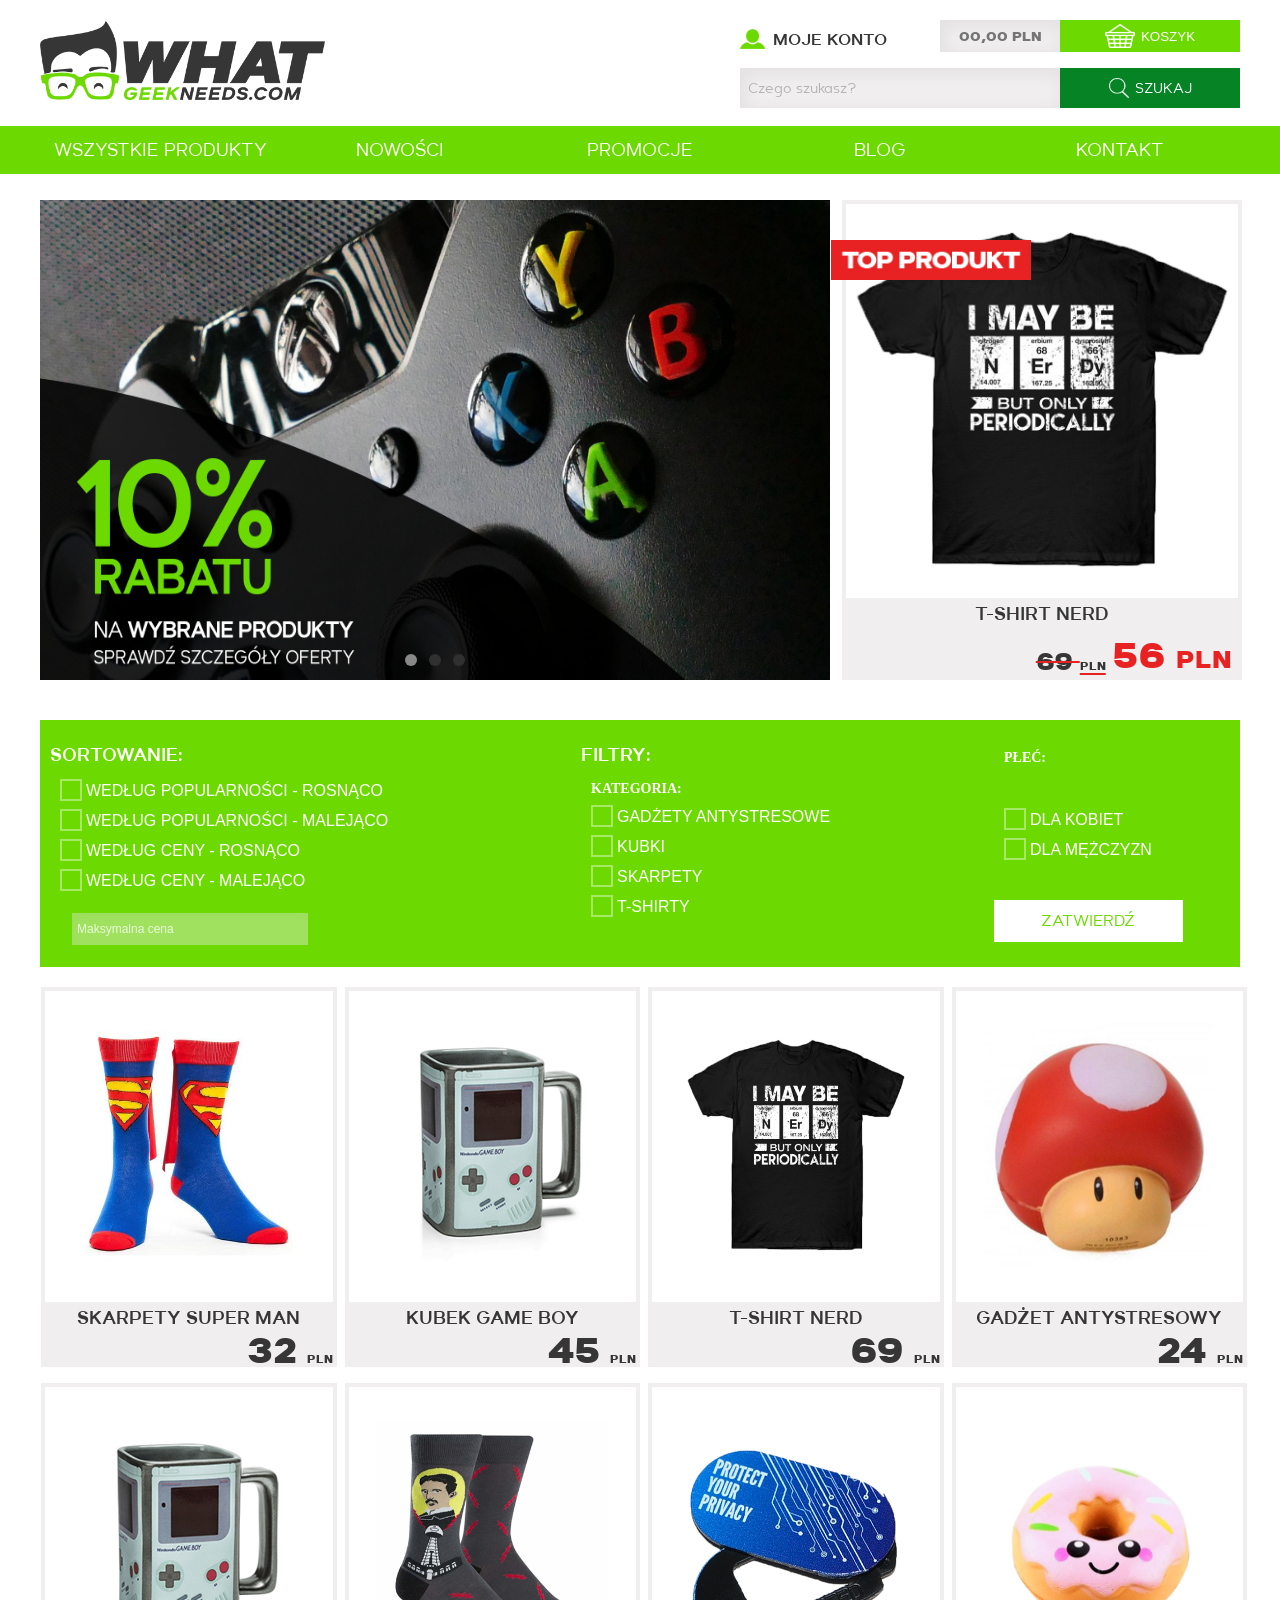
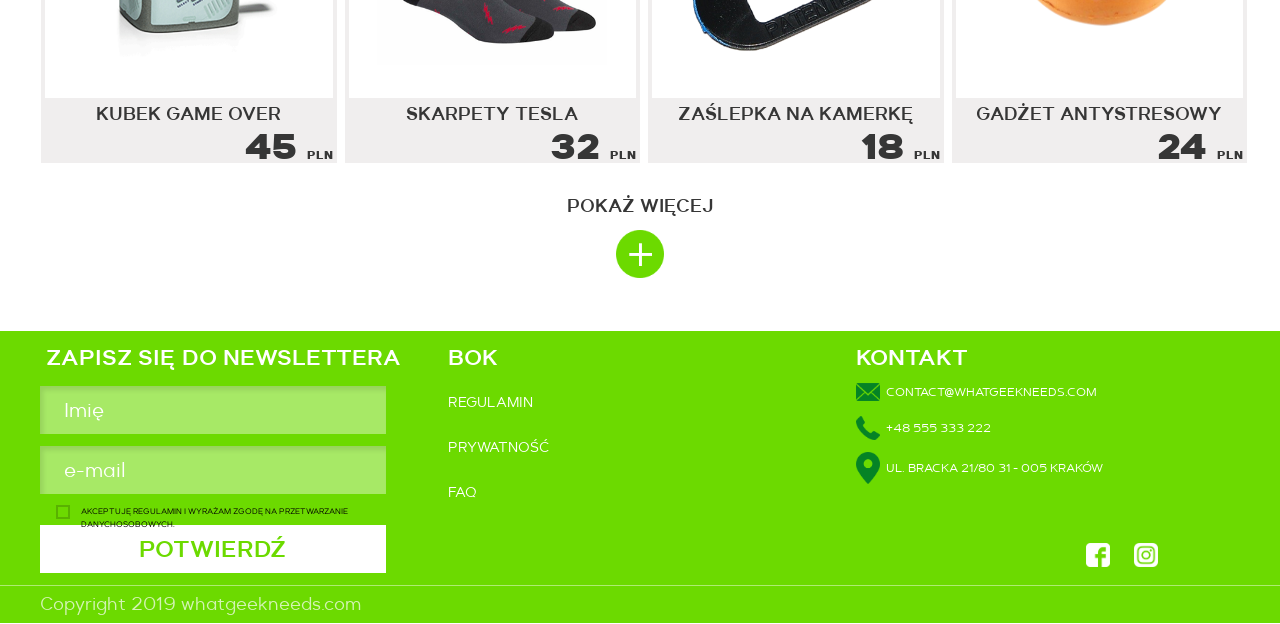
<file: all-items.html>
<!DOCTYPE html>
<html lang="pl">

<head>
    <meta charset="UTF-8">
    <meta name="viewport" content="width=device-width, initial-scale=1.0">
    <meta http-equiv="X-UA-Compatible" content="ie=edge">
    <title>Document</title>
    <link rel="stylesheet" href="css/main.css">
</head>

<body onload="openCloseSortMenu ()">
    <div class="fade">
        <header>
            <div class="header-container">
                <div class="header-logo">
                    <a href="index.html"><img src="img/header/logo.png" alt="Whatgeekneeds logo"></a>
                </div>
                <div class="header-user-login">
                    <a href="#">
                        <img src="img/header/my_account.png" class="user-icon-image" alt="User icon">
                        <p>moje konto</p>
                    </a>
                    <div class="price-basket">
                        <input type="text" id="name" placeholder="00,00 PLN">
                        <button type="button"><img src="img/header/koszyk_kopia.png" alt=""> Koszyk</button>
                    </div>
                    <button class="hamburger-menu-icon"><img src="img/header/hamburger.png" alt="Hamburger menu icon">
                    </button>
                </div>
                <div class="header-search-form">
                    <input type="text" id="name" placeholder="Czego szukasz?">
                    <button type="button"><img src="img/header/search-icon.png" alt=""> Szukaj</button>
                </div>
            </div>
            <nav class="navigation">
                <div class="navigation-user">
                    <a>
                        <img src="img/header/nav/user-icon.png" class="user-icon-image" alt="User icon">
                        <h3>moje konto</h3>
                    </a>
                    <button><img class="hamburger-menu-icon-visible" src="img/header/nav/circle.svg"
                            alt="Hamburger menu icon"></a>
                </div>
                <div class="navigation-list">
                    <ul>
                        <li><a href="../../all-items.html">Wszystkie produkty</a>
                            <button><img src="img/header/nav/cross.png" class="navigation-list-plus"
                                    alt="White cross"></button>

                            <ul class="navigation-list-products hidden">
                                <li><a href="#">Gadżety antystresowe</a></li>
                                <li><a href="#">Kubki</a></li>
                                <li><a href="#">T-shirty</a></li>
                                <li><a href="#">Skarpety</a></li>
                            </ul>
                        </li>
                        <li><a href="#">Promocje</a></li>
                        <li><a href="#">Nowości</a></li>
                        <li><a href="#">Blog</a></li>
                        <li><a href="rules.html">Regulamin</a></li>
                        <li><a href="contact.html">Kontakt</a></li>
                        <li><a href="faq.html">Faq</a></li>
                    </ul>
                </div>
            </nav>
             <nav>
                 <div class="navigation-desktop-container">
                     <ul class="navigation-desktop">
                         <li><a href="all-items.html">Wszystkie produkty</a>
                             <ul class=" hidden">
                                 <li><a href="#">Gadżety antystresowe</a></li>
                                 <li><a href="#">Kubki</a></li>
                                 <li><a href="#">shirty</a></li>
                                 <li><a href="#">Skarpety</a></li>
                             </ul>
                         </li>
                         <li><a href="#">Nowości</a></li>
                         <li><a href="#">Promocje</a></li>
                         <li><a href="#">Blog</a></li>
                         <li><a href="contact.html">Kontakt</a></li>
                     </ul>
                 </div>
             </nav>
        </header>
        <section>
            <div class="section-banner-container"><a href="#"><img src="img/banner/banner.png"
                        alt="Banner section image"></a>
            </div>
            <div class="slider-top-product">
                <div class="slider-container">

                    <input type="radio" id="i1" name="images" checked />
                    <input type="radio" id="i2" name="images" />
                    <input type="radio" id="i3" name="images" />

                    <div class="slide_img" id="one">
                        <a href="#"><img src="img/banner/banner.png"></a>
                    </div>

                    <div class="slide_img" id="two">
                        <a href="#"><img src="img/items/mug.png" alt=""></a>
                    </div>

                    <div class="slide_img" id="three">
                        <a href="#"><img src="img/banner/banner.png"></a>
                    </div>

                    <div class="nav_slide">
                        <label for="i1" class="dots" id="dot1"></label>
                        <label for="i2" class="dots" id="dot2"></label>
                        <label for="i3" class="dots" id="dot3"></label>
                    </div>

                </div>
                <div class="top-product">
                    <img class="top-product-text" src="img/top-product/top-product-text.png"
                        alt="Top product text on red background">
                    <div class="item-box"><a href="item-pages/tshirt/tshirt.html">
                            <div class="item-image">
                                <img src="item-pages/tshirt/tshirt.png" alt="T-shirt Nerd">
                            </div>
                            <div class="item-name-price">
                                <h3>T-shirt nerd</h3>
                                <div class="top-product-price">
                                    <p class="top-product-price-old">69 <span>pln</span></p>
                                    <p class="top-product-price-new">56 <span>pln</span></p>
                                </div>
                            </div>
                        </a>
                        <div class="item-box-on-hover">
                            <button><a href="#">Dodaj do koszyka</a></button>
                            <button><a href="#">Zobacz więcej</a></button>
                        </div>
                    </div>
        </section>
        <section>
            <div class="section-wrapper">
            <div class="products-list-text">
                <p>Wszystkie produkty</p>
            </div>
            <div class="sort-filter-option-desktop">
                <div class="sort">
                    <h2>Sortowanie:</h2>
                    <ul>
                        <li><input type="radio" name="onlyOne" id="popular-ascending"
                                class="check1 checkbox-input-sort">
                            <label for="popular-ascending">Według popularności - rosnąco</label>
                        </li>
                        <li><input type="radio" name="onlyOne" id="popular-descending" class="checkbox-input-sort">
                            <label for="popular-descending">Według popularności - malejąco</label>
                        </li>
                        <li><input type="radio" name="onlyOne" id="price-ascending" class="checkbox-input-sort">
                            <label for="price-ascending">Według ceny - rosnąco</label>
                        </li>
                        <li><input type="radio" name="onlyOne" id="price-descending" class="checkbox-input-sort">
                            <label for="price-descending">Według ceny - malejąco</label>
                        </li>
                    </ul>
                    <input type="text" id="max-price" placeholder="Maksymalna cena">
                </div>
                <div class="filters">
                    <h2>Filtry:</h2>
                    <h3>Kategoria:</h3>
                    <ul>
                        <li><input type="checkbox" id="gadgets" class="sort-checkbox">
                            <label for="gadgets">Gadżety antystresowe</label>
                        </li>
                        <li><input type="checkbox" id="mugs" class="sort-checkbox">
                            <label for="mugs">Kubki</label>
                        </li>
                        <li><input type="checkbox" id="socks" class="sort-checkbox">
                            <label for="socks">Skarpety</label>
                        </li>
                        <li><input type="checkbox" id="t-shirts" class="sort-checkbox">
                            <label for="t-shirts">T-shirty</label>
                        </li>
                </div>
                <div class="genders">
                    <h3>Płeć:</h3>
                    <ul>
                        <li><input type="checkbox" id="women" class="sort-checkbox">
                            <label for="women">Dla kobiet</label></li>
                        <li><input type="checkbox" id="men" class="sort-checkbox">
                            <label for="men">Dla mężczyzn</label></li>
                    </ul>
                    <button class="btn confirm">Zatwierdź</button>
                </div>
            </div>
            <button class="btn sort-filter">SORTOWANIE | FILTRY</button>
            <div class="products-list">
                <div class="item-box"><a href="item-pages/superman-socks/superman-socks.html">
                        <div class="item-image">
                            <img src="item-pages/superman-socks/super_man.png" alt="Super man socks">
                        </div>
                        <div class="item-name-price">
                            <h3>Skarpety Super Man</h3>
                            <p>32 <span>pln</span></p>
                        </div>
                    </a>
                    <div class="item-box-on-hover">
                        <button><a href="#">Dodaj do koszyka</a></button>
                        <button><a href="#">Zobacz więcej</a></button>
                    </div>
                </div>
                <div class="item-box"><a href="item-pages/tshirt/tshirt.html">
                        <div class="item-image">
                            <img src="item-pages/gameboy mug/mug_games.png" alt="Game boy mug">
                        </div>
                        <div class="item-name-price">
                            <h3>Kubek game boy</h3>
                            <p>45 <span>pln</span></p>
                        </div>
                    </a>
                    <div class="item-box-on-hover">
                        <button><a href="#">Dodaj do koszyka</a></button>
                        <button><a href="#">Zobacz więcej</a></button>
                    </div>
                </div>
                <div class="item-box"><a href="item-pages/tshirt/tshirt.html">
                        <div class="item-image">
                            <img src="item-pages/tshirt/tshirt.png" alt="T-shirt Nerd">
                        </div>
                        <div class="item-name-price">
                            <h3>T-shirt nerd</h3>
                            <p>69 <span>pln</span></p>
                        </div>
                    </a>
                    <div class="item-box-on-hover">
                        <button><a href="#">Dodaj do koszyka</a></button>
                        <button><a href="#">Zobacz więcej</a></button>
                    </div>
                </div>
                <div class="item-box"><a href="#">
                        <div class="item-image">
                            <img src="item-pages/mushroom/gadget1.png" alt="Gadget Mushroom">
                        </div>
                        <div class="item-name-price">
                            <h3>Gadżet antystresowy</h3>
                            <p>24 <span>pln</span></p>
                        </div>
                    </a>
                    <div class="item-box-on-hover">
                        <button><a href="#">Dodaj do koszyka</a></button>
                        <button><a href="#">Zobacz więcej</a></button>
                    </div>
                </div>
                <div class="item-box"><a href="#">
                        <div class="item-image">
                            <img src="item-pages/gameboy mug/mug_games.png" alt="Mug game-over">
                        </div>
                        <div class="item-name-price">
                            <h3>Kubek game over</h3>
                            <p>45 <span>pln</span></p>
                        </div>
                    </a>
                    <div class="item-box-on-hover">
                        <button><a href="#">Dodaj do koszyka</a></button>
                        <button><a href="#">Zobacz więcej</a></button>
                    </div>
                </div>
                <div class="item-box"><a href="#">
                        <div class="item-image">
                            <img src="item-pages/tesla-socks/tesla_socks.png" alt="Tesla socks">
                        </div>
                        <div class="item-name-price">
                            <h3>Skarpety tesla</h3>
                            <p>32 <span>pln</span></p>
                        </div>
                    </a>
                    <div class="item-box-on-hover">
                        <button><a href="#">Dodaj do koszyka</a></button>
                        <button><a href="#">Zobacz więcej</a></button>
                    </div>
                </div>
                <div class="item-box"><a href="#">
                        <div class="item-image">
                            <img src="item-pages/webcam cover/webcam_cover.png" alt="Webcam cover">
                        </div>
                        <div class="item-name-price">
                            <h3>Zaślepka na kamerkę</h3>
                            <p>18 <span>pln</span></p>
                        </div>
                    </a>
                    <div class="item-box-on-hover">
                        <button><a href="#">Dodaj do koszyka</a></button>
                        <button><a href="#">Zobacz więcej</a></button>
                    </div>
                </div>
                <div class="item-box"><a href="#">
                        <div class="item-image">
                            <img src="item-pages/gadget-donut/gadget-donut.png" alt="Gadget donut">
                        </div>
                        <div class="item-name-price">
                            <h3>Gadżet antystresowy</h3>
                            <p>24 <span>pln</span></p>
                        </div>
                    </a>
                    <div class="item-box-on-hover">
                        <button><a href="#">Dodaj do koszyka</a></button>
                        <button><a href="#">Zobacz więcej</a></button>
                    </div>
                </div>
            </div>
            <div class="show-more">
                <p>Pokaż więcej</p>
                <button><img src="img/items/item-list-cross.png" alt="Cross to show more"></button>
            </div>
            </div>
        </section>
        <section>
            <div class="newsletter-container">
                <div class="newsletter-wrapper">
                    <div class="newsletter-inputs">
                        <h3>Zapisz się do newslettera</h3>
                        <input type="text" class="newsletter-input" id="name" placeholder="Imię">
                        <input type="text" class="newsletter-input" id="e-mail" placeholder="e-mail">
                        <div class="newsletter-container-checkbox">
                            <input id="check1" type="checkbox" class="checkbox-input">
                            <label for="check1">Akceptuję regulamin i wyrażam zgodę na przetwarzanie
                                danychosobowych.</label>
                        </div>
                        <div class="newsletter-btn">
                            <button type="button">Potwierdź</button>
                        </div>
                    </div>
                    <div class="newsletter-bok">
                        <h3>Bok</h3>
                        <a href="rules.html">Regulamin</a>
                        <a href="#">Prywatność</a>
                        <a href="faq.html">Faq</a>
                    </div>
                    <div class="newsletter-contact">
                        <div>
                            <h3>Kontakt</h3>
                            <a href="mailto:contact@whatgeekneeds.com"><img src="../../img/contact/envelope.png"
                                    alt="Green envelope">contact@whatgeekneeds.com</a>
                            <a href="#"><img src="../../img/contact/phone.png" alt="phone">+48 555 333 222</a>
                            <a href="#"><img src="../../img/contact/localization.png" alt="Maps pointer">ul.
                                Bracka 21/80 31 - 005 Kraków</a>
                        </div>
                        <div class="newsletter-contact-social-media">
                            <a href="#"><img src="../../img/footer/facebook_logo_transparent.png"
                                    alt="Facebook Logo"></a>
                            <a href="#"><img src="../../img/footer/instagram_logo_transparent.png"
                                    alt="Instagram Logo"></a>
                        </div>
                    </div>
                    <div class="newsletter-copyright-text">
                        <p>Copyright 2019 whatgeekneeds.com</p>
                    </div>
                </div>
            </div>
        </section>
        <footer>
            <div class="footer-container">
                <span class="copyright-text">
                    <p>Copyright 2019 whatgeekneeds.com</p>
                </span>
                <span class="social-media">
                    <h3>Social Media:</h3>
                    <a href="#"><img src="../../img/footer/facebook_logo.png" alt="Facebook Logo"></a>
                    <a href="#"><img src="../../img/footer/instagram_logo.png" alt="Instagram Logo"></a>
                </span>
            </div>
        </footer>
    </div>
    <div class="sort-filter-option mobile">
        <div class="sort">
            <button class="btn close-menu"><img src="img/header/nav/cross.png" alt="Hamburger menu icon"></button>
            <h2>Sortowanie:</h2>
            <ul>
                <li><input type="radio" name="onlyOne" id="popular-ascending" class="check1 checkbox-input-sort">
                    <label for="popular-ascending">Według popularności - rosnąco</label>
                </li>
                <li><input type="radio" name="onlyOne" id="popular-descending" class="checkbox-input-sort">
                    <label for="popular-descending">Według popularności - malejąco</label>
                </li>
                <li><input type="radio" name="onlyOne" id="price-ascending" class="checkbox-input-sort">
                    <label for="price-ascending">Według ceny - rosnąco</label>
                </li>
                <li><input type="radio" name="onlyOne" id="price-descending" class="checkbox-input-sort">
                    <label for="price-descending">Według ceny - malejąco</label>
                </li>
            </ul>
            <input type="text" id="max-price" placeholder="Maksymalna cena">
        </div>
        <div class="filters">
            <h2>Filtry:</h2>
            <h3>Kategoria:</h3>
            <ul>
                <li><input type="checkbox" id="gadgets" class="sort-checkbox">
                    <label for="gadgets">Gadżety antystresowe</label>
                </li>
                <li><input type="checkbox" id="mugs" class="sort-checkbox">
                    <label for="mugs">Kubki</label>
                </li>
                <li><input type="checkbox" id="socks" class="sort-checkbox">
                    <label for="socks">Skarpety</label>
                </li>
                <li><input type="checkbox" id="t-shirts" class="sort-checkbox">
                    <label for="t-shirts">T-shirty</label>
                </li>
        </div>
        <div class="genders">
            <h3>Płeć:</h3>
            <ul>
                <li><input type="checkbox" id="women" class="sort-checkbox">
                    <label for="women">Dla kobiet</label></li>
                <li><input type="checkbox" id="men" class="sort-checkbox">
                    <label for="men">Dla mężczyzn</label></li>
            </ul>
            <button class="confirm">Zatwierdź</button>
        </div>
    </div>
    <script src="js/app.js"></script>
</body>

</html>
</file>
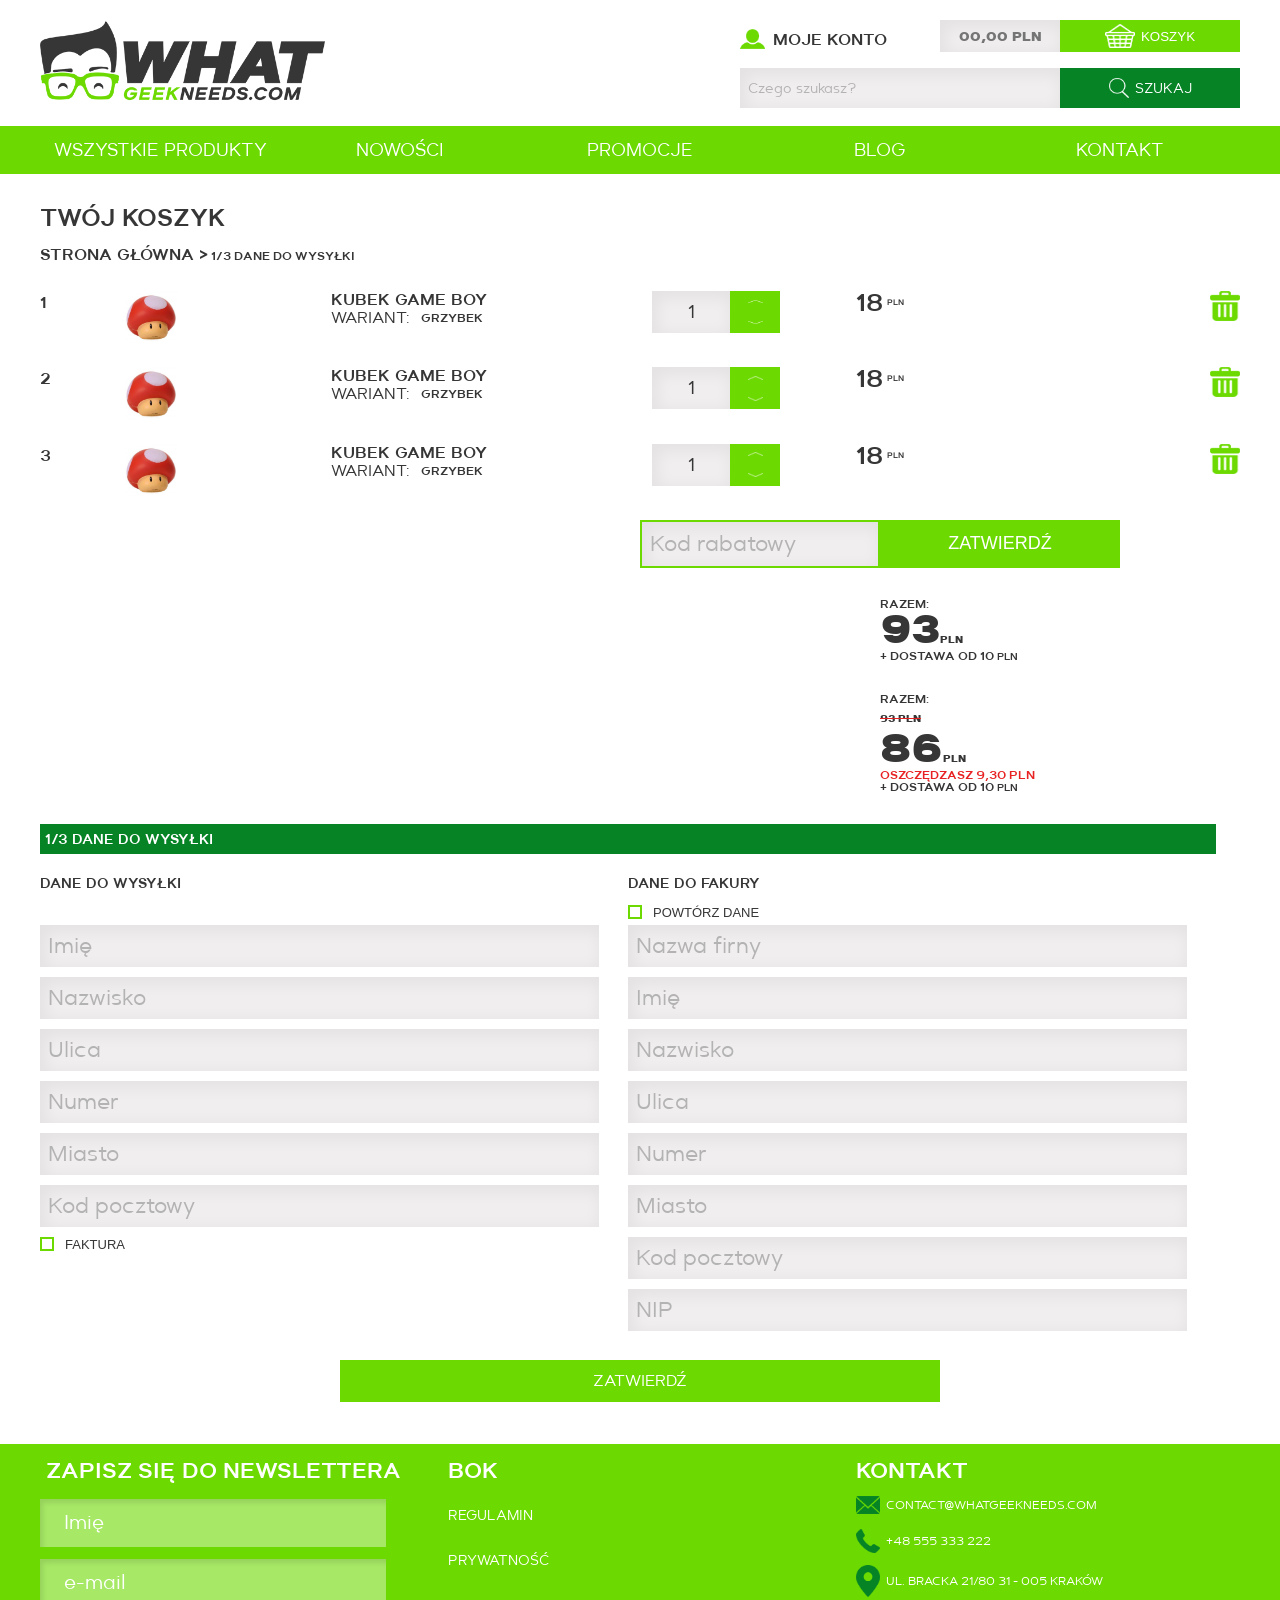
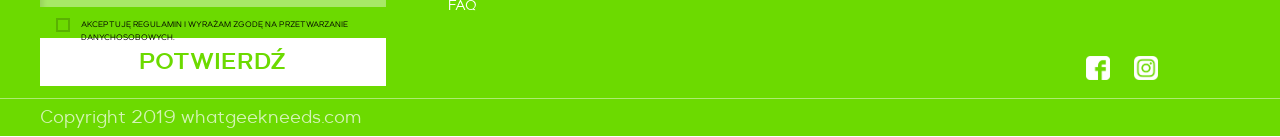
<file: basket.html>
<!DOCTYPE html>
<html lang="pl">

<head>
    <meta charset="UTF-8">
    <meta name="viewport" content="width=device-width, initial-scale=1.0">
    <meta http-equiv="X-UA-Compatible" content="ie=edge">
    <title>Document</title>
    <link rel="stylesheet" href="css/main.css">
</head>

<body onload="changeQuantity(); removeItem()">
    <header>
        <div class="header-container">
            <div class="header-logo">
                <a href="index.html"><img src="img/header/logo.png" alt="Whatgeekneeds logo"></a>
            </div>
            <div class="header-user-login">
                <a href="#">
                    <img src="img/header/my_account.png" class="user-icon-image" alt="User icon">
                    <p>moje konto</p>
                </a>
                <div class="price-basket">
                    <input type="text" id="name" placeholder="00,00 PLN">
                    <button type="button"><img src="img/header/koszyk_kopia.png" alt=""> Koszyk</button>
                </div>
                <button class="hamburger-menu-icon"><img src="img/header/hamburger.png" alt="Hamburger menu icon">
                </button>
            </div>
            <div class="header-search-form">
                <input type="text" id="name" placeholder="Czego szukasz?">
                <button type="button"><img src="img/header/search-icon.png" alt=""> Szukaj</button>
            </div>
        </div>
        <nav class="navigation">
            <div class="navigation-user">
                <a>
                    <img src="/img/header/nav/user-icon.png" class="user-icon-image" alt="User icon">
                    <h3>moje konto</h3>
                </a>
                <button><img class="hamburger-menu-icon-visible" src="img/header/nav/circle.svg"
                        alt="Hamburger menu icon"></a>
            </div>
            <div class="navigation-list">
                <ul>
                    <li><a href="../../all-items.html">Wszystkie produkty</a>
                        <button><img src="img/header/nav/cross.png" class="navigation-list-plus"
                                alt="White cross"></button>

                        <ul class="navigation-list-products hidden">
                            <li><a href="#">Gadżety antystresowe</a></li>
                            <li><a href="#">Kubki</a></li>
                            <li><a href="#">T-shirty</a></li>
                            <li><a href="#">Skarpety</a></li>
                        </ul>
                    </li>
                    <li><a href="#">Promocje</a></li>
                    <li><a href="#">Nowości</a></li>
                    <li><a href="#">Blog</a></li>
                    <li><a href="rules.html">Regulamin</a></li>
                    <li><a href="contact.html">Kontakt</a></li>
                    <li><a href="faq.html">Faq</a></li>
                </ul>
            </div>
        </nav>
         <nav>
             <div class="navigation-desktop-container">
                 <ul class="navigation-desktop">
                     <li><a href="all-items.html">Wszystkie produkty</a>
                         <ul class=" hidden">
                             <li><a href="#">Gadżety antystresowe</a></li>
                             <li><a href="#">Kubki</a></li>
                             <li><a href="#">shirty</a></li>
                             <li><a href="#">Skarpety</a></li>
                         </ul>
                     </li>
                     <li><a href="#">Nowości</a></li>
                     <li><a href="#">Promocje</a></li>
                     <li><a href="#">Blog</a></li>
                     <li><a href="contact.html">Kontakt</a></li>
                 </ul>
             </div>
         </nav>
    </header>
    <section class="basket-container">
        <div class="chosen-items">
            <h1>Twój koszyk</h1>
            <span><a href="index.html">Strona główna ></a> 1/3 Dane do wysyłki</span>
            <div class="items">
                <ol>
                    <li class="selected-item"><img src="item-pages/mushroom/gadget1.png" alt="Gadget mushroom">
                        <div class="item-name-variant">
                            <p class="item-name">KUBEK GAME BOY</p>
                            <p class="item-variant">Wariant:<span>Grzybek</span></p>
                            <p class="item-quantity">Ilość:<span>1</span> </p>
                        </div>
                        <div class="input-for-quantity">
                            <input type="number" value="1" min="0" max="50" class="input-quantity" />
                            <div id="inc-button" class="inc-button spinner-button"><img src="img/items/arrow-inc.png"
                                    alt="Arrow Increment"></div>
                            <div id="dec-button" class="dec-button spinner-button"><img src="img/items/arrow-dec.png"
                                    alt="Arrow Decrement"></div>
                        </div>
                        <div class="item-price-basket">
                            <p class="price-value">18 <span>pln</span></p>
                        </div>
                        <button class="btn btn-edit">Edytuj</button>
                        <div class="trash-icon">
                            <img src="img/basket/delete.png" class="trash-image" alt="Icon to delete item from basket">
                        </div>
                    </li>
                    <li class="selected-item"><img src="item-pages/mushroom/gadget1.png" alt="Gadget mushroom">
                        <div class="item-name-variant">
                            <p class="item-name">KUBEK GAME BOY</p>
                            <p class="item-variant">Wariant:<span>Grzybek</span></p>
                            <p class="item-quantity">Ilość:<span>1</span> </p>
                        </div>
                        <div class="input-for-quantity">
                            <input type="number" value="1" min="0" max="50" class="input-quantity" />
                            <div id="inc-button" class="inc-button spinner-button"><img src="img/items/arrow-inc.png"
                                    alt="Arrow Increment"></div>
                            <div id="dec-button" class="dec-button spinner-button"><img src="img/items/arrow-dec.png"
                                    alt="Arrow Decrement"></div>
                        </div>
                        <div class="item-price-basket">
                            <p>18 <span>pln</span></p>
                        </div>
                        <button class="btn btn-edit">Edytuj</button>
                        <div class="trash-icon">
                            <img src="img/basket/delete.png" class="trash-image" alt="Icon to delete item from basket">
                        </div>
                    </li>
                    <li class="selected-item"><img src="item-pages/mushroom/gadget1.png" alt="Gadget mushroom">
                        <div class="item-name-variant">
                            <p class="item-name">KUBEK GAME BOY</p>
                            <p class="item-variant">Wariant:<span>Grzybek</span></p>
                            <p class="item-quantity">Ilość:<span>1</span> </p>
                        </div>
                        <div class="input-for-quantity">
                            <input type="number" value="1" min="0" max="50" class="input-quantity" />
                            <div id="inc-button" class="inc-button spinner-button"><img src="img/items/arrow-inc.png"
                                    alt="Arrow Increment"></div>
                            <div id="dec-button" class="dec-button spinner-button"><img src="img/items/arrow-dec.png"
                                    alt="Arrow Decrement"></div>
                        </div>
                        <div class="item-price-basket">
                            <p class="price-value">18 <span>pln</span></p>
                        </div>
                        <button class="btn btn-edit">Edytuj</button>
                        <div class="trash-icon">
                            <img src="img/basket/delete.png" class="trash-image" alt="Icon to delete item from basket">
                        </div>
                    </li>
                </ol>
            </div>
        </div>
        <div class="promo-code-input">
            <div></div>
            <div>
                <input type="text" id="promo-code" placeholder="Kod rabatowy">
                <button>Zatwierdź</button>
            </div>
        </div>
        <div class="final-price">
            <div></div>
            <div>
                <p>Razem:</p>
                <h1>93<span class="big-span">PLN</span></h1>
                <p>+ Dostawa od 10 <span>PLN</span></p>
            </div>
        </div>
        <div class="final-price-with-code">
            <div></div>
            <div>
                <p>Razem:</p>
                <span class="old-price">93 PLN</span>
                <h1>86<span class="big-span">PLN</span></h1>
                <p class="save-pln">Oszczędzasz 9,30 PLN</p>
                <p>+ Dostawa od 10 <span>PLN</span></p>
            </div>
        </div>
        <div class="adress-invoice">
            <div class="top-span">
                <span>1/3 Dane do wysyłki</span>
            </div>
            <div class="address-data">
                <h2>Dane do wysyłki</h2>
                <input type="text" id="name" placeholder="Imię">
                <input type="text" id="surname" placeholder="Nazwisko">
                <input type="text" id="street" placeholder="Ulica">
                <input type="text" id="number" placeholder="Numer">
                <input type="text" id="city" placeholder="Miasto">
                <input type="text" id="zip-code" placeholder="Kod pocztowy">
                <input type="checkbox" id="invoice" class="green-checkbox" />
                <label for="invoice">Faktura</label>
            </div>
            <div class="invoice">
                <div>
                    <h2>Dane do fakury</h2>
                    <input type="checkbox" id="repeat" class="green-checkbox" />
                    <label for="repeat">Powtórz dane
                    </label>
                </div>
                <input type="text" id="company-name" placeholder="Nazwa firny">
                <input type="text" id="name" placeholder="Imię">
                <input type="text" id="surname" placeholder="Nazwisko">
                <input type="text" id="street" placeholder="Ulica">
                <input type="text" id="number" placeholder="Numer">
                <input type="text" id="city" placeholder="Miasto">
                <input type="text" id="zip-code" placeholder="Kod pocztowy">
                <input type="text" id="nip" placeholder="NIP">
            </div>
        </div>
        <div class="confirm-btn">
            <button class="btn">Zatwierdź</button>
        </div>
    </section>
     <section>
         <div class="newsletter-container">
             <div class="newsletter-wrapper">
                 <div class="newsletter-inputs">
                     <h3>Zapisz się do newslettera</h3>
                     <input type="text" class="newsletter-input" id="name" placeholder="Imię">
                     <input type="text" class="newsletter-input" id="e-mail" placeholder="e-mail">
                     <div class="newsletter-container-checkbox">
                         <input id="check1" type="checkbox" class="checkbox-input">
                         <label for="check1">Akceptuję regulamin i wyrażam zgodę na przetwarzanie
                             danychosobowych.</label>
                     </div>
                     <div class="newsletter-btn">
                         <button type="button">Potwierdź</button>
                     </div>
                 </div>
                 <div class="newsletter-bok">
                     <h3>Bok</h3>
                     <a href="rules.html">Regulamin</a>
                     <a href="#">Prywatność</a>
                     <a href="faq.html">Faq</a>
                 </div>
                 <div class="newsletter-contact">
                     <div>
                         <h3>Kontakt</h3>
                         <a href="mailto:contact@whatgeekneeds.com"><img src="../../img/contact/envelope.png"
                                 alt="Green envelope">contact@whatgeekneeds.com</a>
                         <a href="#"><img src="../../img/contact/phone.png" alt="phone">+48 555 333 222</a>
                         <a href="#"><img src="../../img/contact/localization.png" alt="Maps pointer">ul.
                             Bracka 21/80 31 - 005 Kraków</a>
                     </div>
                     <div class="newsletter-contact-social-media">
                         <a href="#"><img src="../../img/footer/facebook_logo_transparent.png" alt="Facebook Logo"></a>
                         <a href="#"><img src="../../img/footer/instagram_logo_transparent.png"
                                 alt="Instagram Logo"></a>
                     </div>
                 </div>
                 <div class="newsletter-copyright-text">
                     <p>Copyright 2019 whatgeekneeds.com</p>
                 </div>
             </div>
         </div>
     </section>
     <footer>
         <div class="footer-container">
             <span class="copyright-text">
                 <p>Copyright 2019 whatgeekneeds.com</p>
             </span>
             <span class="social-media">
                 <h3>Social Media:</h3>
                 <a href="#"><img src="../../img/footer/facebook_logo.png" alt="Facebook Logo"></a>
                 <a href="#"><img src="../../img/footer/instagram_logo.png" alt="Instagram Logo"></a>
             </span>
         </div>
     </footer>
    <script src="js/app.js"></script>
</body>

</html>
</file>
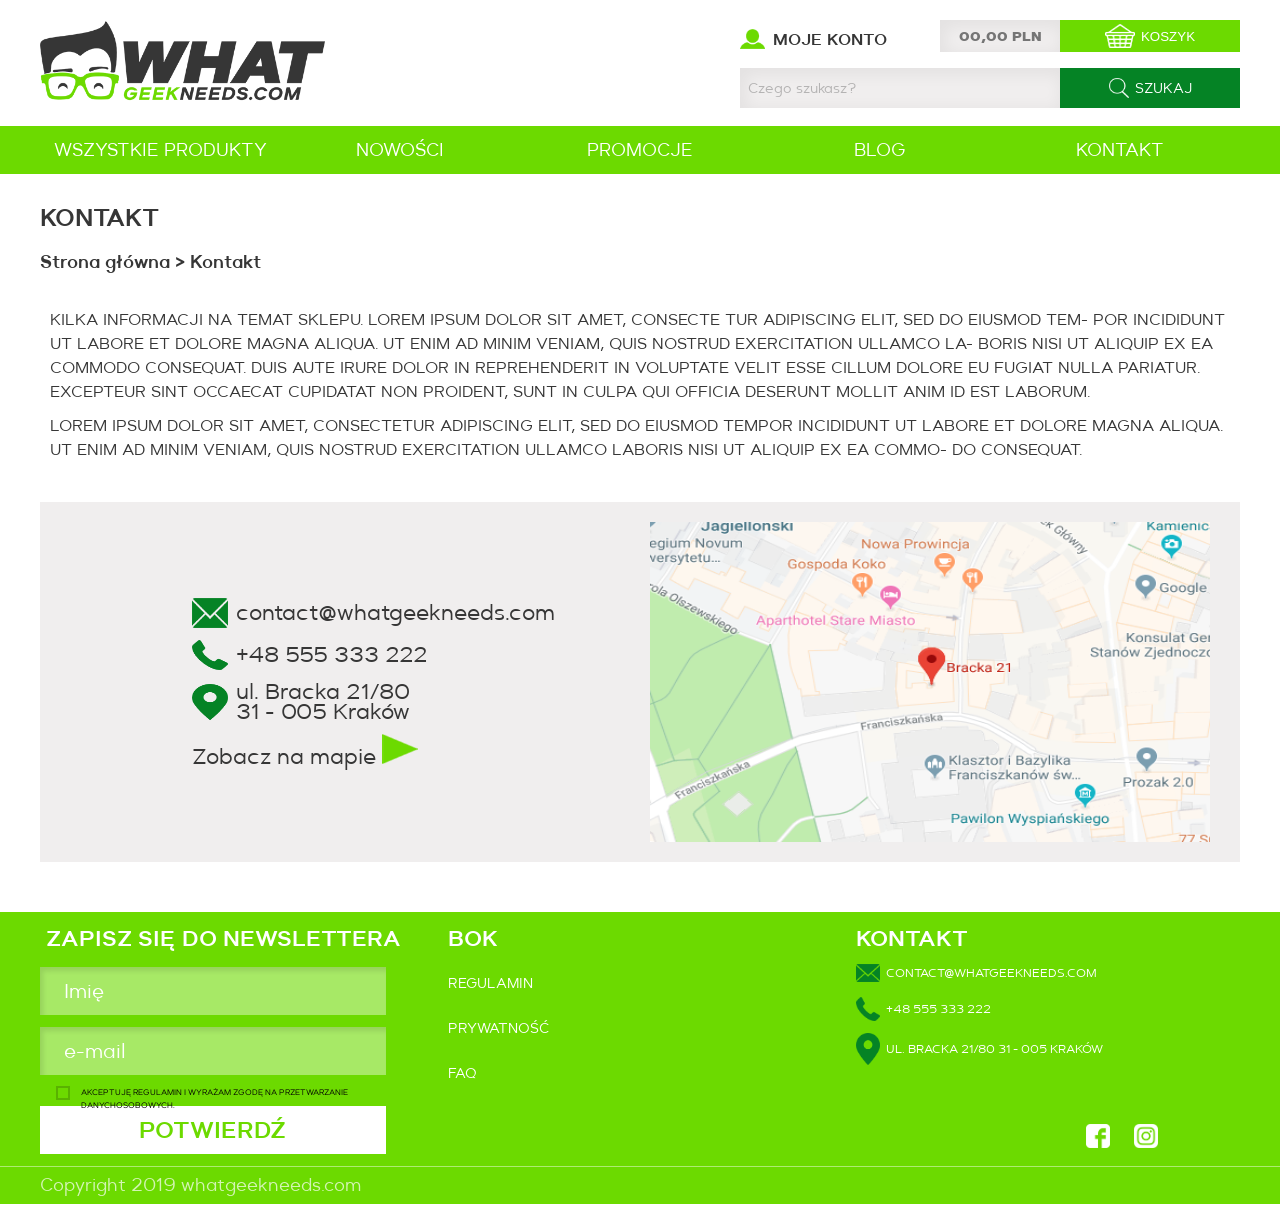
<file: contact.html>
<!DOCTYPE html>
<html lang="pl">

<head>
    <meta charset="UTF-8">
    <meta name="viewport" content="width=device-width, initial-scale=1.0">
    <meta http-equiv="X-UA-Compatible" content="ie=edge">
    <title>Document</title>
    <link rel="stylesheet" href="css/main.css">
</head>

<body>
    <header>
        <div class="header-container">
            <div class="header-logo">
                <a href="index.html"><img src="img/header/logo.png" alt="Whatgeekneeds logo"></a>
            </div>
            <div class="header-user-login">
                <a href="#">
                    <img src="img/header/my_account.png" class="user-icon-image" alt="User icon">
                    <p>moje konto</p>
                </a>
                <div class="price-basket">
                    <input type="text" id="name" placeholder="00,00 PLN">
                    <button type="button"><img src="img/header/koszyk_kopia.png" alt=""> Koszyk</button>
                </div>
                <button class="hamburger-menu-icon"><img src="img/header/hamburger.png" alt="Hamburger menu icon">
                </button>
            </div>
            <div class="header-search-form">
                <input type="text" id="name" placeholder="Czego szukasz?">
                <button type="button"><img src="img/header/search-icon.png" alt=""> Szukaj</button>
            </div>
        </div>
        <nav class="navigation">
            <div class="navigation-user">
                <a>
                    <img src="img/header/nav/user-icon.png" class="user-icon-image" alt="User icon">
                    <h3>moje konto</h3>
                </a>
                <button><img class="hamburger-menu-icon-visible" src="img/header/nav/circle.svg"
                        alt="Hamburger menu icon"></a>
            </div>
            <div class="navigation-list">
                <ul>
                    <li><a href="../../all-items.html">Wszystkie produkty</a>
                        <button><img src="img/header/nav/cross.png" class="navigation-list-plus"
                                alt="White cross"></button>

                        <ul class="navigation-list-products hidden">
                            <li><a href="#">Gadżety antystresowe</a></li>
                            <li><a href="#">Kubki</a></li>
                            <li><a href="#">T-shirty</a></li>
                            <li><a href="#">Skarpety</a></li>
                        </ul>
                    </li>
                    <li><a href="#">Promocje</a></li>
                    <li><a href="#">Nowości</a></li>
                    <li><a href="#">Blog</a></li>
                    <li><a href="rules.html">Regulamin</a></li>
                    <li><a href="contact.html">Kontakt</a></li>
                    <li><a href="faq.html">Faq</a></li>
                </ul>
            </div>
        </nav>
         <nav>
             <div class="navigation-desktop-container">
                 <ul class="navigation-desktop">
                     <li><a href="all-items.html">Wszystkie produkty</a>
                         <ul class=" hidden">
                             <li><a href="#">Gadżety antystresowe</a></li>
                             <li><a href="#">Kubki</a></li>
                             <li><a href="#">shirty</a></li>
                             <li><a href="#">Skarpety</a></li>
                         </ul>
                     </li>
                     <li><a href="#">Nowości</a></li>
                     <li><a href="#">Promocje</a></li>
                     <li><a href="#">Blog</a></li>
                     <li><a href="contact.html">Kontakt</a></li>
                 </ul>
             </div>
         </nav>
    </header>
    <section>
        <div class="contact-container">
            <h1>Kontakt</h1>
            <div class="contact-text">
                <span><a href="index.html">Strona główna</a> > Kontakt </span>
                <p>Kilka informacji na temat sklepu. Lorem ipsum dolor sit
                    amet, consecte tur adipiscing elit, sed do eiusmod tem-
                    por incididunt ut labore et dolore magna aliqua. Ut enim
                    ad minim veniam, quis nostrud exercitation ullamco la-
                    boris nisi ut aliquip ex ea commodo consequat. Duis aute
                    irure dolor in reprehenderit in voluptate velit esse cillum
                    dolore eu fugiat nulla pariatur. Excepteur sint occaecat
                    cupidatat non proident, sunt in culpa qui officia deserunt
                    mollit anim id est laborum.</p>
                <p>Lorem ipsum dolor sit amet, consectetur adipiscing elit,
                    sed do eiusmod tempor incididunt ut labore et dolore
                    magna aliqua. Ut enim ad minim veniam, quis nostrud
                    exercitation ullamco laboris nisi ut aliquip ex ea commo-
                    do consequat. </p>
            </div>
            <div class="contact-details-desktop">
                <div class="contact-details">
                    <p><img class="envelope" src="img/contact/envelope.png"
                            alt="Green envelope">contact@whatgeekneeds.com</p>
                    <p><img class="phone" src="img/contact/phone.png" alt="phone">+48 555 333 222</p>
                    <p><img class="pointer" src="img/contact/localization.png" alt="Maps pointer">ul. Bracka 21/80 <br>
                        31 - 005 Kraków</p>
                    <p>Zobacz na mapie <img class="green-arrow" src="img/contact/arrow-green.png" alt="Green arrow">
                    </p>
                </div>
                <div class="contact-map">
                    <img src="img/map/mapka.png" alt="Maps showing location">
                </div>
            </div>

        </div>
    </section>
   <section>
       <div class="newsletter-container">
           <div class="newsletter-wrapper">
               <div class="newsletter-inputs">
                   <h3>Zapisz się do newslettera</h3>
                   <input type="text" class="newsletter-input" id="name" placeholder="Imię">
                   <input type="text" class="newsletter-input" id="e-mail" placeholder="e-mail">
                   <div class="newsletter-container-checkbox">
                       <input id="check1" type="checkbox" class="checkbox-input">
                       <label for="check1">Akceptuję regulamin i wyrażam zgodę na przetwarzanie
                           danychosobowych.</label>
                   </div>
                   <div class="newsletter-btn">
                       <button type="button">Potwierdź</button>
                   </div>
               </div>
               <div class="newsletter-bok">
                   <h3>Bok</h3>
                   <a href="rules.html">Regulamin</a>
                   <a href="#">Prywatność</a>
                   <a href="faq.html">Faq</a>
               </div>
               <div class="newsletter-contact">
                   <div>
                       <h3>Kontakt</h3>
                       <a href="mailto:contact@whatgeekneeds.com"><img src="../../img/contact/envelope.png"
                               alt="Green envelope">contact@whatgeekneeds.com</a>
                       <a href="#"><img src="../../img/contact/phone.png" alt="phone">+48 555 333 222</a>
                       <a href="#"><img src="../../img/contact/localization.png" alt="Maps pointer">ul.
                           Bracka 21/80 31 - 005 Kraków</a>
                   </div>
                   <div class="newsletter-contact-social-media">
                       <a href="#"><img src="../../img/footer/facebook_logo_transparent.png" alt="Facebook Logo"></a>
                       <a href="#"><img src="../../img/footer/instagram_logo_transparent.png" alt="Instagram Logo"></a>
                   </div>
               </div>
               <div class="newsletter-copyright-text">
                   <p>Copyright 2019 whatgeekneeds.com</p>
               </div>
           </div>
       </div>
   </section>
   <footer>
       <div class="footer-container">
           <span class="copyright-text">
               <p>Copyright 2019 whatgeekneeds.com</p>
           </span>
           <span class="social-media">
               <h3>Social Media:</h3>
               <a href="#"><img src="../../img/footer/facebook_logo.png" alt="Facebook Logo"></a>
               <a href="#"><img src="../../img/footer/instagram_logo.png" alt="Instagram Logo"></a>
           </span>
       </div>
   </footer>
    <script src="js/app.js"></script>
</body>

</html>
</file>
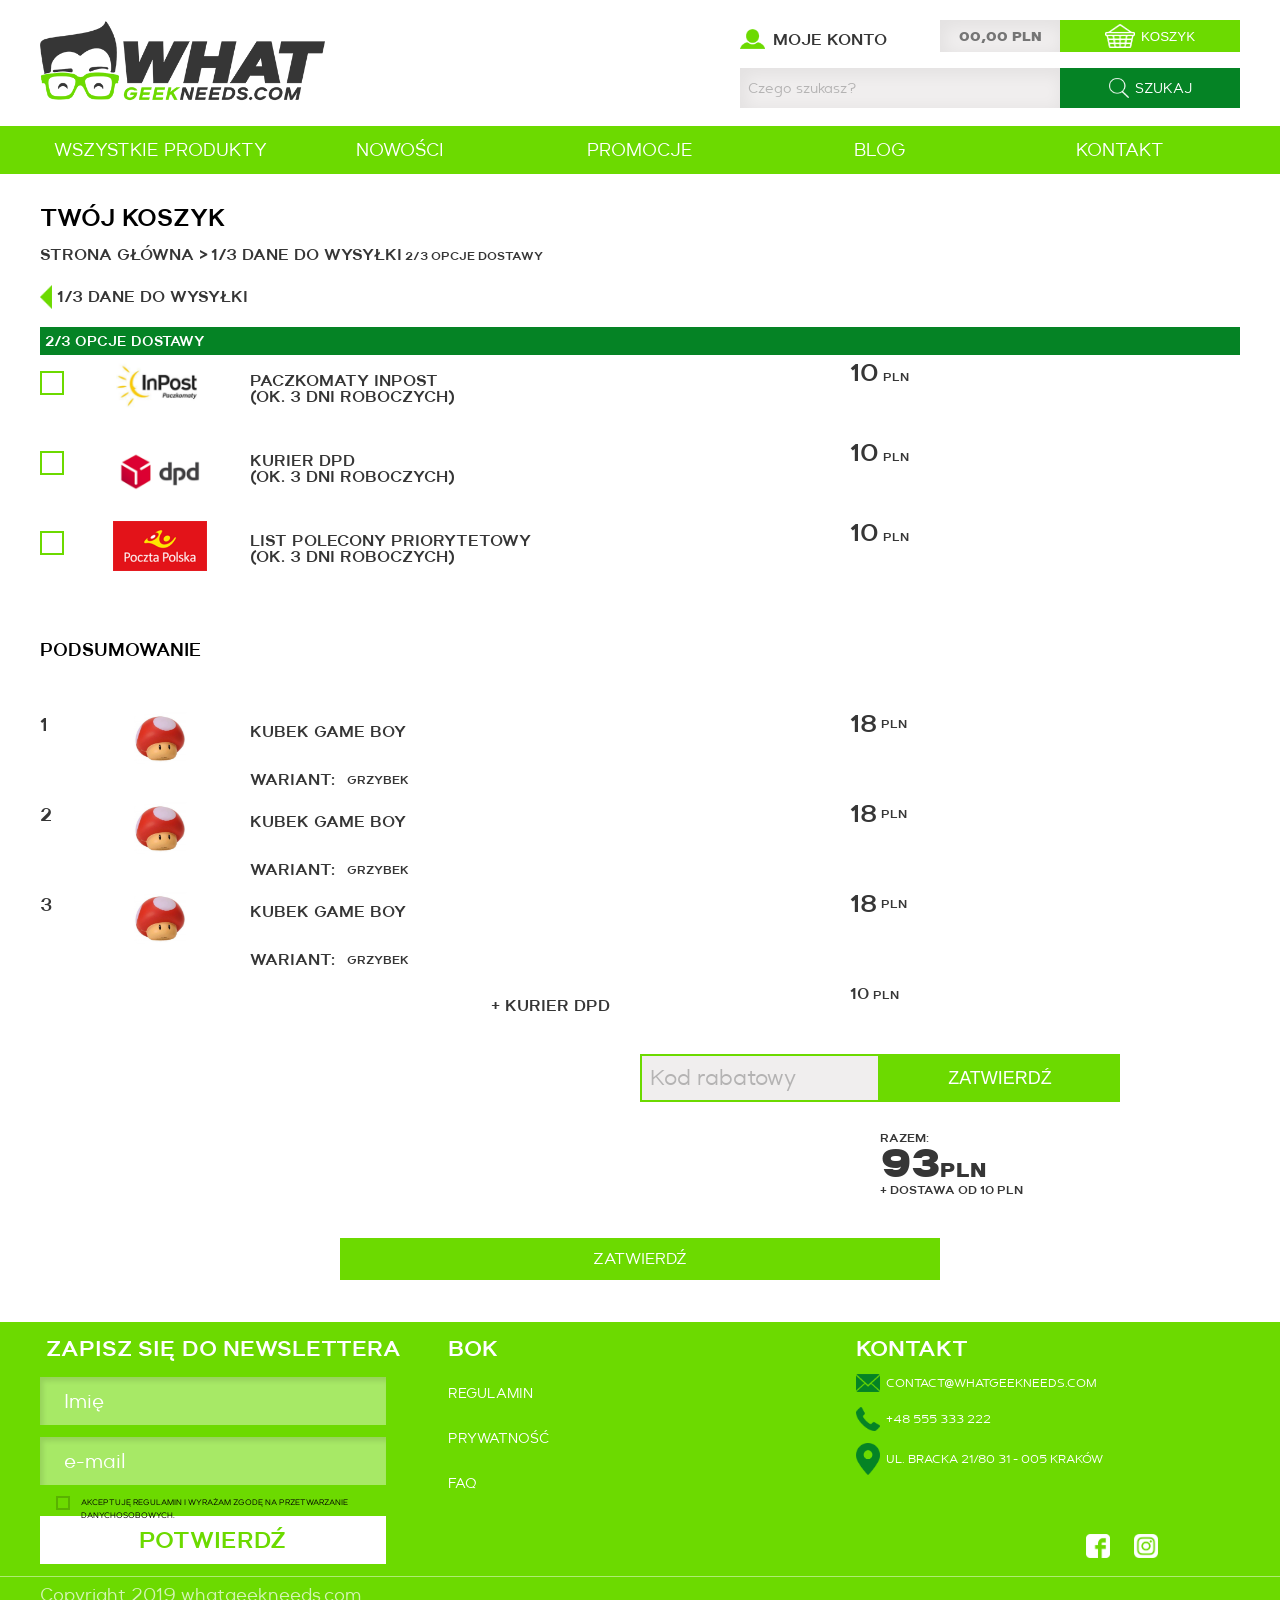
<file: delivery.html>
<!DOCTYPE html>
<html lang="pl">

<head>
    <meta charset="UTF-8">
    <meta name="viewport" content="width=device-width, initial-scale=1.0">
    <meta http-equiv="X-UA-Compatible" content="ie=edge">
    <title>Document</title>
    <link rel="stylesheet" href="css/main.css">
</head>

<body>
    <header>
        <div class="header-container">
            <div class="header-logo">
                <a href="index.html"><img src="img/header/logo.png" alt="Whatgeekneeds logo"></a>
            </div>
            <div class="header-user-login">
                <a href="#">
                    <img src="img/header/my_account.png" class="user-icon-image" alt="User icon">
                    <p>moje konto</p>
                </a>
                <div class="price-basket">
                    <input type="text" id="name" placeholder="00,00 PLN">
                    <button type="button"><img src="img/header/koszyk_kopia.png" alt=""> Koszyk</button>
                </div>
                <button class="hamburger-menu-icon"><img src="img/header/hamburger.png" alt="Hamburger menu icon">
                </button>
            </div>
            <div class="header-search-form">
                <input type="text" id="name" placeholder="Czego szukasz?">
                <button type="button"><img src="img/header/search-icon.png" alt=""> Szukaj</button>
            </div>
        </div>
        <nav class="navigation">
            <div class="navigation-user">
                <a>
                    <img src="/img/header/nav/user-icon.png" class="user-icon-image" alt="User icon">
                    <h3>moje konto</h3>
                </a>
                <button><img class="hamburger-menu-icon-visible" src="img/header/nav/circle.svg"
                        alt="Hamburger menu icon"></a>
            </div>
            <div class="navigation-list">
                <ul>
                    <li><a href="../../all-items.html">Wszystkie produkty</a>
                        <button><img src="img/header/nav/cross.png" class="navigation-list-plus"
                                alt="White cross"></button>

                        <ul class="navigation-list-products hidden">
                            <li><a href="#">Gadżety antystresowe</a></li>
                            <li><a href="#">Kubki</a></li>
                            <li><a href="#">T-shirty</a></li>
                            <li><a href="#">Skarpety</a></li>
                        </ul>
                    </li>
                    <li><a href="#">Promocje</a></li>
                    <li><a href="#">Nowości</a></li>
                    <li><a href="#">Blog</a></li>
                    <li><a href="rules.html">Regulamin</a></li>
                    <li><a href="contact.html">Kontakt</a></li>
                    <li><a href="faq.html">Faq</a></li>
                </ul>
            </div>
        </nav>
         <nav>
             <div class="navigation-desktop-container">
                 <ul class="navigation-desktop">
                     <li><a href="all-items.html">Wszystkie produkty</a>
                         <ul class=" hidden">
                             <li><a href="#">Gadżety antystresowe</a></li>
                             <li><a href="#">Kubki</a></li>
                             <li><a href="#">shirty</a></li>
                             <li><a href="#">Skarpety</a></li>
                         </ul>
                     </li>
                     <li><a href="#">Nowości</a></li>
                     <li><a href="#">Promocje</a></li>
                     <li><a href="#">Blog</a></li>
                     <li><a href="contact.html">Kontakt</a></li>
                 </ul>
             </div>
         </nav>
    </header>
    <section>
        <div class="delivery-container">
            <div>
                <h1>Twój koszyk</h1>
                <span><a href="index.html">Strona główna ></a> <a href="basket.html">1/3 Dane do wysyłki</a> 2/3 Opcje
                    dostawy</span>
                <p><img src="img/payment/arrow.png" alt="Green arrow">1/3 Dane do wysyłki</p>
                <div class="delivery-way">
                    <span>2/3 OPCJE DOSTAWY</span>
                    <ul>
                        <li>
                            <input type="radio" name="onlyOne" id="inpost" class="green-checkbox" />
                            <label for="inpost"></label>
                            <img src="img/delivery/inpost_logo@2x.png" alt="PayU logo">
                            <div class="delivery-way-option">
                                <p>Paczkomaty InPost <br>(ok.
                                    3 dni roboczych)</p>
                            </div>
                            <div class="delivery-way-price">
                                <p>10 </p><span>pln</span>
                            </div>
                        </li>
                        <li>
                            <input type="radio" name="onlyOne" id="dpd" class="green-checkbox" />
                            <label for="dpd">
                            </label>
                            <img src="img/delivery/dpd_logo@2x.png" alt="PayU logo">
                            <div class="delivery-way-option">
                                <p>Kurier DPD <br>(ok.
                                    3 dni roboczych)</p>
                            </div>
                            <div class="delivery-way-price">
                                <p>10 </p><span>pln</span>
                            </div>
                        </li>
                        <li>
                            <input type="radio" name="onlyOne" id="poczta" class="green-checkbox" />
                            <label for="poczta">
                            </label>
                            <img src="img/delivery/poczta_polska_logo@2x.png" alt="PayU log">
                            <div class="delivery-way-option">
                                <p>List polecony priorytetowy <br>(ok.
                                    3 dni roboczych)</p>
                            </div>
                            <div class="delivery-way-price">
                                <p>10 </p><span>pln</span>
                            </div>
                        </li>
                    </ul>
                </div>
            </div>
            <div class="items-selected">
                <h3>Podsumowanie</h3>
                <ol>
                    <li>
                        <img src="item-pages/mushroom/gadget1.png" alt="Gadget mushroom">
                        <div class="item-name-variant">
                            <p class="item-name">KUBEK GAME BOY</p>
                            <p class="item-variant">Wariant:<span>Grzybek</span></p>
                            <p class="item-quantity">Ilość:<span>1</span> </p>
                        </div>
                        <div class="item-price-basket">
                            <p>18</p><span>pln</span>
                        </div>
                    </li>
                    <li><img src="item-pages/mushroom/gadget1.png" alt="Gadget mushroom">
                        <div class="item-name-variant">
                            <p class="item-name">KUBEK GAME BOY</p>
                            <p class="item-variant">Wariant:<span>Grzybek</span></p>
                            <p class="item-quantity">Ilość:<span>1</span> </p>
                        </div>
                        <div class="item-price-basket">
                            <p>18</p><span>pln</span>
                        </div>

                    </li>
                    <li><img src="item-pages/mushroom/gadget1.png" alt="Gadget mushroom">
                        <div class="item-name-variant">
                            <p class="item-name">KUBEK GAME BOY</p>
                            <p class="item-variant">Wariant:<span>Grzybek</span></p>
                            <p class="item-quantity">Ilość:<span>1</span> </p>
                        </div>
                        <div class="item-price-basket">
                            <p>18</p><span>pln</span>
                        </div>
                    </li>
                </ol>
            </div>
            <div class="chosen-deliver-way">
                <div></div>
                <div></div>
                <p>+ Kurier DPD</p>
                <div class="delivery-way-price">
                    <p>10 </p><span>pln</span>
                </div>
            </div>
        </div>
        
        <div class="promo-code-input">
            <div></div>
            <div>
                <input type="text" id="promo-code" placeholder="Kod rabatowy">
                <button>Zatwierdź</button>
            </div>
        </div>
        <div class="final-price">
            <div></div>
            <div>
                <p>Razem:</p>
                <h1>93<span class="big-span">PLN</span></h1>
                <p>+ Dostawa od 10 <span>PLN</span></p>
            </div>
        </div>
        <div class="confirm-btn">
            <button class="btn">Zatwierdź</button>
        </div>
    </section>
     <section>
         <div class="newsletter-container">
             <div class="newsletter-wrapper">
                 <div class="newsletter-inputs">
                     <h3>Zapisz się do newslettera</h3>
                     <input type="text" class="newsletter-input" id="name" placeholder="Imię">
                     <input type="text" class="newsletter-input" id="e-mail" placeholder="e-mail">
                     <div class="newsletter-container-checkbox">
                         <input id="check1" type="checkbox" class="checkbox-input">
                         <label for="check1">Akceptuję regulamin i wyrażam zgodę na przetwarzanie
                             danychosobowych.</label>
                     </div>
                     <div class="newsletter-btn">
                         <button type="button">Potwierdź</button>
                     </div>
                 </div>
                 <div class="newsletter-bok">
                     <h3>Bok</h3>
                     <a href="rules.html">Regulamin</a>
                     <a href="#">Prywatność</a>
                     <a href="faq.html">Faq</a>
                 </div>
                 <div class="newsletter-contact">
                     <div>
                         <h3>Kontakt</h3>
                         <a href="mailto:contact@whatgeekneeds.com"><img src="../../img/contact/envelope.png"
                                 alt="Green envelope">contact@whatgeekneeds.com</a>
                         <a href="#"><img src="../../img/contact/phone.png" alt="phone">+48 555 333 222</a>
                         <a href="#"><img src="../../img/contact/localization.png" alt="Maps pointer">ul.
                             Bracka 21/80 31 - 005 Kraków</a>
                     </div>
                     <div class="newsletter-contact-social-media">
                         <a href="#"><img src="../../img/footer/facebook_logo_transparent.png" alt="Facebook Logo"></a>
                         <a href="#"><img src="../../img/footer/instagram_logo_transparent.png"
                                 alt="Instagram Logo"></a>
                     </div>
                 </div>
                 <div class="newsletter-copyright-text">
                     <p>Copyright 2019 whatgeekneeds.com</p>
                 </div>
             </div>
         </div>
     </section>
     <footer>
         <div class="footer-container">
             <span class="copyright-text">
                 <p>Copyright 2019 whatgeekneeds.com</p>
             </span>
             <span class="social-media">
                 <h3>Social Media:</h3>
                 <a href="#"><img src="../../img/footer/facebook_logo.png" alt="Facebook Logo"></a>
                 <a href="#"><img src="../../img/footer/instagram_logo.png" alt="Instagram Logo"></a>
             </span>
         </div>
     </footer>
    <script src="js/app.js"></script>
</body>

</html>
</file>
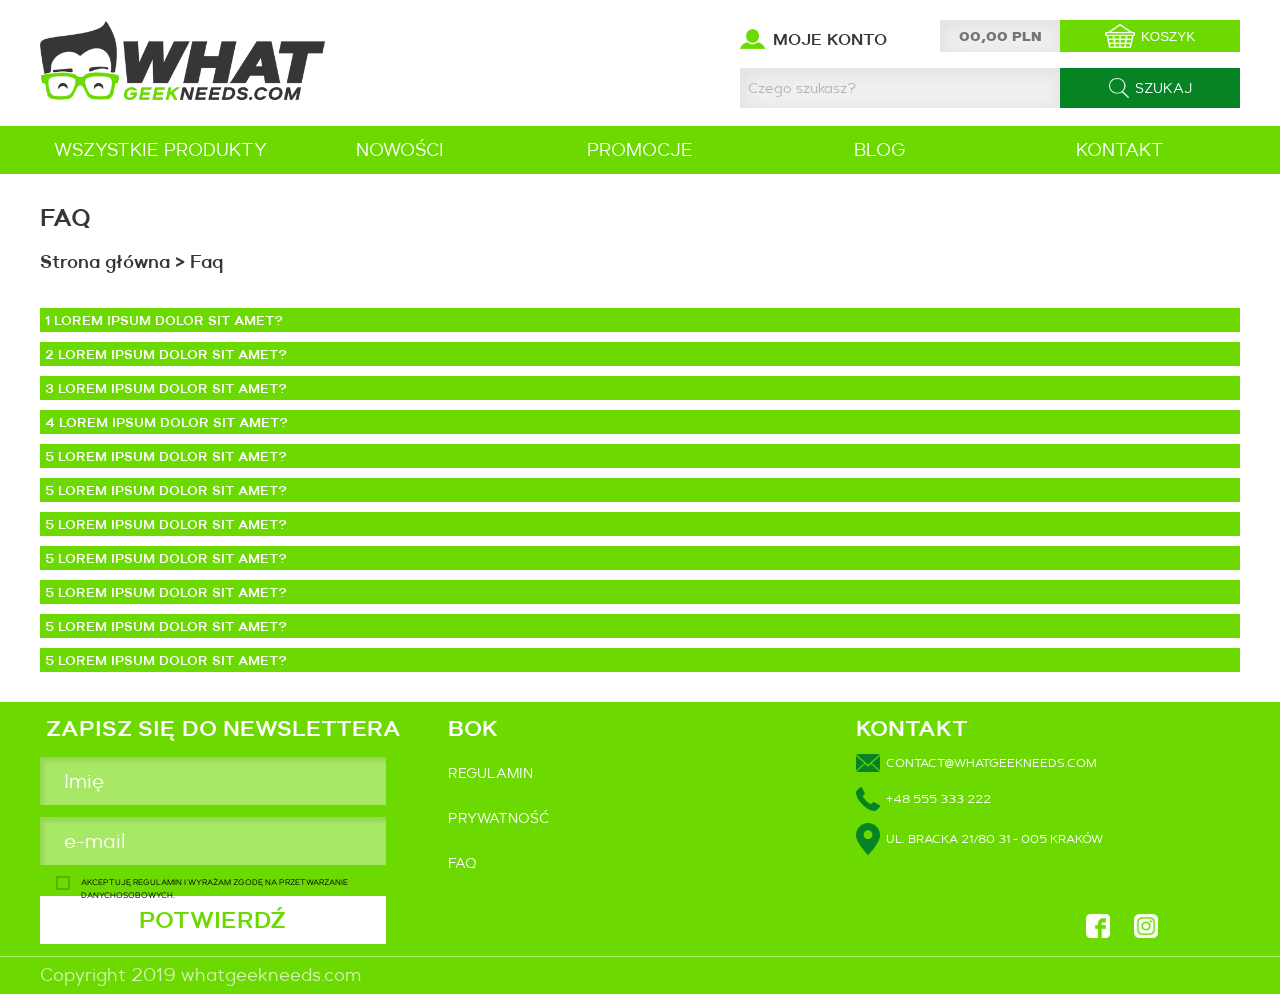
<file: faq.html>
<!DOCTYPE html>
<html lang="pl">

<head>
    <meta charset="UTF-8">
    <meta name="viewport" content="width=device-width, initial-scale=1.0">
    <meta http-equiv="X-UA-Compatible" content="ie=edge">
    <title>Document</title>
    <link rel="stylesheet" href="css/main.css">
</head>

<body onload="showHideParagraph()">
    <header>
        <div class="header-container">
            <div class="header-logo">
                <a href="index.html"><img src="img/header/logo.png" alt="Whatgeekneeds logo"></a>
            </div>
            <div class="header-user-login">
                <a href="#">
                    <img src="img/header/my_account.png" class="user-icon-image" alt="User icon">
                    <p>moje konto</p>
                </a>
                <div class="price-basket">
                    <input type="text" id="name" placeholder="00,00 PLN">
                    <button type="button"><img src="img/header/koszyk_kopia.png" alt=""> Koszyk</button>
                </div>
                <button class="hamburger-menu-icon"><img src="img/header/hamburger.png" alt="Hamburger menu icon">
                </button>
            </div>
             <div class="header-search-form">
                 <input type="text" id="name" placeholder="Czego szukasz?">
                 <button type="button"><img src="img/header/search-icon.png" alt=""> Szukaj</button>
             </div>
        </div>
        <nav class="navigation">
            <div class="navigation-user">
                <a>
                    <img src="img/header/nav/user-icon.png" class="user-icon-image" alt="User icon">
                    <h3>moje konto</h3>
                </a>
                <button><img class="hamburger-menu-icon-visible" src="img/header/nav/circle.svg"
                        alt="Hamburger menu icon"></a>
            </div>
            <div class="navigation-list">
                <ul>
                    <li><a href="../../all-items.html">Wszystkie produkty</a>
                        <button><img src="img/header/nav/cross.png" class="navigation-list-plus"
                                alt="White cross"></button>

                        <ul class="navigation-list-products hidden">
                            <li><a href="#">Gadżety antystresowe</a></li>
                            <li><a href="#">Kubki</a></li>
                            <li><a href="#">T-shirty</a></li>
                            <li><a href="#">Skarpety</a></li>
                        </ul>
                    </li>
                    <li><a href="#">Promocje</a></li>
                    <li><a href="#">Nowości</a></li>
                    <li><a href="#">Blog</a></li>
                    <li><a href="rules.html">Regulamin</a></li>
                    <li><a href="contact.html">Kontakt</a></li>
                    <li><a href="faq.html">Faq</a></li>
                </ul>
            </div>
        </nav>
         <nav>
             <div class="navigation-desktop-container">
                 <ul class="navigation-desktop">
                     <li><a href="all-items.html">Wszystkie produkty</a>
                         <ul class=" hidden">
                             <li><a href="#">Gadżety antystresowe</a></li>
                             <li><a href="#">Kubki</a></li>
                             <li><a href="#">shirty</a></li>
                             <li><a href="#">Skarpety</a></li>
                         </ul>
                     </li>
                     <li><a href="#">Nowości</a></li>
                     <li><a href="#">Promocje</a></li>
                     <li><a href="#">Blog</a></li>
                     <li><a href="contact.html">Kontakt</a></li>
                 </ul>
             </div>
         </nav>
    </header>
    <section>
        <div class="faq-container">
            <h1>Faq</h1>
            <div class="rules-text">
                <span><a href="index.html">Strona główna</a> > Faq </span>
                <button class="faq-btn">1 Lorem ipsum dolor sit amet?</button>
                <div class="faq-par">
                    <p>Lorem ipsum dolor sit amet, consectetur adipiscing elit,
                        sed do eiusmod tempor incididunt ut labore et dolore
                        magna aliqua. Ut enim ad minim veniam, quis nostrud
                        exercitation ullamco laboris nisi ut aliquip ex ea commo-
                        do consequat. </p>
                    <p>Lorem ipsum dolor sit amet, consectetur adipiscing elit,
                        sed do eiusmod tempor incididunt ut labore et dolore
                        magna aliqua. Ut enim ad minim veniam, quis nostrud
                        exercitation ullamco laboris nisi ut aliquip ex ea commo-
                        do consequat. </p>
                </div>
                <button class="faq-btn">2 Lorem ipsum dolor sit amet?</button>
                <div class="faq-par">
                    <p>Lorem ipsum dolor sit amet, consectetur adipiscing elit,
                        sed do eiusmod tempor incididunt ut labore et dolore
                        magna aliqua. Ut enim ad minim veniam, quis nostrud
                        exercitation ullamco laboris nisi ut aliquip ex ea commo-
                        do consequat. </p>
                    <p>Lorem ipsum dolor sit amet, consectetur adipiscing elit,
                        sed do eiusmod tempor incididunt ut labore et dolore
                        magna aliqua. Ut enim ad minim veniam, quis nostrud
                        exercitation ullamco laboris nisi ut aliquip ex ea commo-
                        do consequat. </p>
                </div>
                <button class="faq-btn">3 Lorem ipsum dolor sit amet?</button>
                <div class="faq-par">
                    <p>Lorem ipsum dolor sit amet, consectetur adipiscing elit,
                        sed do eiusmod tempor incididunt ut labore et dolore
                        magna aliqua. Ut enim ad minim veniam, quis nostrud
                        exercitation ullamco laboris nisi ut aliquip ex ea commo-
                        do consequat. </p>
                    <p>Lorem ipsum dolor sit amet, consectetur adipiscing elit,
                        sed do eiusmod tempor incididunt ut labore et dolore
                        magna aliqua. Ut enim ad minim veniam, quis nostrud
                        exercitation ullamco laboris nisi ut aliquip ex ea commo-
                        do consequat. </p>
                </div>
                <button class="faq-btn">4 Lorem ipsum dolor sit amet?</button>
                <div class="faq-par">
                    <p>Lorem ipsum dolor sit amet, consectetur adipiscing elit,
                        sed do eiusmod tempor incididunt ut labore et dolore
                        magna aliqua. Ut enim ad minim veniam, quis nostrud
                        exercitation ullamco laboris nisi ut aliquip ex ea commo-
                        do consequat. </p>
                    <p>Lorem ipsum dolor sit amet, consectetur adipiscing elit,
                        sed do eiusmod tempor incididunt ut labore et dolore
                        magna aliqua. Ut enim ad minim veniam, quis nostrud
                        exercitation ullamco laboris nisi ut aliquip ex ea commo-
                        do consequat. </p>
                </div>
                <button class="faq-btn">5 Lorem ipsum dolor sit amet?</button>
                <div class="faq-par">
                    <p>Lorem ipsum dolor sit amet, consectetur adipiscing elit,
                        sed do eiusmod tempor incididunt ut labore et dolore
                        magna aliqua. Ut enim ad minim veniam, quis nostrud
                        exercitation ullamco laboris nisi ut aliquip ex ea commo-
                        do consequat. </p>
                    <p>Lorem ipsum dolor sit amet, consectetur adipiscing elit,
                        sed do eiusmod tempor incididunt ut labore et dolore
                        magna aliqua. Ut enim ad minim veniam, quis nostrud
                        exercitation ullamco laboris nisi ut aliquip ex ea commo-
                        do consequat. </p>
                </div>
                <button class="faq-btn">5 Lorem ipsum dolor sit amet?</button>
                <div class="faq-par">
                    <p>Lorem ipsum dolor sit amet, consectetur adipiscing elit,
                        sed do eiusmod tempor incididunt ut labore et dolore
                        magna aliqua. Ut enim ad minim veniam, quis nostrud
                        exercitation ullamco laboris nisi ut aliquip ex ea commo-
                        do consequat. </p>
                    <p>Lorem ipsum dolor sit amet, consectetur adipiscing elit,
                        sed do eiusmod tempor incididunt ut labore et dolore
                        magna aliqua. Ut enim ad minim veniam, quis nostrud
                        exercitation ullamco laboris nisi ut aliquip ex ea commo-
                        do consequat. </p>
                </div>
                <button class="faq-btn">5 Lorem ipsum dolor sit amet?</button>
                <div class="faq-par">
                    <p>Lorem ipsum dolor sit amet, consectetur adipiscing elit,
                        sed do eiusmod tempor incididunt ut labore et dolore
                        magna aliqua. Ut enim ad minim veniam, quis nostrud
                        exercitation ullamco laboris nisi ut aliquip ex ea commo-
                        do consequat. </p>
                    <p>Lorem ipsum dolor sit amet, consectetur adipiscing elit,
                        sed do eiusmod tempor incididunt ut labore et dolore
                        magna aliqua. Ut enim ad minim veniam, quis nostrud
                        exercitation ullamco laboris nisi ut aliquip ex ea commo-
                        do consequat. </p>
                </div>
                <button class="faq-btn">5 Lorem ipsum dolor sit amet?</button>
                <div class="faq-par">
                    <p>Lorem ipsum dolor sit amet, consectetur adipiscing elit,
                        sed do eiusmod tempor incididunt ut labore et dolore
                        magna aliqua. Ut enim ad minim veniam, quis nostrud
                        exercitation ullamco laboris nisi ut aliquip ex ea commo-
                        do consequat. </p>
                    <p>Lorem ipsum dolor sit amet, consectetur adipiscing elit,
                        sed do eiusmod tempor incididunt ut labore et dolore
                        magna aliqua. Ut enim ad minim veniam, quis nostrud
                        exercitation ullamco laboris nisi ut aliquip ex ea commo-
                        do consequat. </p>
                </div>
                <button class="faq-btn">5 Lorem ipsum dolor sit amet?</button>
                <div class="faq-par">
                    <p>Lorem ipsum dolor sit amet, consectetur adipiscing elit,
                        sed do eiusmod tempor incididunt ut labore et dolore
                        magna aliqua. Ut enim ad minim veniam, quis nostrud
                        exercitation ullamco laboris nisi ut aliquip ex ea commo-
                        do consequat. </p>
                    <p>Lorem ipsum dolor sit amet, consectetur adipiscing elit,
                        sed do eiusmod tempor incididunt ut labore et dolore
                        magna aliqua. Ut enim ad minim veniam, quis nostrud
                        exercitation ullamco laboris nisi ut aliquip ex ea commo-
                        do consequat. </p>
                </div>
                <button class="faq-btn">5 Lorem ipsum dolor sit amet?</button>
                <div class="faq-par">
                    <p>Lorem ipsum dolor sit amet, consectetur adipiscing elit,
                        sed do eiusmod tempor incididunt ut labore et dolore
                        magna aliqua. Ut enim ad minim veniam, quis nostrud
                        exercitation ullamco laboris nisi ut aliquip ex ea commo-
                        do consequat. </p>
                    <p>Lorem ipsum dolor sit amet, consectetur adipiscing elit,
                        sed do eiusmod tempor incididunt ut labore et dolore
                        magna aliqua. Ut enim ad minim veniam, quis nostrud
                        exercitation ullamco laboris nisi ut aliquip ex ea commo-
                        do consequat. </p>
                </div>
                <button class="faq-btn">5 Lorem ipsum dolor sit amet?</button>
                <div class="faq-par">
                    <p>Lorem ipsum dolor sit amet, consectetur adipiscing elit,
                        sed do eiusmod tempor incididunt ut labore et dolore
                        magna aliqua. Ut enim ad minim veniam, quis nostrud
                        exercitation ullamco laboris nisi ut aliquip ex ea commo-
                        do consequat. </p>
                    <p>Lorem ipsum dolor sit amet, consectetur adipiscing elit,
                        sed do eiusmod tempor incididunt ut labore et dolore
                        magna aliqua. Ut enim ad minim veniam, quis nostrud
                        exercitation ullamco laboris nisi ut aliquip ex ea commo-
                        do consequat. </p>
                </div>
                
            </div>
    </section>
     <section>
         <div class="newsletter-container">
             <div class="newsletter-wrapper">
                 <div class="newsletter-inputs">
                     <h3>Zapisz się do newslettera</h3>
                     <input type="text" class="newsletter-input" id="name" placeholder="Imię">
                     <input type="text" class="newsletter-input" id="e-mail" placeholder="e-mail">
                     <div class="newsletter-container-checkbox">
                         <input id="check1" type="checkbox" class="checkbox-input">
                         <label for="check1">Akceptuję regulamin i wyrażam zgodę na przetwarzanie
                             danychosobowych.</label>
                     </div>
                     <div class="newsletter-btn">
                         <button type="button">Potwierdź</button>
                     </div>
                 </div>
                 <div class="newsletter-bok">
                     <h3>Bok</h3>
                     <a href="rules.html">Regulamin</a>
                     <a href="#">Prywatność</a>
                     <a href="faq.html">Faq</a>
                 </div>
                 <div class="newsletter-contact">
                     <div>
                         <h3>Kontakt</h3>
                         <a href="mailto:contact@whatgeekneeds.com"><img src="../../img/contact/envelope.png"
                                 alt="Green envelope">contact@whatgeekneeds.com</a>
                         <a href="#"><img src="../../img/contact/phone.png" alt="phone">+48 555 333 222</a>
                         <a href="#"><img src="../../img/contact/localization.png" alt="Maps pointer">ul.
                             Bracka 21/80 31 - 005 Kraków</a>
                     </div>
                     <div class="newsletter-contact-social-media">
                         <a href="#"><img src="../../img/footer/facebook_logo_transparent.png" alt="Facebook Logo"></a>
                         <a href="#"><img src="../../img/footer/instagram_logo_transparent.png"
                                 alt="Instagram Logo"></a>
                     </div>
                 </div>
                 <div class="newsletter-copyright-text">
                     <p>Copyright 2019 whatgeekneeds.com</p>
                 </div>
             </div>
         </div>
     </section>
     <footer>
         <div class="footer-container">
             <span class="copyright-text">
                 <p>Copyright 2019 whatgeekneeds.com</p>
             </span>
             <span class="social-media">
                 <h3>Social Media:</h3>
                 <a href="#"><img src="../../img/footer/facebook_logo.png" alt="Facebook Logo"></a>
                 <a href="#"><img src="../../img/footer/instagram_logo.png" alt="Instagram Logo"></a>
             </span>
         </div>
     </footer>
    <script src="js/app.js"></script>
</body>

</html>
</file>
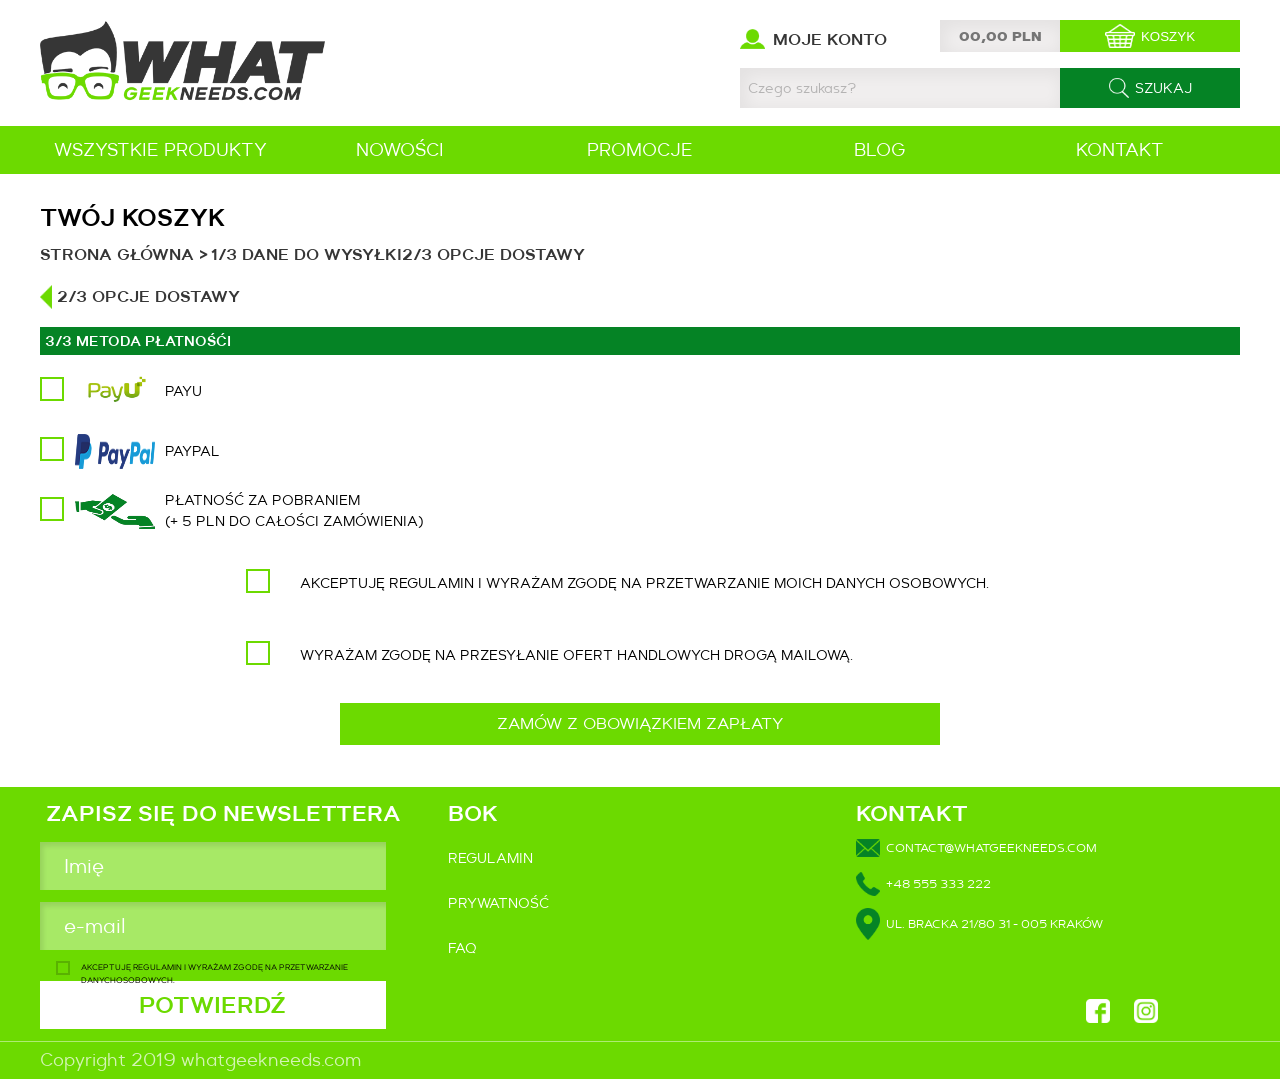
<file: payment.html>
<!DOCTYPE html>
<html lang="pl">

<head>
    <meta charset="UTF-8">
    <meta name="viewport" content="width=device-width, initial-scale=1.0">
    <meta http-equiv="X-UA-Compatible" content="ie=edge">
    <title>Document</title>
    <link rel="stylesheet" href="css/main.css">
</head>

<body>
    <header>
        <div class="header-container">
            <div class="header-logo">
                <a href="index.html"><img src="img/header/logo.png" alt="Whatgeekneeds logo"></a>
            </div>
            <div class="header-user-login">
                <a href="#">
                    <img src="img/header/my_account.png" class="user-icon-image" alt="User icon">
                    <p>moje konto</p>
                </a>
                <div class="price-basket">
                    <input type="text" id="name" placeholder="00,00 PLN">
                    <button type="button"><img src="img/header/koszyk_kopia.png" alt=""> Koszyk</button>
                </div>
                <button class="hamburger-menu-icon"><img src="img/header/hamburger.png" alt="Hamburger menu icon">
                </button>
            </div>
            <div class="header-search-form">
                <input type="text" id="name" placeholder="Czego szukasz?">
                <button type="button"><img src="img/header/search-icon.png" alt=""> Szukaj</button>
            </div>
        </div>
        <nav class="navigation">
            <div class="navigation-user">
                <a>
                    <img src="/img/header/nav/user-icon.png" class="user-icon-image" alt="User icon">
                    <h3>moje konto</h3>
                </a>
                <button><img class="hamburger-menu-icon-visible" src="img/header/nav/circle.svg"
                        alt="Hamburger menu icon"></a>
            </div>
            <div class="navigation-list">
                <ul>
                    <li><a href="../../all-items.html">Wszystkie produkty</a>
                        <button><img src="img/header/nav/cross.png" class="navigation-list-plus"
                                alt="White cross"></button>

                        <ul class="navigation-list-products hidden">
                            <li><a href="#">Gadżety antystresowe</a></li>
                            <li><a href="#">Kubki</a></li>
                            <li><a href="#">T-shirty</a></li>
                            <li><a href="#">Skarpety</a></li>
                        </ul>
                    </li>
                    <li><a href="#">Promocje</a></li>
                    <li><a href="#">Nowości</a></li>
                    <li><a href="#">Blog</a></li>
                    <li><a href="rules.html">Regulamin</a></li>
                    <li><a href="contact.html">Kontakt</a></li>
                    <li><a href="faq.html">Faq</a></li>
                </ul>
            </div>
        </nav>
        <nav>
            <div class="navigation-desktop-container">
                <ul class="navigation-desktop">
                    <li><a href="all-items.html">Wszystkie produkty</a>
                        <ul class=" hidden">
                            <li><a href="#">Gadżety antystresowe</a></li>
                            <li><a href="#">Kubki</a></li>
                            <li><a href="#">shirty</a></li>
                            <li><a href="#">Skarpety</a></li>
                        </ul>
                    </li>
                    <li><a href="#">Nowości</a></li>
                    <li><a href="#">Promocje</a></li>
                    <li><a href="#">Blog</a></li>
                    <li><a href="contact.html">Kontakt</a></li>
                </ul>
            </div>
        </nav>
    </header>
    <section>
        <div class="payment-container">
            <h1>Twój koszyk</h1>
            <span><a href="index.html">Strona główna ></a> <a href="#">1/3 Dane do wysyłki</a><a href="#">2/3 Opcje
                    dostawy</a></span>
            <p><img src="img/payment/arrow.png" alt="Green arrow">2/3 OPCJE DOSTAWY</p>
            <div class="payment-way">
                <span>3/3 METODA PŁATNOŚĆI</span>

                <input type="radio" name="one" id="payu" class="green-checkbox" />
                <label for="payu"><img src="img/payment/payu_logo.png" alt="PayU log">PayU</label>

                <input type="radio" name="one" id="paypal" class="green-checkbox" />
                <label for="paypal"><img src="img/payment/paypal_logo.png" alt="PayU log">PayPal</label>

                <input type="radio" name="one" id="cashondelivery" class="green-checkbox" />
                <label for="cashondelivery"><img src="img/payment/CASH_ON_DELIVERY.png" alt="PayU log">Płatność za
                    pobraniem <br>(+ 5 PLN do całości zamówienia)</label>

            </div>
            <div class="agreement">
                <div>
                    <input type="checkbox" id="rules" class="green-checkbox" />
                    <label for="rules">Akceptuję regulamin i wyrażam zgodę na przetwarzanie moich danych
                        osobowych.</label>
                </div>
                <div>
                    <input type="checkbox" id="offer" class="green-checkbox" />
                    <label for="offer">Wyrażam zgodę na przesyłanie ofert handlowych drogą mailową.</label>
                </div>
            </div>
            <div class="confirm-btn">
                <button class="btn">Zamów z obowiązkiem zapłaty</button>
            </div>
    </section>
   <section>
       <div class="newsletter-container">
           <div class="newsletter-wrapper">
               <div class="newsletter-inputs">
                   <h3>Zapisz się do newslettera</h3>
                   <input type="text" class="newsletter-input" id="name" placeholder="Imię">
                   <input type="text" class="newsletter-input" id="e-mail" placeholder="e-mail">
                   <div class="newsletter-container-checkbox">
                       <input id="check1" type="checkbox" class="checkbox-input">
                       <label for="check1">Akceptuję regulamin i wyrażam zgodę na przetwarzanie
                           danychosobowych.</label>
                   </div>
                   <div class="newsletter-btn">
                       <button type="button">Potwierdź</button>
                   </div>
               </div>
               <div class="newsletter-bok">
                   <h3>Bok</h3>
                   <a href="rules.html">Regulamin</a>
                   <a href="#">Prywatność</a>
                   <a href="faq.html">Faq</a>
               </div>
               <div class="newsletter-contact">
                   <div>
                       <h3>Kontakt</h3>
                       <a href="mailto:contact@whatgeekneeds.com"><img src="../../img/contact/envelope.png"
                               alt="Green envelope">contact@whatgeekneeds.com</a>
                       <a href="#"><img src="../../img/contact/phone.png" alt="phone">+48 555 333 222</a>
                       <a href="#"><img src="../../img/contact/localization.png" alt="Maps pointer">ul.
                           Bracka 21/80 31 - 005 Kraków</a>
                   </div>
                   <div class="newsletter-contact-social-media">
                       <a href="#"><img src="../../img/footer/facebook_logo_transparent.png" alt="Facebook Logo"></a>
                       <a href="#"><img src="../../img/footer/instagram_logo_transparent.png" alt="Instagram Logo"></a>
                   </div>
               </div>
               <div class="newsletter-copyright-text">
                   <p>Copyright 2019 whatgeekneeds.com</p>
               </div>
           </div>
       </div>
   </section>
   <footer>
       <div class="footer-container">
           <span class="copyright-text">
               <p>Copyright 2019 whatgeekneeds.com</p>
           </span>
           <span class="social-media">
               <h3>Social Media:</h3>
               <a href="#"><img src="../../img/footer/facebook_logo.png" alt="Facebook Logo"></a>
               <a href="#"><img src="../../img/footer/instagram_logo.png" alt="Instagram Logo"></a>
           </span>
       </div>
   </footer>
    <script src="js/app.js"></script>
</body>

</html>
</file>
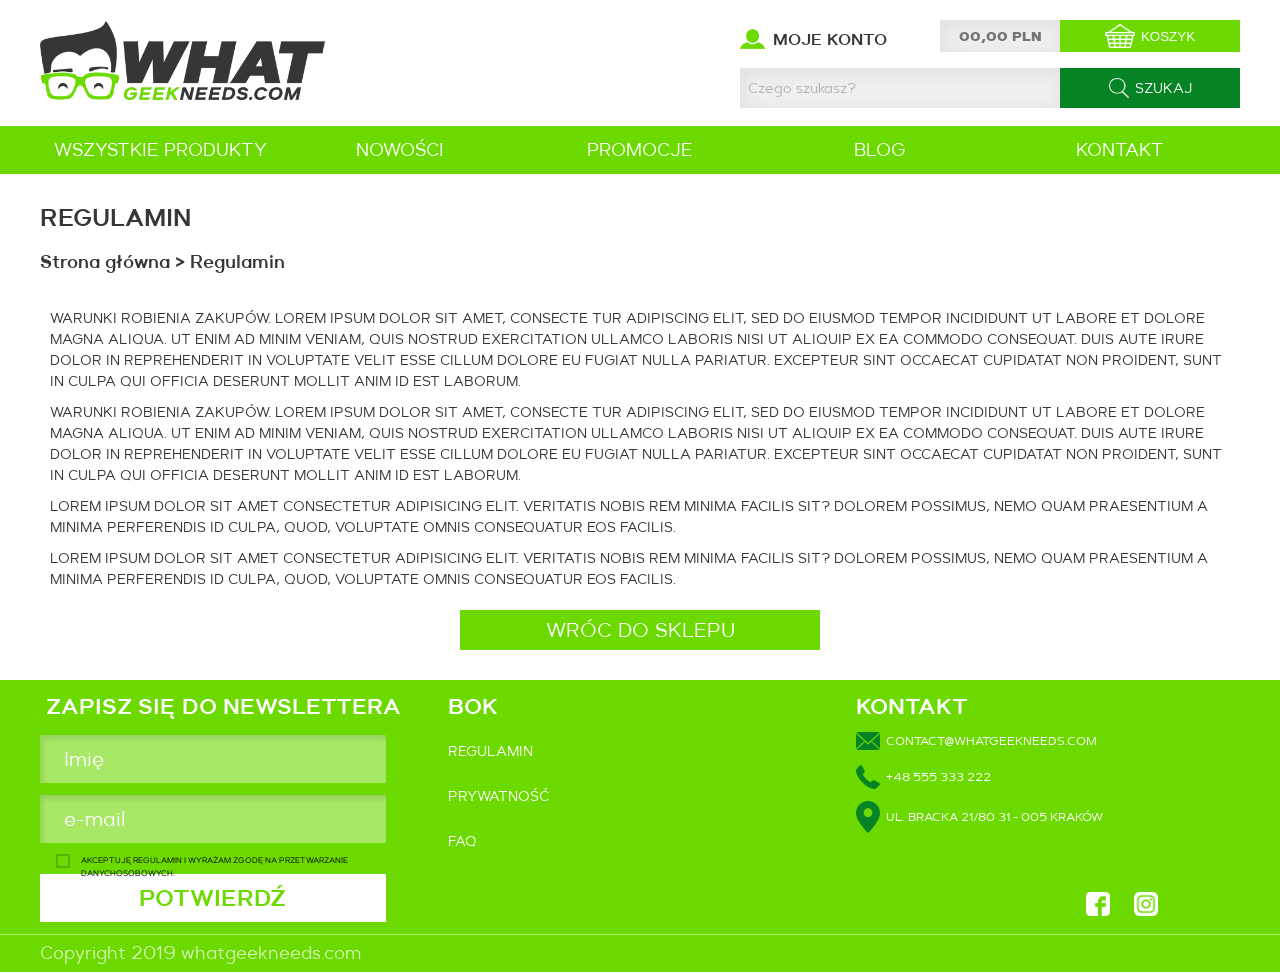
<file: rules.html>
<!DOCTYPE html>
<html lang="pl">

<head>
    <meta charset="UTF-8">
    <meta name="viewport" content="width=device-width, initial-scale=1.0">
    <meta http-equiv="X-UA-Compatible" content="ie=edge">
    <title>Document</title>
    <link rel="stylesheet" href="css/main.css">
</head>

<body>
    <header>
        <div class="header-container">
            <div class="header-logo">
                <a href="index.html"><img src="img/header/logo.png" alt="Whatgeekneeds logo"></a>
            </div>
            <div class="header-user-login">
                <a href="#">
                    <img src="img/header/my_account.png" class="user-icon-image" alt="User icon">
                    <p>moje konto</p>
                </a>
                <div class="price-basket">
                    <input type="text" id="name" placeholder="00,00 PLN">
                    <button type="button"><img src="img/header/koszyk_kopia.png" alt=""> Koszyk</button>
                </div>
                <button class="hamburger-menu-icon"><img src="img/header/hamburger.png" alt="Hamburger menu icon">
                </button>
            </div>
            <div class="header-search-form">
                <input type="text" id="name" placeholder="Czego szukasz?">
                <button type="button"><img src="img/header/search-icon.png" alt=""> Szukaj</button>
            </div>
        </div>
        <nav class="navigation">
            <div class="navigation-user">
                <a>
                    <img src="img/header/nav/user-icon.png" class="user-icon-image" alt="User icon">
                    <h3>moje konto</h3>
                </a>
                <button><img class="hamburger-menu-icon-visible" src="img/header/nav/circle.svg"
                        alt="Hamburger menu icon"></a>
            </div>
            <div class="navigation-list">
                <ul>
                    <li><a href="../../all-items.html">Wszystkie produkty</a>
                        <button><img src="img/header/nav/cross.png" class="navigation-list-plus"
                                alt="White cross"></button>

                        <ul class="navigation-list-products hidden">
                            <li><a href="#">Gadżety antystresowe</a></li>
                            <li><a href="#">Kubki</a></li>
                            <li><a href="#">T-shirty</a></li>
                            <li><a href="#">Skarpety</a></li>
                        </ul>
                    </li>
                    <li><a href="#">Promocje</a></li>
                    <li><a href="#">Nowości</a></li>
                    <li><a href="#">Blog</a></li>
                    <li><a href="rules.html">Regulamin</a></li>
                    <li><a href="contact.html">Kontakt</a></li>
                    <li><a href="faq.html">Faq</a></li>
                </ul>
            </div>
        </nav>
        <nav>
            <div class="navigation-desktop-container">
                <ul class="navigation-desktop">
                    <li><a href="all-items.html">Wszystkie produkty</a>
                        <ul class=" hidden">
                            <li><a href="#">Gadżety antystresowe</a></li>
                            <li><a href="#">Kubki</a></li>
                            <li><a href="#">shirty</a></li>
                            <li><a href="#">Skarpety</a></li>
                        </ul>
                    </li>
                    <li><a href="#">Nowości</a></li>
                    <li><a href="#">Promocje</a></li>
                    <li><a href="#">Blog</a></li>
                    <li><a href="contact.html">Kontakt</a></li>
                </ul>
            </div>
        </nav>
    </header>
    <section>
        <div class="rules-container">
            <h1>Regulamin</h1>
            <div class="rules-text">
                <span><a href="index.html">Strona główna</a> > Regulamin </span>
                <p>Warunki robienia zakupów. Lorem ipsum dolor sit amet, consecte tur adipiscing elit, sed do eiusmod
                    tempor incididunt ut labore et
                    dolore magna aliqua. Ut enim ad minim veniam, quis nostrud exercitation ullamco laboris nisi ut
                    aliquip ex ea commodo consequat.
                    Duis aute irure dolor in reprehenderit in voluptate velit esse cillum dolore eu fugiat nulla
                    pariatur. Excepteur sint occaecat cupidatat
                    non proident, sunt in culpa qui officia deserunt mollit anim id est laborum.</p>
                <p>Warunki robienia zakupów. Lorem ipsum dolor sit amet, consecte tur adipiscing elit, sed do eiusmod
                    tempor incididunt ut labore et dolore magna aliqua. Ut enim ad minim veniam, quis nostrud
                    exercitation ullamco laboris nisi ut aliquip ex ea commodo consequat. Duis aute irure dolor in
                    reprehenderit in voluptate velit esse cillum dolore eu fugiat nulla pariatur. Excepteur sint
                    occaecat cupidatat non proident, sunt in culpa qui officia deserunt mollit anim id est laborum.</p>
                <p>Lorem ipsum dolor sit amet consectetur adipisicing elit. Veritatis nobis rem minima facilis sit?
                    Dolorem
                    possimus, nemo quam praesentium a minima perferendis id culpa, quod, voluptate omnis consequatur
                    eos
                    facilis.</p>
                <p>Lorem ipsum dolor sit amet consectetur adipisicing elit. Veritatis nobis rem minima facilis sit?
                    Dolorem
                    possimus, nemo quam praesentium a minima perferendis id culpa, quod, voluptate omnis consequatur
                    eos
                    facilis.</p>
            </div>
            <button class="rulespage-back-btn"><a href="index.html">Wróc do sklepu</a></button>
    </section>
    <section>
        <div class="newsletter-container">
            <div class="newsletter-wrapper">
                <div class="newsletter-inputs">
                    <h3>Zapisz się do newslettera</h3>
                    <input type="text" class="newsletter-input" id="name" placeholder="Imię">
                    <input type="text" class="newsletter-input" id="e-mail" placeholder="e-mail">
                    <div class="newsletter-container-checkbox">
                        <input id="check1" type="checkbox" class="checkbox-input">
                        <label for="check1">Akceptuję regulamin i wyrażam zgodę na przetwarzanie
                            danychosobowych.</label>
                    </div>
                    <div class="newsletter-btn">
                        <button type="button">Potwierdź</button>
                    </div>
                </div>
                <div class="newsletter-bok">
                    <h3>Bok</h3>
                    <a href="rules.html">Regulamin</a>
                    <a href="#">Prywatność</a>
                    <a href="faq.html">Faq</a>
                </div>
                <div class="newsletter-contact">
                    <div>
                        <h3>Kontakt</h3>
                        <a href="mailto:contact@whatgeekneeds.com"><img src="../../img/contact/envelope.png"
                                alt="Green envelope">contact@whatgeekneeds.com</a>
                        <a href="#"><img src="../../img/contact/phone.png" alt="phone">+48 555 333 222</a>
                        <a href="#"><img src="../../img/contact/localization.png" alt="Maps pointer">ul.
                            Bracka 21/80 31 - 005 Kraków</a>
                    </div>
                    <div class="newsletter-contact-social-media">
                        <a href="#"><img src="../../img/footer/facebook_logo_transparent.png" alt="Facebook Logo"></a>
                        <a href="#"><img src="../../img/footer/instagram_logo_transparent.png" alt="Instagram Logo"></a>
                    </div>
                </div>
                <div class="newsletter-copyright-text">
                    <p>Copyright 2019 whatgeekneeds.com</p>
                </div>
            </div>
        </div>
    </section>
    <footer>
        <div class="footer-container">
            <span class="copyright-text">
                <p>Copyright 2019 whatgeekneeds.com</p>
            </span>
            <span class="social-media">
                <h3>Social Media:</h3>
                <a href="#"><img src="../../img/footer/facebook_logo.png" alt="Facebook Logo"></a>
                <a href="#"><img src="../../img/footer/instagram_logo.png" alt="Instagram Logo"></a>
            </span>
        </div>
    </footer>
    <script src="js/app.js"></script>
</body>

</html>
</file>
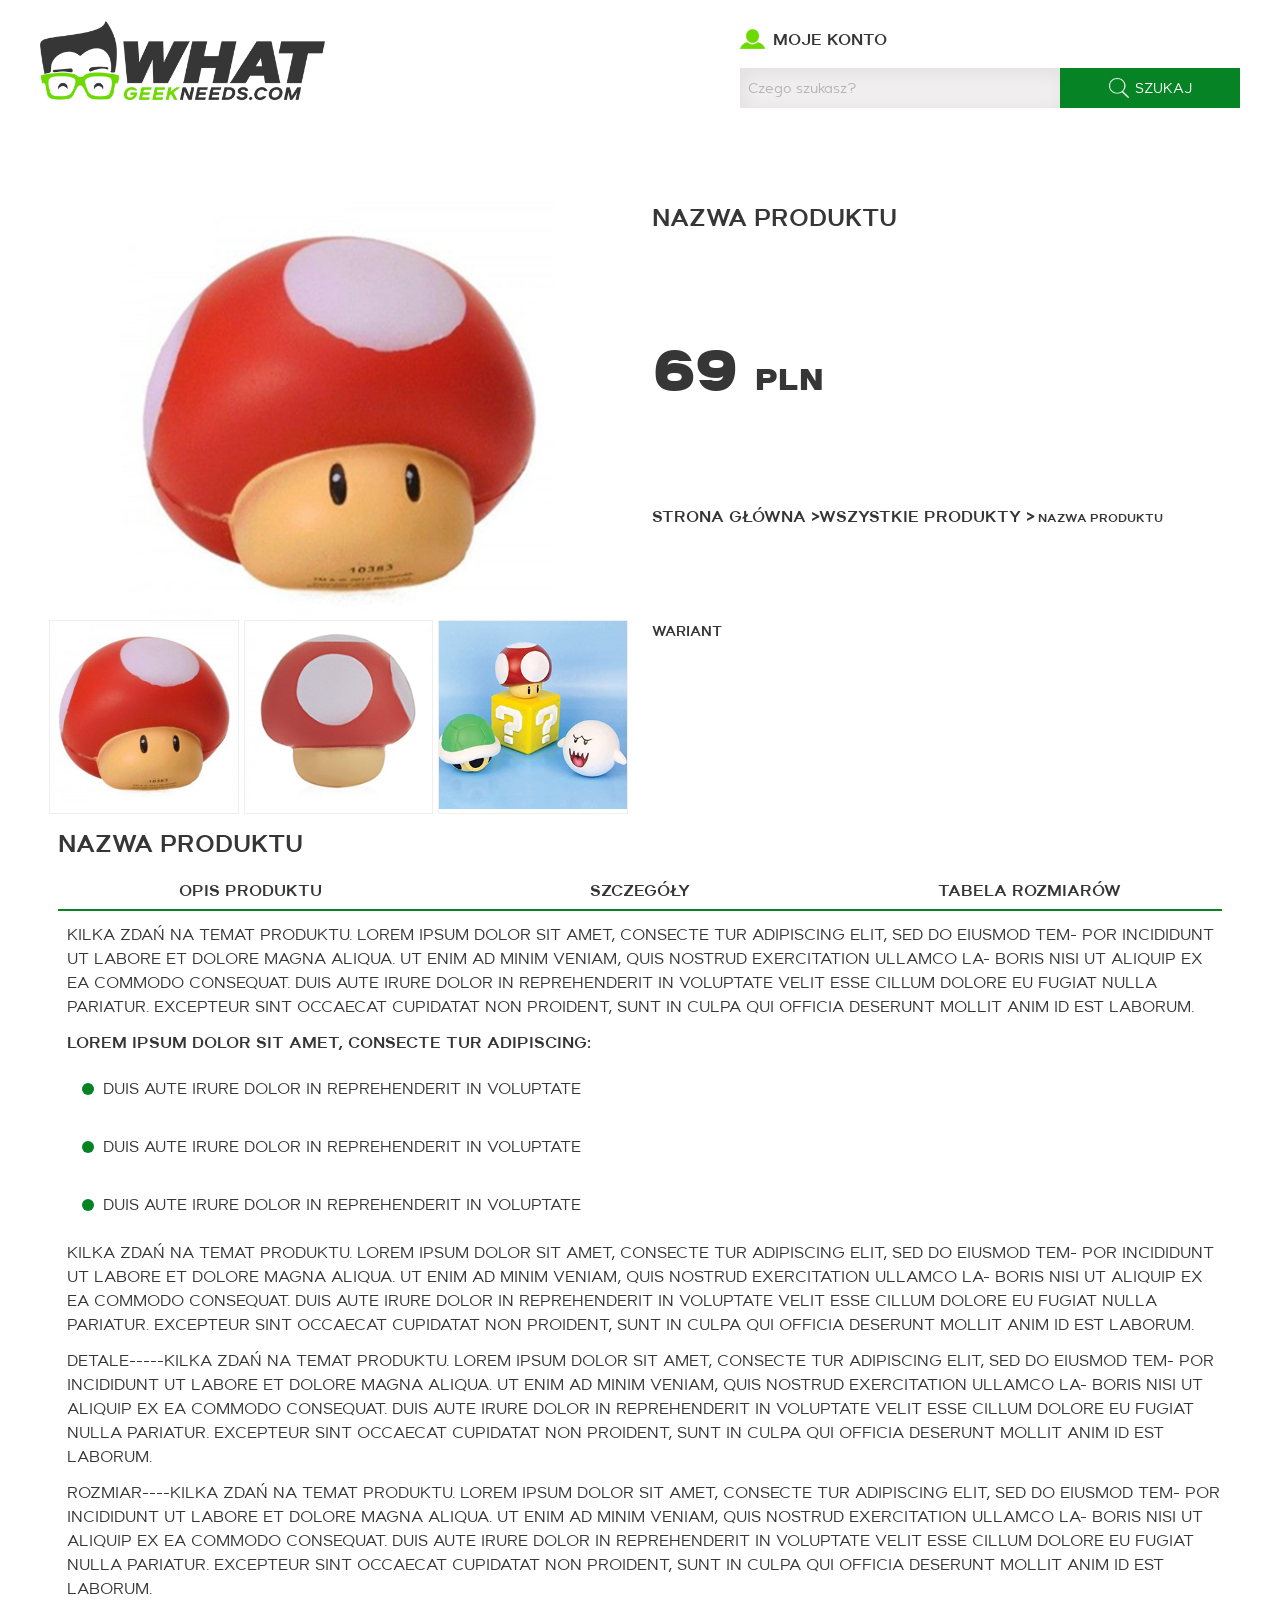
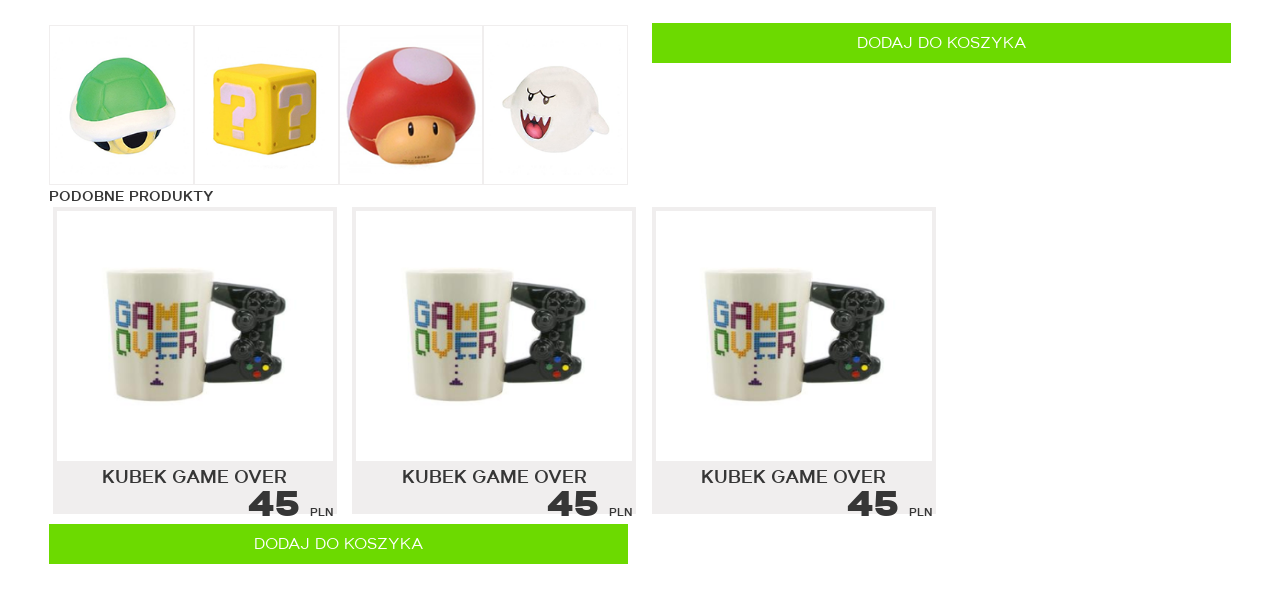
<file: item-pages/3-gadgets/3gadgets.html>
<!DOCTYPE html>
<html lang="pl">

<head>
    <meta charset="UTF-8">
    <meta name="viewport" content="width=device-width, initial-scale=1.0">
    <meta http-equiv="X-UA-Compatible" content="ie=edge">
    <title>Document</title>
    <link rel="stylesheet" href="../../css/main.css">
</head>

<body onload="changeThumbnails(); highlightSize(); highlightThumbnail()">
    <header>
        <div class="header-container">
            <div class="header-logo">
                <a href="../../index.html"><img src="../../img/header/logo.png" alt="Whatgeekneeds logo"></a>
            </div>
            <div class="header-user-login">
                <a href="#">
                    <img src="../../img/header/my_account.png" class="user-icon-image" alt="User icon">
                    <p>moje konto</p>
                </a>
                <button class="hamburger-menu-icon"><img src="../../img/header/hamburger.png" alt="Hamburger menu icon">
                </button>
            </div>
            <div class="header-search-form">
                <input type="text" id="name" placeholder="Czego szukasz?">
                <button type="button" class="btnSearch"><img src="../../img/header/search-icon.png" alt=""> Szukaj</button>
            </div>
        </div>
        <nav class="navigation">
            <div class="navigation-user">
                <a href="#">
                    <img src="../../img/header/nav/user-icon.png" class="user-icon-image" alt="User icon">
                    <h3>moje konto</h3>
                </a>
                <button class="hamburger-menu-icon-visible"><img src="../../img/header/nav/circle.svg" alt="Hamburger menu icon"></a>
            </div>
            <div class="navigation-list">
                <ul>
                    <li>
                    <li><a href="../../all-items.html">Wszystkie produkty</a>
                        <button class="navigation-list-plus"><img src="../../img/header/nav/cross.png" alt="White cross"></button>
                        <ul class="navigation-list-products hidden">
                            <li><a href="#">Gadżety antystresowe</a></li>
                            <li><a href="#">Kubki</a></li>
                            <li><a href="#">T-shirty</a></li>
                            <li><a href="#">Skarpety</a></li>
                        </ul>
                    </li>
                    <li><a href="#">Promocje</a></li>
                    <li><a href="#">Nowości</a></li>
                    <li><a href="#">Blog</a></li>
                    <li><a href="../../../rules.html">Regulamin</a></li>
                    <li><a href="../../../contact.html">Kontakt</a></li>
                    <li><a href="../../../faq.html">Faq</a></li>
                </ul>
            </div>
        </nav>
    </header>
    <section>
        <div class="item-container">
            <h1>Nazwa produktu</h1>
            <div class="item-text">
                <span><a href="../../index.html">Strona główna ></a><a href="#">Wszystkie produkty ></a> Nazwa produktu
                </span>
            </div>
            <div class="main-photo">
                <img src="/item-pages/mushroom/gadget1.png" id="current" alt="">
            </div>
            <div class="thumbnails">
                <ul>
                    <li class="thumbnails_img"><img src="/item-pages/mushroom/gadget1.png" alt=""></li>
                    <li class="thumbnails_img"><img src="/item-pages/mushroom/gadget1-2.png" alt=""></li>
                    <li class="thumbnails_img"><img src="/item-pages/mushroom/gadget1-3.png" alt=""></li>
                </ul>
            </div>
            <div class="item-price">
                <p>69 <span>pln</span></p>
            </div>
            <span>Wariant</span>
            <ul class="item-variants">
                <li class="size-variant"><a href="#"><img src="../../img/items/item-page/gadgets-thumbnails/turtle.png"
                            alt="Turtle gadget thumbnail"></a></li>
                <li class="size-variant"><a href="#"><img src="../../img/items/item-page/gadgets-thumbnails/cube.png"
                            alt="Cube gadget thumbnail"></a></li>
                <li class="size-variant"><a href="#"><img
                            src="../../img/items/item-page/gadgets-thumbnails/mushroom.png"
                            alt="Mushroom gadget thumbnail"></a></li>
                <li class="size-variant"><a href="#"><img src="../../img/items/item-page/gadgets-thumbnails/ghost.png"
                            alt="Ghost gadget thumbnail"></a></li>
            </ul>
            <button>Dodaj do koszyka</button>
            <div class="item-description-container">
                <h1>Nazwa produktu</h1>
                <ul class="item-description-list">
                    <li class="description-list-element">Opis produktu</li>
                    <li class="description-list-element">Szczegóły</li>
                    <li class="description-list-element">Tabela rozmiarów</li>
                </ul>
                <div class="item-details">
                    <p>Kilka zdań na temat produktu. Lorem ipsum dolor sit
                        amet, consecte tur adipiscing elit, sed do eiusmod tem-
                        por incididunt ut labore et dolore magna aliqua. Ut enim
                        ad minim veniam, quis nostrud exercitation ullamco la-
                        boris nisi ut aliquip ex ea commodo consequat. Duis aute
                        irure dolor in reprehenderit in voluptate velit esse cillum
                        dolore eu fugiat nulla pariatur. Excepteur sint occaecat
                        cupidatat non proident, sunt in culpa qui officia deserunt
                        mollit anim id est laborum.</p>
                    <span>Lorem ipsum dolor sit amet, consecte tur adipiscing:</span>
                    <ul class="item-property">
                        <li>
                            <div class="green-circle"></div>
                            <p>Duis aute irure dolor in reprehenderit in voluptate</p>
                        </li>
                        <li>
                            <div class="green-circle"></div>
                            <p>Duis aute irure dolor in reprehenderit in voluptate</p>
                        </li>
                        <li>
                            <div class="green-circle"></div>
                            <p>Duis aute irure dolor in reprehenderit in voluptate</p>
                        </li>
                    </ul>
                    <p>Kilka zdań na temat produktu. Lorem ipsum dolor sit
                        amet, consecte tur adipiscing elit, sed do eiusmod tem-
                        por incididunt ut labore et dolore magna aliqua. Ut enim
                        ad minim veniam, quis nostrud exercitation ullamco la-
                        boris nisi ut aliquip ex ea commodo consequat. Duis aute
                        irure dolor in reprehenderit in voluptate velit esse cillum
                        dolore eu fugiat nulla pariatur. Excepteur sint occaecat
                        cupidatat non proident, sunt in culpa qui officia deserunt
                        mollit anim id est laborum.</p>
                </div>

                <div class="item-details">
                    <p>Detale-----Kilka zdań na temat produktu. Lorem ipsum dolor sit
                        amet, consecte tur adipiscing elit, sed do eiusmod tem-
                        por incididunt ut labore et dolore magna aliqua. Ut enim
                        ad minim veniam, quis nostrud exercitation ullamco la-
                        boris nisi ut aliquip ex ea commodo consequat. Duis aute
                        irure dolor in reprehenderit in voluptate velit esse cillum
                        dolore eu fugiat nulla pariatur. Excepteur sint occaecat
                        cupidatat non proident, sunt in culpa qui officia deserunt
                        mollit anim id est laborum.</p>
                </div>
                <div class="item-details">
                    <p>Rozmiar----Kilka zdań na temat produktu. Lorem ipsum dolor sit
                        amet, consecte tur adipiscing elit, sed do eiusmod tem-
                        por incididunt ut labore et dolore magna aliqua. Ut enim
                        ad minim veniam, quis nostrud exercitation ullamco la-
                        boris nisi ut aliquip ex ea commodo consequat. Duis aute
                        irure dolor in reprehenderit in voluptate velit esse cillum
                        dolore eu fugiat nulla pariatur. Excepteur sint occaecat
                        cupidatat non proident, sunt in culpa qui officia deserunt
                        mollit anim id est laborum.</p>
                </div>
            </div>

            <button>Dodaj do koszyka</button>
            <div class="similiar-items">
                <span>Podobne produkty</span>
                <ul class="similiar-items-list">
                    <li><a href="#">
                            <div class="item-box"><a href="#">
                                    <div class="item-image">
                                        <img src="../../img/items/mug.png" alt="Mug game-over">
                                    </div>
                                    <div class="item-name-price">
                                        <h3>Kubek game over</h3>
                                        <p>45 <span>pln</span></p>
                                    </div>
                                </a>
                            </div>
                        </a> </li>
                    <li><a href="#">
                            <div class="item-box"><a href="#">
                                    <div class="item-image">
                                        <img src="../../img/items/mug.png" alt="Mug game-over">
                                    </div>
                                    <div class="item-name-price">
                                        <h3>Kubek game over</h3>
                                        <p>45 <span>pln</span></p>
                                    </div>
                                </a>
                            </div>
                        </a> </li>
                    <li><a href="#">
                            <div class="item-box"><a href="#">
                                    <div class="item-image">
                                        <img src="../../img/items/mug.png" alt="Mug game-over">
                                    </div>
                                    <div class="item-name-price">
                                        <h3>Kubek game over</h3>
                                        <p>45 <span>pln</span></p>
                                    </div>
                                </a>
                            </div>
                        </a> </li>
                </ul>
            </div>
    </section>
    <footer>
        <div class="footer-container">
            <span class="copyright-text">
                <p>Copyright 2019 whatgeekneeds.com</p>
            </span>
            <span class="social-media">
                <h3>Social Media:</h3>
                <a href="#"><img src="../../img/footer/facebook_logo.png" alt="Facebook Logo"></a>
                <a href="#"><img src="../../img/footer/instagram_logo.png" alt="Instagram Logo"></a>
            </span>
        </div>
    </footer>
    <script src="../../js/app.js"></script>
</body>

</html>
</file>
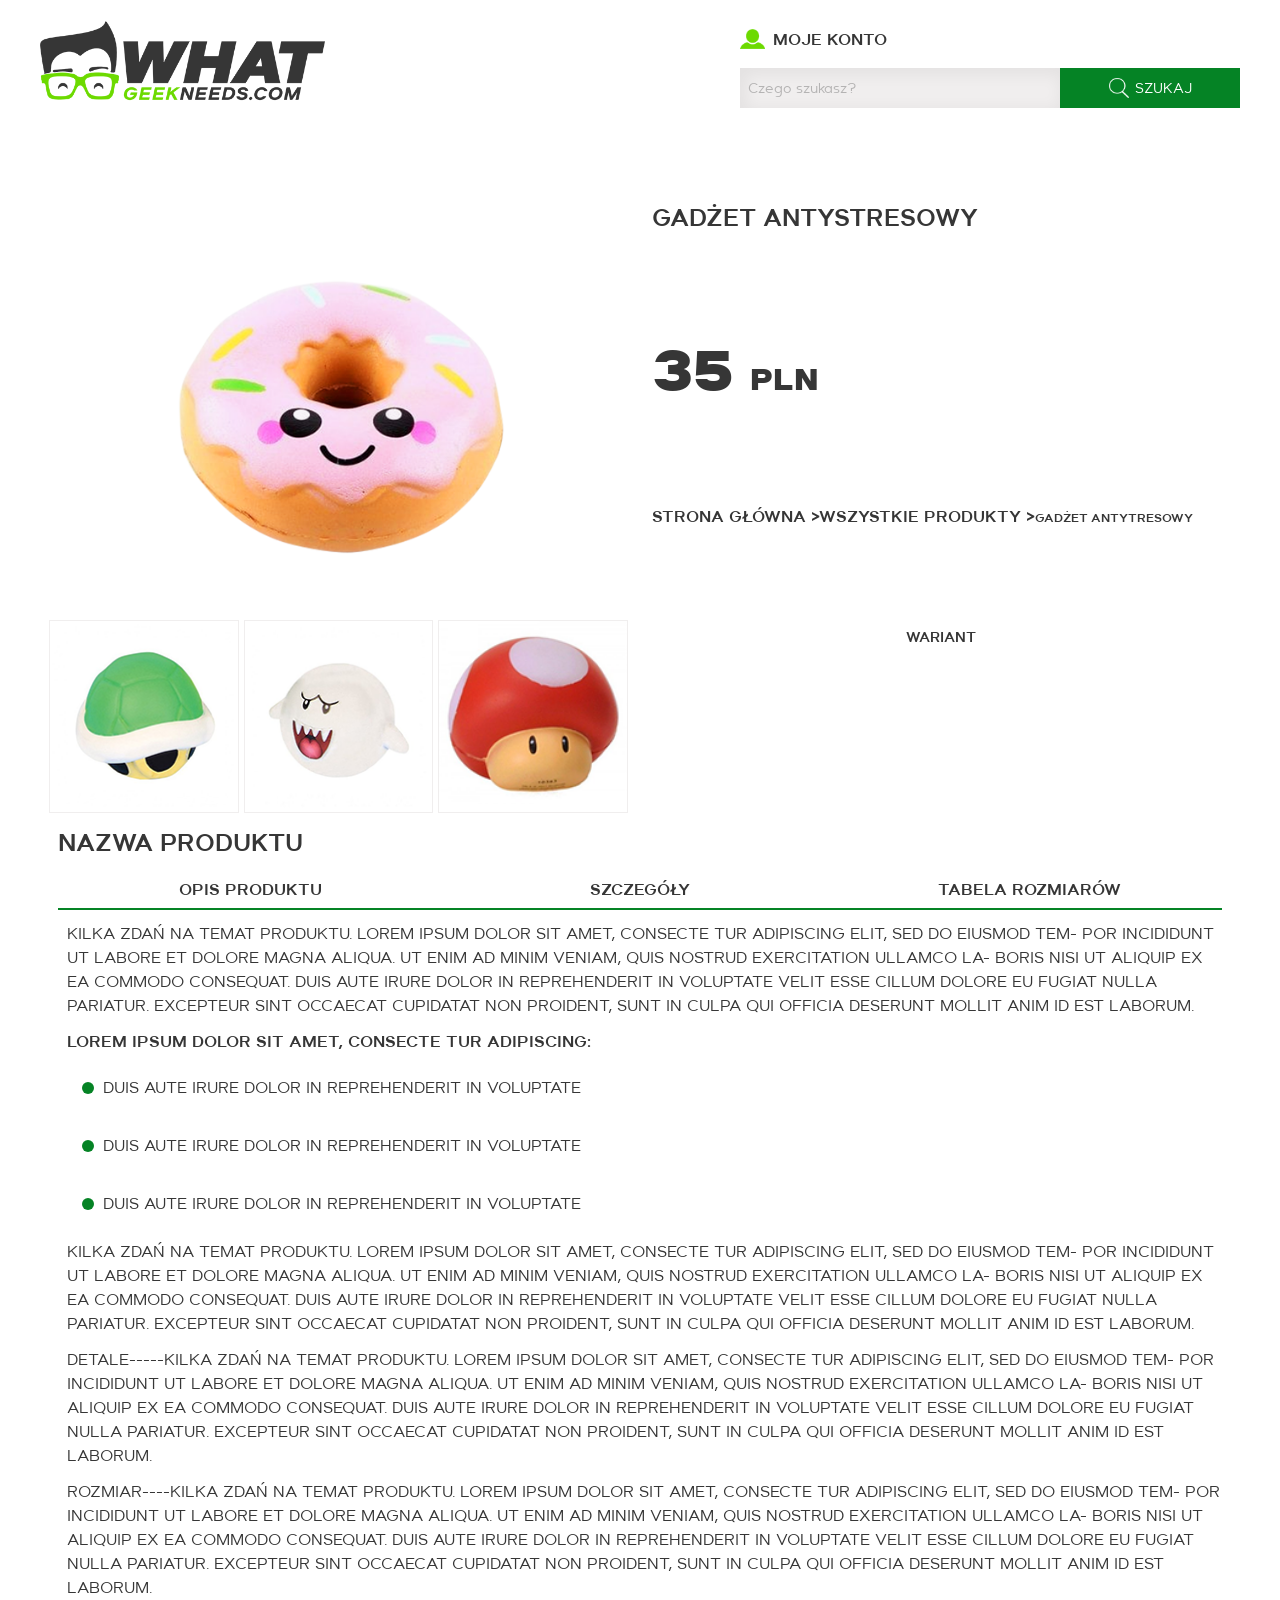
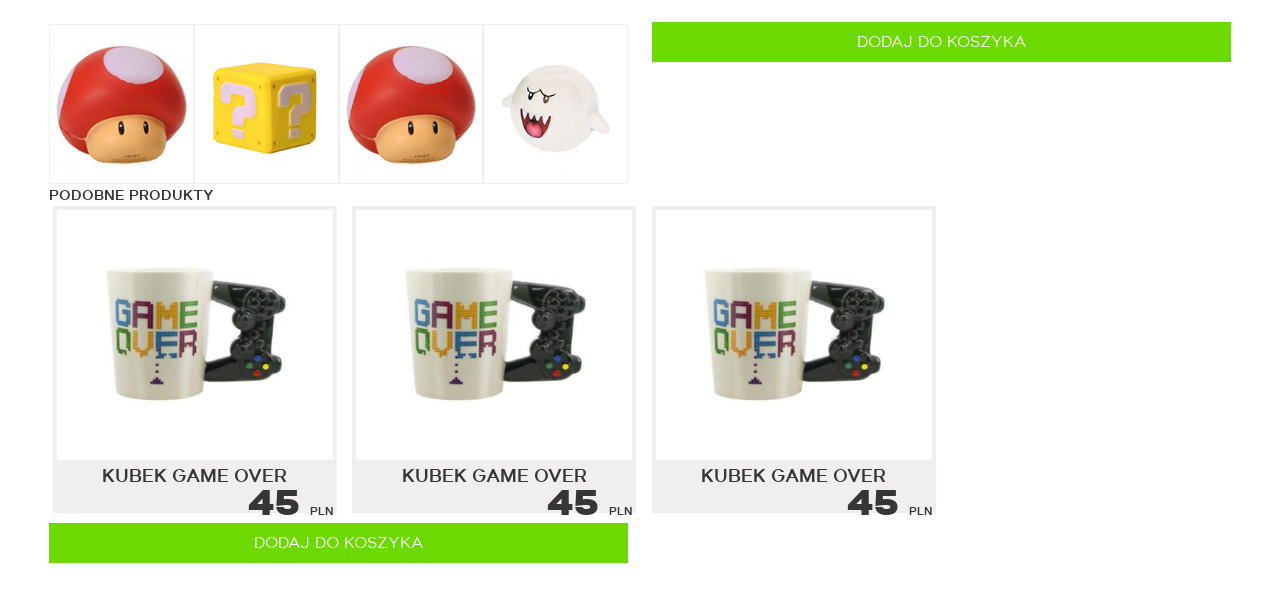
<file: item-pages/gadget-donut/gadget-donut.html>
<!DOCTYPE html>
<html lang="pl">

<head>
    <meta charset="UTF-8">
    <meta name="viewport" content="width=device-width, initial-scale=1.0">
    <meta http-equiv="X-UA-Compatible" content="ie=edge">
    <title>Document</title>
    <link rel="stylesheet" href="../../css/main.css">
</head>

<body onload="changeThumbnails(); highlightSize(); highlightThumbnail()">
    <header>
        <div class="header-container">
            <div class="header-logo">
                <a href="../../index.html"><img src="../../img/header/logo.png" alt="Whatgeekneeds logo"></a>
            </div>
            <div class="header-user-login">
                <a href="#">
                    <img src="../../img/header/my_account.png" class="user-icon-image" alt="User icon">
                    <p>moje konto</p>
                </a>
                <button class="hamburger-menu-icon"><img src="../../img/header/hamburger.png" alt="Hamburger menu icon">
                </button>
            </div>
            <div class="header-search-form">
                <input type="text" id="name" placeholder="Czego szukasz?">
                <button type="button" class="btnSearch"><img src="../../img/header/search-icon.png" alt=""> Szukaj</button>
            </div>
        </div>
        <nav class="navigation">
            <div class="navigation-user">
                <a href="#">
                    <img src="../../img/header/nav/user-icon.png" class="user-icon-image" alt="User icon">
                    <h3>moje konto</h3>
                </a>
                <button class="hamburger-menu-icon-visible"><img src="../../img/header/nav/circle.svg" alt="Hamburger menu icon"></a>
            </div>
            <div class="navigation-list">
                <ul>
                    <li>
                    <li><a href="../../all-items.html">Wszystkie produkty</a>
                        <button class="navigation-list-plus"><img src="../../img/header/nav/cross.png" alt="White cross"></button>
                        <ul class="navigation-list-products hidden">
                            <li><a href="#">Gadżety antystresowe</a></li>
                            <li><a href="#">Kubki</a></li>
                            <li><a href="#">T-shirty</a></li>
                            <li><a href="#">Skarpety</a></li>
                        </ul>
                    </li>
                    <li><a href="#">Promocje</a></li>
                    <li><a href="#">Nowości</a></li>
                    <li><a href="#">Blog</a></li>
                    <li><a href="../../../rules.html">Regulamin</a></li>
                    <li><a href="../../../contact.html">Kontakt</a></li>
                    <li><a href="../../../faq.html">Faq</a></li>
                </ul>
            </div>
        </nav>
    </header>
    <section>
        <div class="item-container">
            <h1>GADŻET ANTYSTRESOWY</h1>
            <div class="item-text">
                <span><a href="../../index.html">Strona główna ></a><a href="/all-items.html">Wszystkie produkty ></a>Gadżet
                    antytresowy
                </span>
            </div>
            <div class="main-photo">
                <img src="../../item-pages/gadget-donut/gadget-donut.png" id="current" alt="">
            </div>
            <div class="thumbnails">
                <ul>
                    <li class="thumbnails_img"><img src="../../img/items/item-page/gadgets-thumbnails/turtle.png"
                            alt=""></li>
                    <li class="thumbnails_img"><img src="../../img/items/item-page/gadgets-thumbnails/ghost.png" alt="">
                    </li>
                    <li class="thumbnails_img"> <img src="../../img/items/item-page/gadgets-thumbnails/mushroom.png"
                            alt=""></li>
                    </ul>
            </div>
            <div class="item-price">
                <p>35 <span>pln</span></p>
            </div>
            <div class="item-container-size-variant-span">   
            <span >Wariant</span>
            </div>
            <ul class="item-variants">
                <li class="size-variant"><a href="#"><img src="../../img/items/item-page/gadgets-thumbnails/mushroom.png" alt="Turtle gadget thumbnail"></a></li>
                <li class="size-variant"><a href="#"><img src="../../img/items/item-page/gadgets-thumbnails/cube.png"
                            alt="Cube gadget thumbnail"></a></li>
                <li class="size-variant"><a href="#"><img
                            src="../../img/items/item-page/gadgets-thumbnails/mushroom.png"
                            alt="Mushroom gadget thumbnail"></a></li>
                <li class="size-variant"><a href="#"><img src="../../img/items/item-page/gadgets-thumbnails/ghost.png"
                            alt="Ghost gadget thumbnail"></a></li>
            </ul>
            <button>Dodaj do koszyka</button>
            <div class="item-description-container">
                <h1>Nazwa produktu</h1>
                <ul class="item-description-list">
                    <li class="description-list-element">Opis produktu</li>
                    <li class="description-list-element">Szczegóły</li>
                    <li class="description-list-element">Tabela rozmiarów</li>
                </ul>
                <div class="item-details">
                    <p>Kilka zdań na temat produktu. Lorem ipsum dolor sit
                        amet, consecte tur adipiscing elit, sed do eiusmod tem-
                        por incididunt ut labore et dolore magna aliqua. Ut enim
                        ad minim veniam, quis nostrud exercitation ullamco la-
                        boris nisi ut aliquip ex ea commodo consequat. Duis aute
                        irure dolor in reprehenderit in voluptate velit esse cillum
                        dolore eu fugiat nulla pariatur. Excepteur sint occaecat
                        cupidatat non proident, sunt in culpa qui officia deserunt
                        mollit anim id est laborum.</p>
                    <span>Lorem ipsum dolor sit amet, consecte tur adipiscing:</span>
                    <ul class="item-property">
                        <li>
                            <div class="green-circle"></div>
                            <p>Duis aute irure dolor in reprehenderit in voluptate</p>
                        </li>
                        <li>
                            <div class="green-circle"></div>
                            <p>Duis aute irure dolor in reprehenderit in voluptate</p>
                        </li>
                        <li>
                            <div class="green-circle"></div>
                            <p>Duis aute irure dolor in reprehenderit in voluptate</p>
                        </li>
                    </ul>
                    <p>Kilka zdań na temat produktu. Lorem ipsum dolor sit
                        amet, consecte tur adipiscing elit, sed do eiusmod tem-
                        por incididunt ut labore et dolore magna aliqua. Ut enim
                        ad minim veniam, quis nostrud exercitation ullamco la-
                        boris nisi ut aliquip ex ea commodo consequat. Duis aute
                        irure dolor in reprehenderit in voluptate velit esse cillum
                        dolore eu fugiat nulla pariatur. Excepteur sint occaecat
                        cupidatat non proident, sunt in culpa qui officia deserunt
                        mollit anim id est laborum.</p>
                </div>

                <div class="item-details">
                    <p>Detale-----Kilka zdań na temat produktu. Lorem ipsum dolor sit
                        amet, consecte tur adipiscing elit, sed do eiusmod tem-
                        por incididunt ut labore et dolore magna aliqua. Ut enim
                        ad minim veniam, quis nostrud exercitation ullamco la-
                        boris nisi ut aliquip ex ea commodo consequat. Duis aute
                        irure dolor in reprehenderit in voluptate velit esse cillum
                        dolore eu fugiat nulla pariatur. Excepteur sint occaecat
                        cupidatat non proident, sunt in culpa qui officia deserunt
                        mollit anim id est laborum.</p>
                </div>
                <div class="item-details">
                    <p>Rozmiar----Kilka zdań na temat produktu. Lorem ipsum dolor sit
                        amet, consecte tur adipiscing elit, sed do eiusmod tem-
                        por incididunt ut labore et dolore magna aliqua. Ut enim
                        ad minim veniam, quis nostrud exercitation ullamco la-
                        boris nisi ut aliquip ex ea commodo consequat. Duis aute
                        irure dolor in reprehenderit in voluptate velit esse cillum
                        dolore eu fugiat nulla pariatur. Excepteur sint occaecat
                        cupidatat non proident, sunt in culpa qui officia deserunt
                        mollit anim id est laborum.</p>
                </div>
            </div>

            <button>Dodaj do koszyka</button>
            <div class="similiar-items">
                <span>Podobne produkty</span>
                <ul class="similiar-items-list">
                    <li><a href="#">
                            <div class="item-box"><a href="#">
                                    <div class="item-image">
                                        <img src="../../img/items/mug.png" alt="Mug game-over">
                                    </div>
                                    <div class="item-name-price">
                                        <h3>Kubek game over</h3>
                                        <p>45 <span>pln</span></p>
                                    </div>
                                </a>
                            </div>
                        </a> </li>
                    <li><a href="#">
                            <div class="item-box"><a href="#">
                                    <div class="item-image">
                                        <img src="../../img/items/mug.png" alt="Mug game-over">
                                    </div>
                                    <div class="item-name-price">
                                        <h3>Kubek game over</h3>
                                        <p>45 <span>pln</span></p>
                                    </div>
                                </a>
                            </div>
                        </a> </li>
                    <li><a href="#">
                            <div class="item-box"><a href="#">
                                    <div class="item-image">
                                        <img src="../../img/items/mug.png" alt="Mug game-over">
                                    </div>
                                    <div class="item-name-price">
                                        <h3>Kubek game over</h3>
                                        <p>45 <span>pln</span></p>
                                    </div>
                                </a>
                            </div>
                        </a> </li>
                </ul>
            </div>
    </section>
    <footer>
        <div class="footer-container">
            <span class="copyright-text">
                <p>Copyright 2019 whatgeekneeds.com</p>
            </span>
            <span class="social-media">
                <h3>Social Media:</h3>
                <a href="#"><img src="../../img/footer/facebook_logo.png" alt="Facebook Logo"></a>
                <a href="#"><img src="../../img/footer/instagram_logo.png" alt="Instagram Logo"></a>
            </span>
        </div>
    </footer>
    <script src="../../js/app.js"></script>
</body>

</html>
</file>
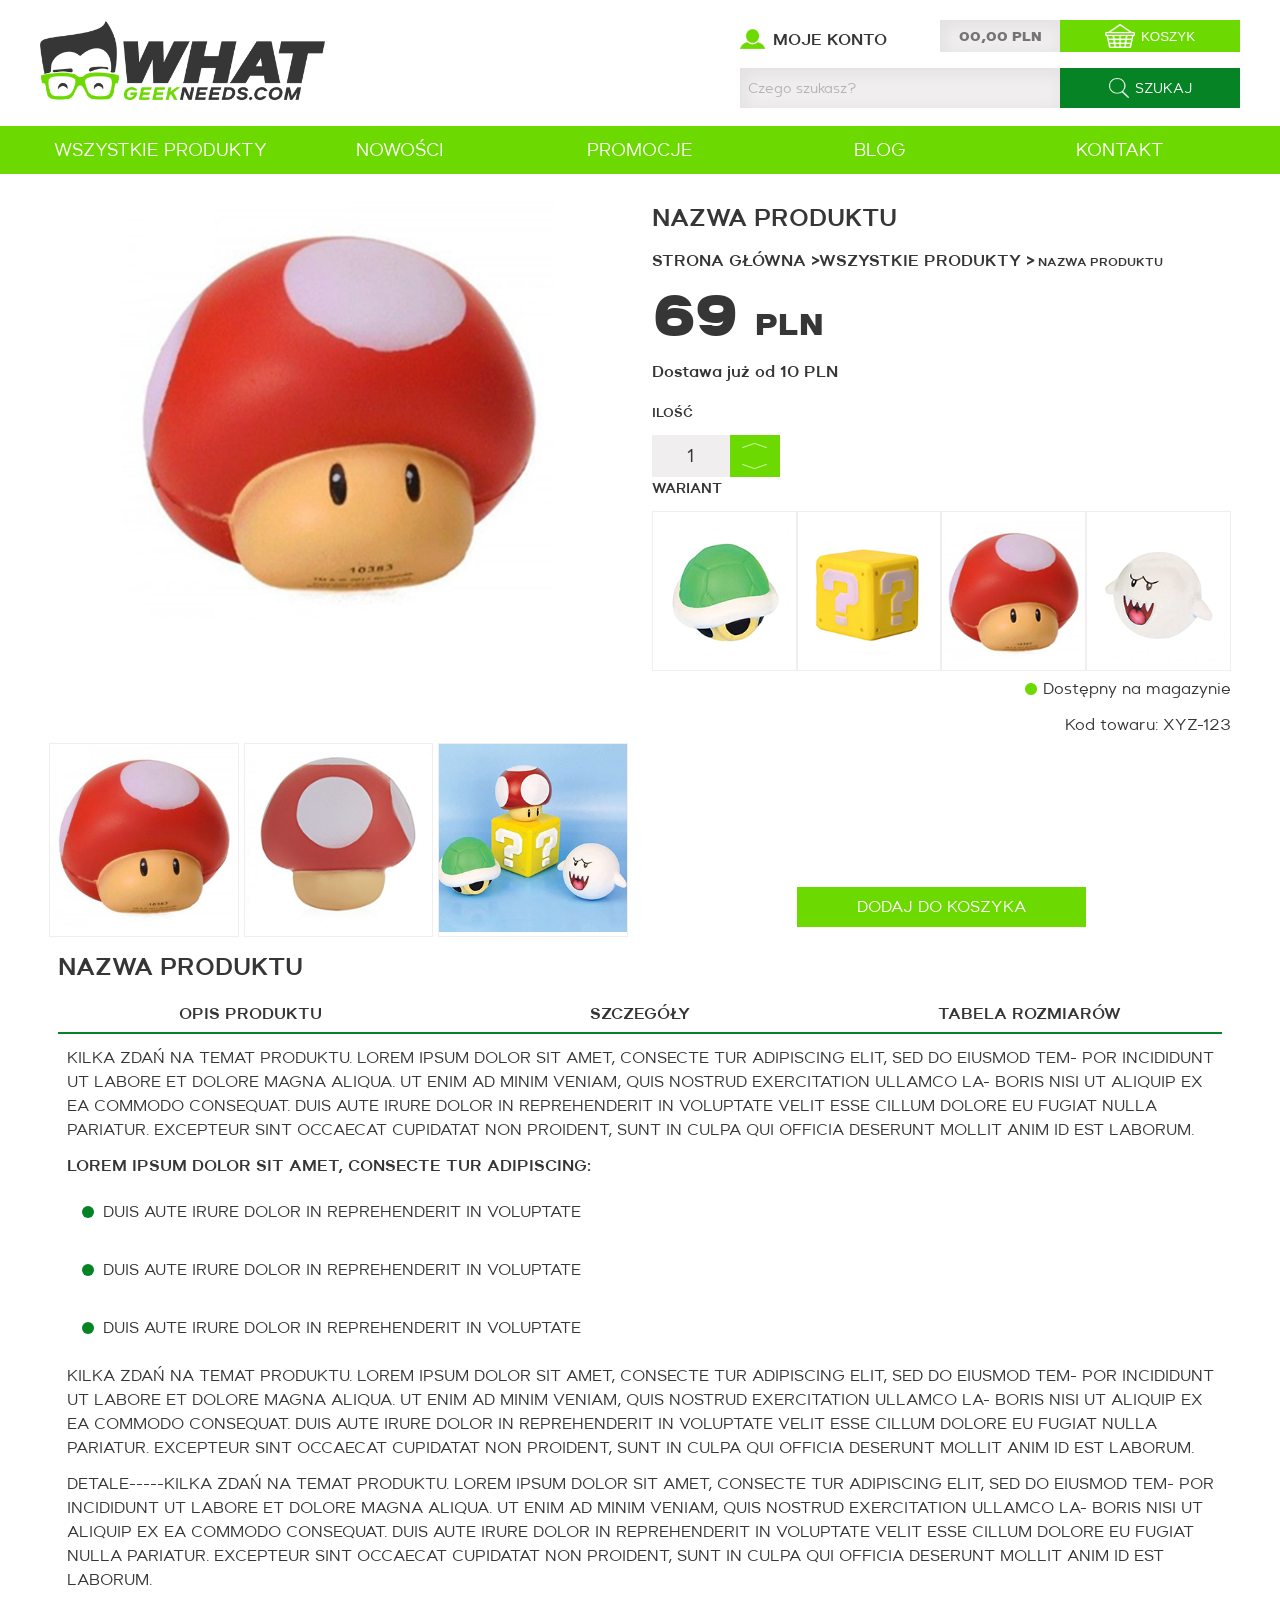
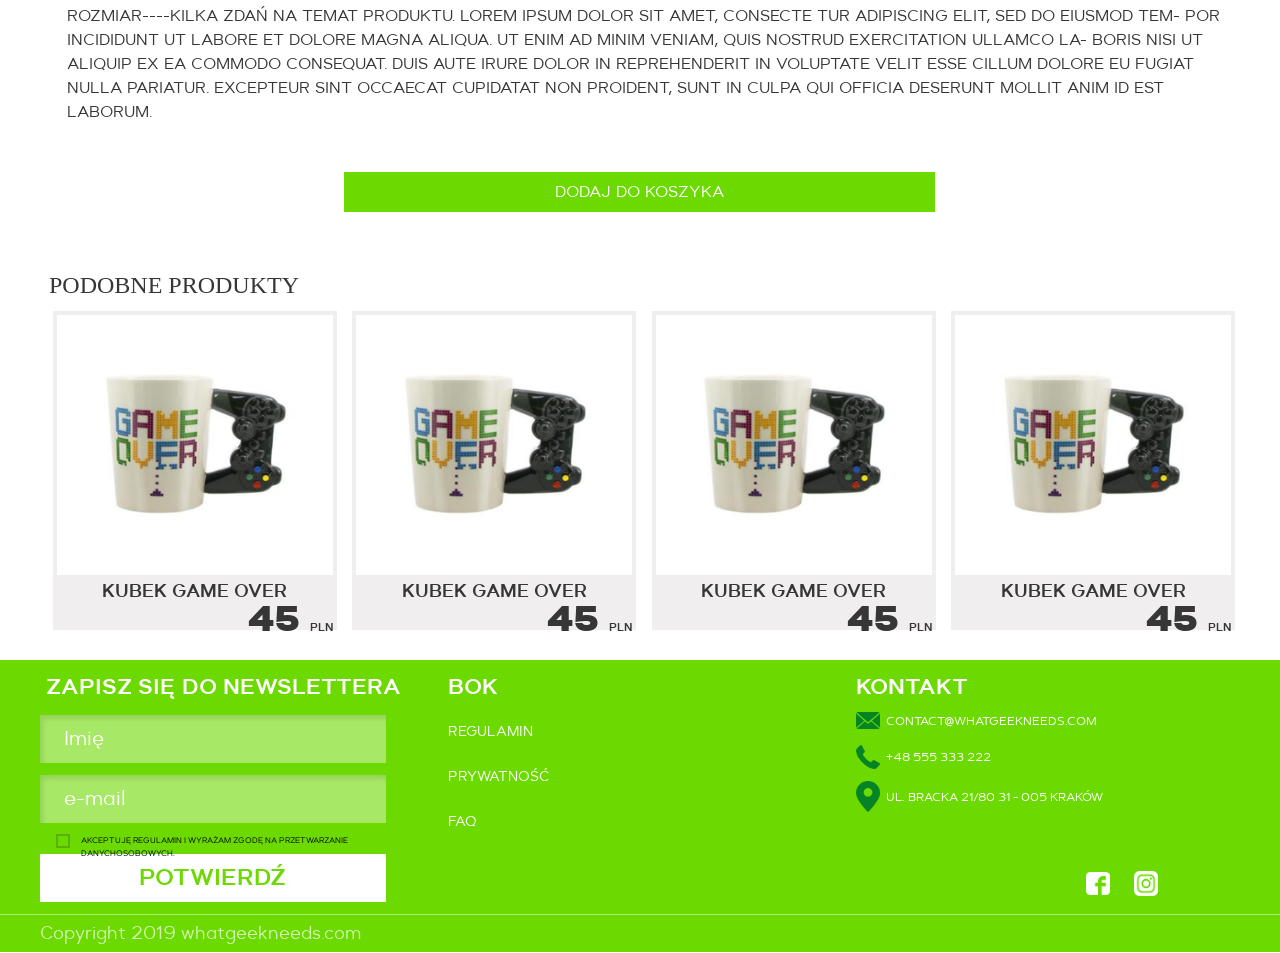
<file: item-pages/mushroom/mushroom.html>
<!DOCTYPE html>
<html lang="pl">

<head>
    <meta charset="UTF-8">
    <meta name="viewport" content="width=device-width, initial-scale=1.0">
    <meta http-equiv="X-UA-Compatible" content="ie=edge">
    <title>Document</title>
    <link rel="stylesheet" href="../../css/main.css">
</head>

<body onload="changeThumbnails(); highlightSize();changeQuantity()">
    <header>
        <div class="header-container">
            <div class="header-logo">
                <a href="index.html"><img src="../../img/header/logo.png" alt="Whatgeekneeds logo"></a>
            </div>
            <div class="header-user-login">
                <a href="#">
                    <img src="../../img/header/my_account.png" class="user-icon-image" alt="User icon">
                    <p>moje konto</p>
                </a>
                <div class="price-basket">
                    <input type="text" id="name" placeholder="00,00 PLN">
                    <button type="button"><img src="../../img/header/koszyk_kopia.png" alt=""> Koszyk</button>
                </div>
                <button class="hamburger-menu-icon"><img src="../../img/header/hamburger.png" alt="Hamburger menu icon">
                </button>
            </div>
            <div class="header-search-form">
                <input type="text" id="name" placeholder="Czego szukasz?">
                <button type="button"><img src="../../img/header/search-icon.png" alt=""> Szukaj</button>
            </div>
        </div>
        <nav class="navigation">
            <div class="navigation-user">
                <a>
                    <img src="/img/header/nav/user-icon.png" class="user-icon-image" alt="User icon">
                    <h3>moje konto</h3>
                </a>
                <button><img class="hamburger-menu-icon-visible" src="../../img/header/nav/circle.svg"
                        alt="Hamburger menu icon"></a>
            </div>
            <div class="navigation-list">
                <ul>
                    <li><a href="../../all-items.html">Wszystkie produkty</a>
                        <button><img src="../../img/header/nav/cross.png" class="navigation-list-plus"
                                alt="White cross"></button>

                        <ul class="navigation-list-products hidden">
                            <li><a href="#">Gadżety antystresowe</a></li>
                            <li><a href="#">Kubki</a></li>
                            <li><a href="#">T-shirty</a></li>
                            <li><a href="#">Skarpety</a></li>
                        </ul>
                    </li>
                    <li><a href="#">Promocje</a></li>
                    <li><a href="#">Nowości</a></li>
                    <li><a href="#">Blog</a></li>
                    <li><a href="rules.html">Regulamin</a></li>
                    <li><a href="contact.html">Kontakt</a></li>
                    <li><a href="faq.html">Faq</a></li>
                </ul>
            </div>
        </nav>
        <nav>
            <div class="navigation-desktop-container">
                <ul class="navigation-desktop">
                    <li><a href="all-items.html">Wszystkie produkty</a>
                        <ul class=" hidden">
                            <li><a href="#">Gadżety antystresowe</a></li>
                            <li><a href="#">Kubki</a></li>
                            <li><a href="#">shirty</a></li>
                            <li><a href="#">Skarpety</a></li>
                        </ul>
                    </li>
                    <li><a href="#">Nowości</a></li>
                    <li><a href="#">Promocje</a></li>
                    <li><a href="#">Blog</a></li>
                    <li><a href="contact.html">Kontakt</a></li>
                </ul>
            </div>
        </nav>
    </header>
    <section>
        <div class="item-container">
             <div class="container-top-text">
                 <h1>Nazwa produktu</h1>
                 <div class="item-text">
                     <span><a href="../../index.html">Strona główna ></a><a href="/all-items.html">Wszystkie produkty
                             ></a> Nazwa
                         produktu
                     </span>
                 </div>
             </div>
            <div class="main-photo">
                <img src="/item-pages/mushroom/gadget1.png" id="current" alt="">
            </div>
            <div class="thumbnails">
                <ul>

                    <li class="size-variant"><img src="/item-pages/mushroom/gadget1.png" alt=""></li>
                    <li class="size-variant"><img src="/item-pages/mushroom/gadget1-2.png" alt=""></li>
                    <li class="size-variant"><img src="/item-pages/mushroom/gadget1-3.png" alt=""></li>
                </ul>
            </div>
            <div class="item-price">
                <p>69 <span>pln</span></p>
                <div class="delivery-price">
                    <p>Dostawa już od 10 PLN</p>
                    <label for="quantity">Ilość</label>
                    <div class="input-for-quantity">
                        <input type="number" value="1" min="0" max="50" class="input-quantity" />
                        <div id="inc-button" class="inc-button spinner-button"><img src="../../img/items/arrow-inc.png"
                                alt="Arrow Increment"></div>
                        <div id="dec-button" class="dec-button spinner-button"><img src="../../img/items/arrow-dec.png"
                                alt="Arrow Decrement"></div>
                    </div>
                </div>
            </div>
          <div class="variants-container">
                <span>Wariant</span>
                <ul class="item-variants">
                    <li class="size-variant"><a href="#"><img
                                src="../../img/items/item-page/gadgets-thumbnails/turtle.png"
                                alt="Turtle gadget thumbnail"></a></li>
                    <li class="size-variant"><a href="#"><img
                                src="../../img/items/item-page/gadgets-thumbnails/cube.png"
                                alt="Cube gadget thumbnail"></a></li>
                    <li class="size-variant"><a href="#"><img
                                src="../../img/items/item-page/gadgets-thumbnails/mushroom.png"
                                alt="Mushroom gadget thumbnail"></a></li>
                    <li class="size-variant"><a href="#"><img
                                src="../../img/items/item-page/gadgets-thumbnails/ghost.png"
                                alt="Ghost gadget thumbnail"></a></li>
                </ul>
                <div class="in-stock">
                    <p><img src="/img/items/available-dot.png" alt=""> Dostępny na magazynie</p>
                    <p>Kod towaru: XYZ-123</p>
                </div>
          </div>
             <div class="first-btn">
                 <button>Dodaj do koszyka</button>
             </div>
            <div class="item-description-container">
                <h1>Nazwa produktu</h1>
                <ul class="item-description-list">
                    <li class="description-list-element">Opis produktu</li>
                    <li class="description-list-element">Szczegóły</li>
                    <li class="description-list-element">Tabela rozmiarów</li>
                </ul>
                <div class="item-details">
                    <p>Kilka zdań na temat produktu. Lorem ipsum dolor sit
                        amet, consecte tur adipiscing elit, sed do eiusmod tem-
                        por incididunt ut labore et dolore magna aliqua. Ut enim
                        ad minim veniam, quis nostrud exercitation ullamco la-
                        boris nisi ut aliquip ex ea commodo consequat. Duis aute
                        irure dolor in reprehenderit in voluptate velit esse cillum
                        dolore eu fugiat nulla pariatur. Excepteur sint occaecat
                        cupidatat non proident, sunt in culpa qui officia deserunt
                        mollit anim id est laborum.</p>
                    <span>Lorem ipsum dolor sit amet, consecte tur adipiscing:</span>
                    <ul class="item-property">
                        <li>
                            <div class="green-circle"></div>
                            <p>Duis aute irure dolor in reprehenderit in voluptate</p>
                        </li>
                        <li>
                            <div class="green-circle"></div>
                            <p>Duis aute irure dolor in reprehenderit in voluptate</p>
                        </li>
                        <li>
                            <div class="green-circle"></div>
                            <p>Duis aute irure dolor in reprehenderit in voluptate</p>
                        </li>
                    </ul>
                    <p>Kilka zdań na temat produktu. Lorem ipsum dolor sit
                        amet, consecte tur adipiscing elit, sed do eiusmod tem-
                        por incididunt ut labore et dolore magna aliqua. Ut enim
                        ad minim veniam, quis nostrud exercitation ullamco la-
                        boris nisi ut aliquip ex ea commodo consequat. Duis aute
                        irure dolor in reprehenderit in voluptate velit esse cillum
                        dolore eu fugiat nulla pariatur. Excepteur sint occaecat
                        cupidatat non proident, sunt in culpa qui officia deserunt
                        mollit anim id est laborum.</p>
                </div>

                <div class="item-details">
                    <p>Detale-----Kilka zdań na temat produktu. Lorem ipsum dolor sit
                        amet, consecte tur adipiscing elit, sed do eiusmod tem-
                        por incididunt ut labore et dolore magna aliqua. Ut enim
                        ad minim veniam, quis nostrud exercitation ullamco la-
                        boris nisi ut aliquip ex ea commodo consequat. Duis aute
                        irure dolor in reprehenderit in voluptate velit esse cillum
                        dolore eu fugiat nulla pariatur. Excepteur sint occaecat
                        cupidatat non proident, sunt in culpa qui officia deserunt
                        mollit anim id est laborum.</p>
                </div>
                <div class="item-details">
                    <p>Rozmiar----Kilka zdań na temat produktu. Lorem ipsum dolor sit
                        amet, consecte tur adipiscing elit, sed do eiusmod tem-
                        por incididunt ut labore et dolore magna aliqua. Ut enim
                        ad minim veniam, quis nostrud exercitation ullamco la-
                        boris nisi ut aliquip ex ea commodo consequat. Duis aute
                        irure dolor in reprehenderit in voluptate velit esse cillum
                        dolore eu fugiat nulla pariatur. Excepteur sint occaecat
                        cupidatat non proident, sunt in culpa qui officia deserunt
                        mollit anim id est laborum.</p>
                </div>
            </div>

            <div class="second-btn">
                <button>Dodaj do koszyka</button>
            </div>
           <div class="similiar">
               <p>Podobne produkty</p>
               <ul class="similiar-items-list">
                   <li><a href="#">
                           <div class="item-box"><a href="#">
                                   <div class="item-image">
                                       <img src="../../img/items/mug.png" alt="Mug game-over">
                                   </div>
                                   <div class="item-name-price">
                                       <h3>Kubek game over</h3>
                                       <p>45 <span>pln</span></p>
                                   </div>
                               </a>
                           </div>
                       </a> </li>
                   <li><a href="#">
                           <div class="item-box"><a href="#">
                                   <div class="item-image">
                                       <img src="../../img/items/mug.png" alt="Mug game-over">
                                   </div>
                                   <div class="item-name-price">
                                       <h3>Kubek game over</h3>
                                       <p>45 <span>pln</span></p>
                                   </div>
                               </a>
                           </div>
                       </a> </li>
                   <li><a href="#">
                           <div class="item-box"><a href="#">
                                   <div class="item-image">
                                       <img src="../../img/items/mug.png" alt="Mug game-over">
                                   </div>
                                   <div class="item-name-price">
                                       <h3>Kubek game over</h3>
                                       <p>45 <span>pln</span></p>
                                   </div>
                               </a>
                           </div>
                       </a> </li>
                   <li><a href="#">
                           <div class="item-box"><a href="#">
                                   <div class="item-image">
                                       <img src="../../img/items/mug.png" alt="Mug game-over">
                                   </div>
                                   <div class="item-name-price">
                                       <h3>Kubek game over</h3>
                                       <p>45 <span>pln</span></p>
                                   </div>
                               </a>
                           </div>
                       </a> </li>
               </ul>
           </div>
    </section>
   <section>
       <div class="newsletter-container">
           <div class="newsletter-wrapper">
               <div class="newsletter-inputs">
                   <h3>Zapisz się do newslettera</h3>
                   <input type="text" class="newsletter-input" id="name" placeholder="Imię">
                   <input type="text" class="newsletter-input" id="e-mail" placeholder="e-mail">
                   <div class="newsletter-container-checkbox">
                       <input id="check1" type="checkbox" class="checkbox-input">
                       <label for="check1">Akceptuję regulamin i wyrażam zgodę na przetwarzanie
                           danychosobowych.</label>
                   </div>
                   <div class="newsletter-btn">
                       <button type="button">Potwierdź</button>
                   </div>
               </div>
               <div class="newsletter-bok">
                   <h3>Bok</h3>
                   <a href="rules.html">Regulamin</a>
                   <a href="#">Prywatność</a>
                   <a href="faq.html">Faq</a>
               </div>
               <div class="newsletter-contact">
                   <div>
                       <h3>Kontakt</h3>
                       <a href="mailto:contact@whatgeekneeds.com"><img src="../../img/contact/envelope.png"
                               alt="Green envelope">contact@whatgeekneeds.com</a>
                       <a href="#"><img src="../../img/contact/phone.png" alt="phone">+48 555 333 222</a>
                       <a href="#"><img src="../../img/contact/localization.png" alt="Maps pointer">ul.
                           Bracka 21/80 31 - 005 Kraków</a>
                   </div>
                   <div class="newsletter-contact-social-media">
                       <a href="#"><img src="../../img/footer/facebook_logo_transparent.png" alt="Facebook Logo"></a>
                       <a href="#"><img src="../../img/footer/instagram_logo_transparent.png" alt="Instagram Logo"></a>
                   </div>
               </div>
               <div class="newsletter-copyright-text">
                   <p>Copyright 2019 whatgeekneeds.com</p>
               </div>
           </div>
       </div>
   </section>
   <footer>
       <div class="footer-container">
           <span class="copyright-text">
               <p>Copyright 2019 whatgeekneeds.com</p>
           </span>
           <span class="social-media">
               <h3>Social Media:</h3>
               <a href="#"><img src="../../img/footer/facebook_logo.png" alt="Facebook Logo"></a>
               <a href="#"><img src="../../img/footer/instagram_logo.png" alt="Instagram Logo"></a>
           </span>
       </div>
   </footer>
    <script src="../../js/app.js"></script>
</body>

</html>
</file>
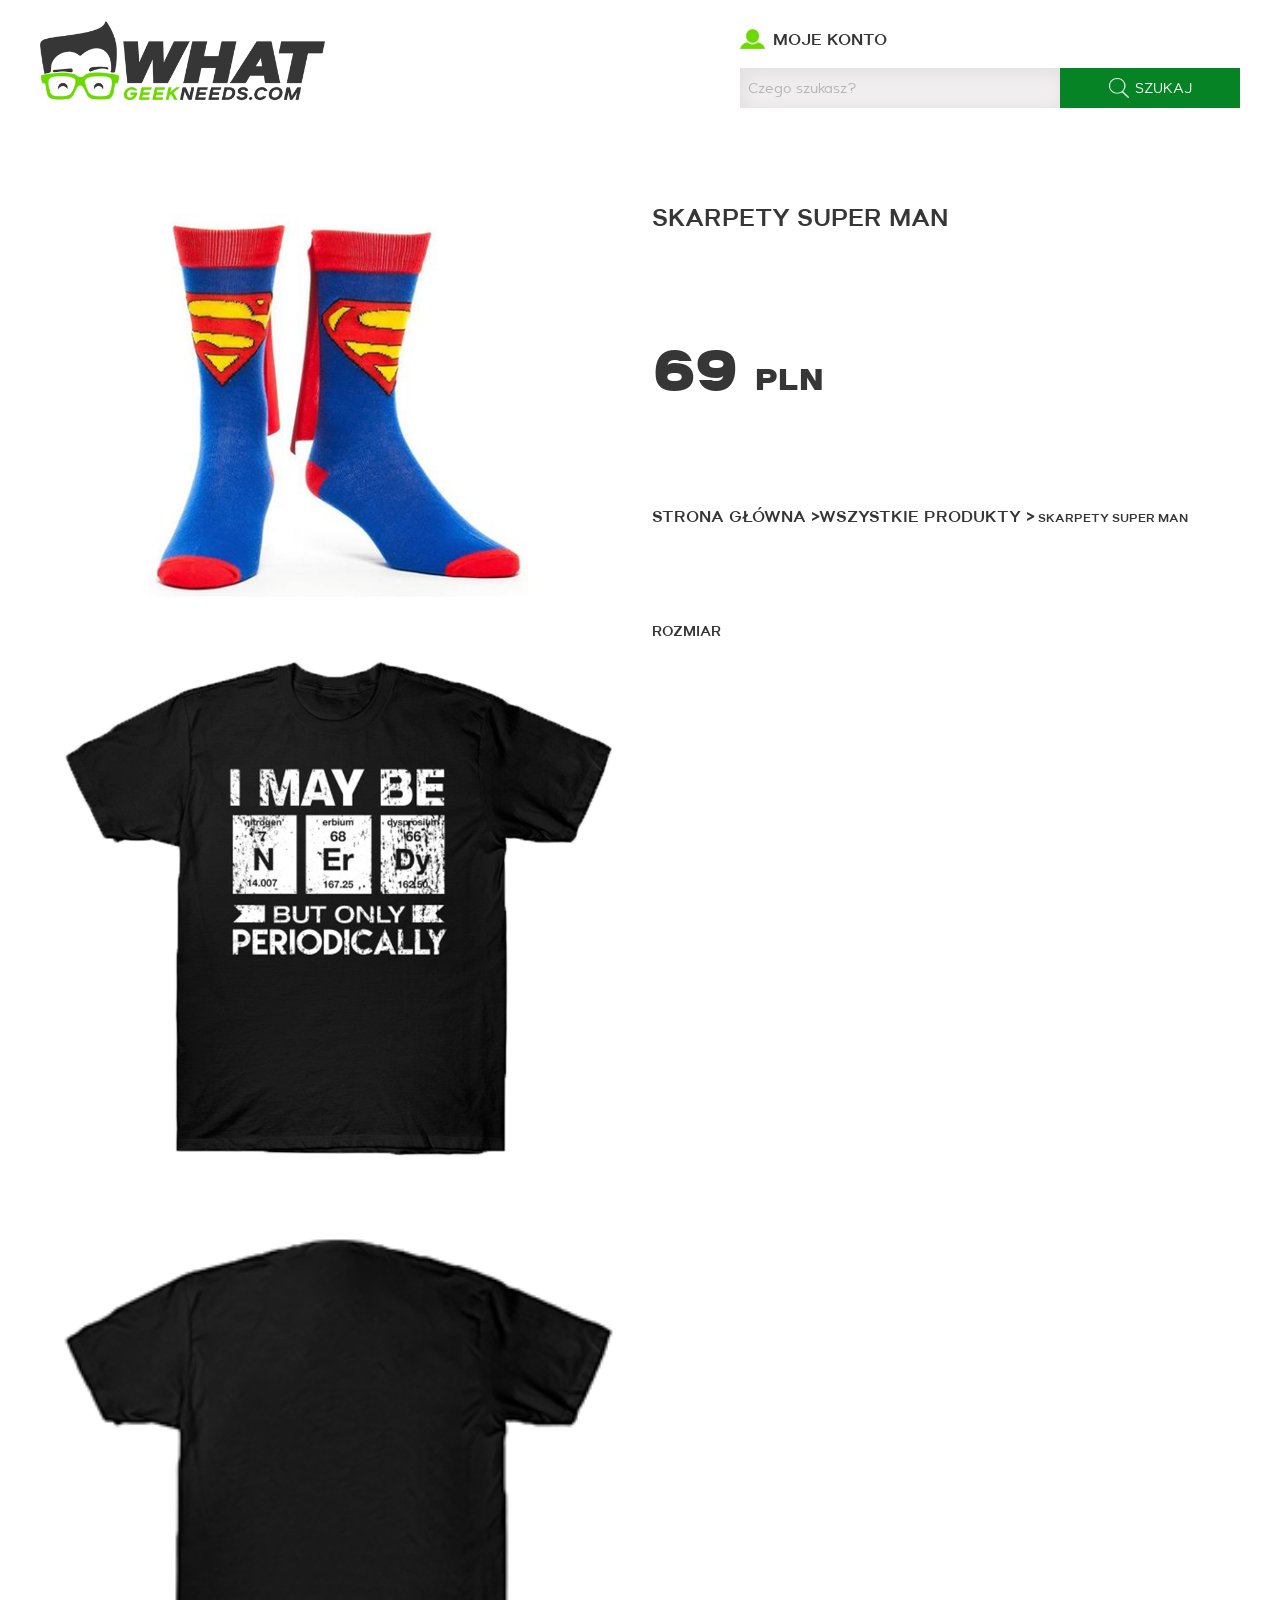
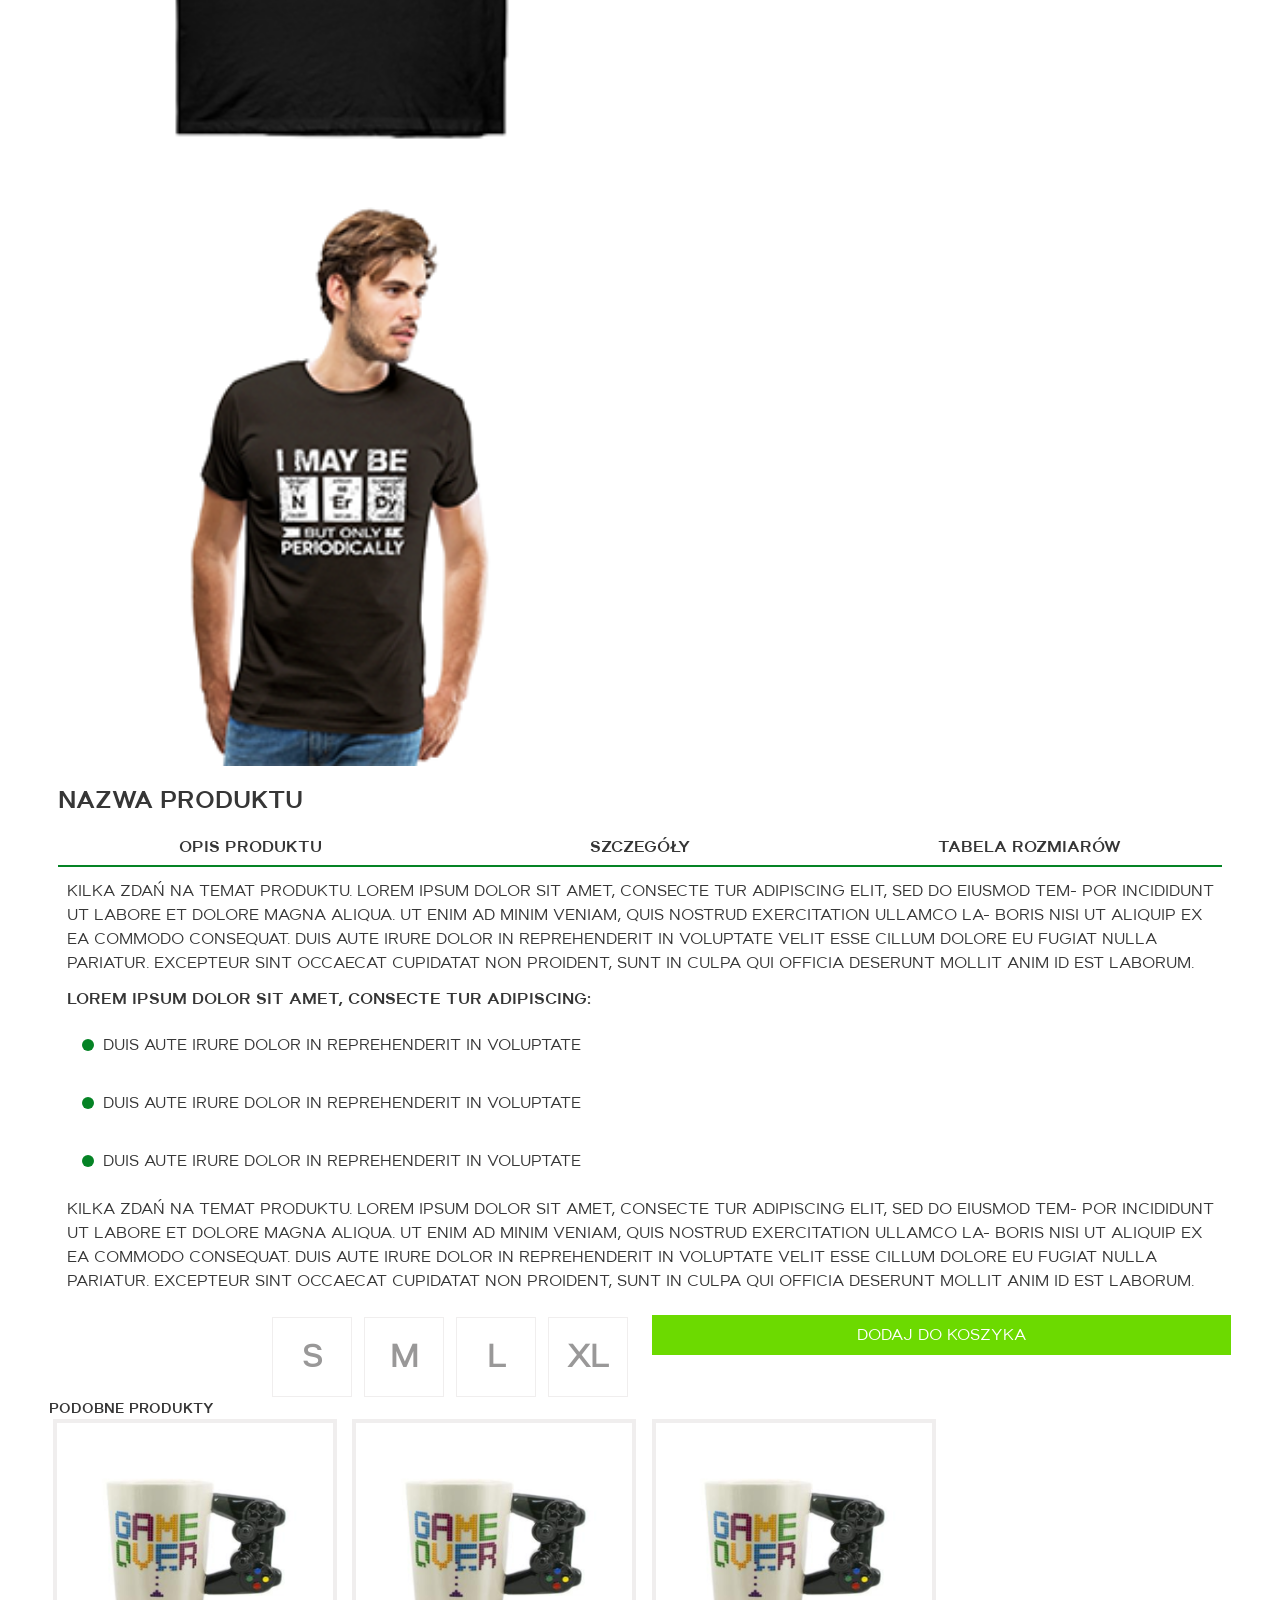
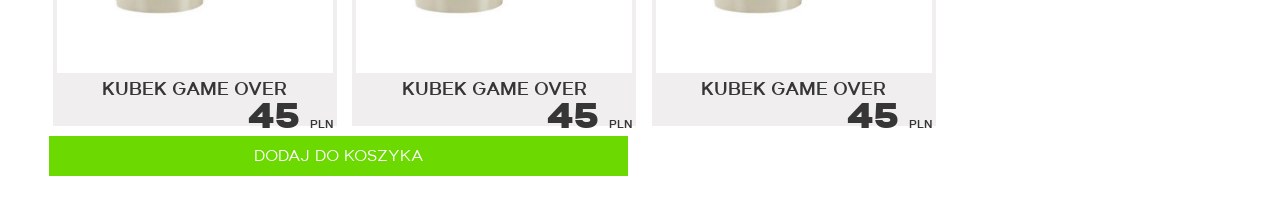
<file: item-pages/superman-socks/superman-socks.html>
<!DOCTYPE html>
<html lang="pl">

<head>
    <meta charset="UTF-8">
    <meta name="viewport" content="width=device-width, initial-scale=1.0">
    <meta http-equiv="X-UA-Compatible" content="ie=edge">
    <title>Document</title>
    <link rel="stylesheet" href="../../css/main.css">
</head>

<body onload="changeThumbnails(); highlightSize()">
    <header>
        <div class="header-container">
            <div class="header-logo">
                <a href="../../index.html"><img src="../../img/header/logo.png" alt="Whatgeekneeds logo"></a>
            </div>
            <div class="header-user-login">
                <a href="#">
                    <img src="../../img/header/my_account.png" class="user-icon-image" alt="User icon">
                    <p>moje konto</p>
                </a>
                <button class="hamburger-menu-icon"><img src="../../img/header/hamburger.png" alt="Hamburger menu icon">
                </button>
            </div>
            <div class="header-search-form">
                <input type="text" id="name" placeholder="Czego szukasz?">
                <button type="button" class="btnSearch"><img src="../../img/header/search-icon.png" alt=""> Szukaj</button>
            </div>
        </div>
        <nav class="navigation">
            <div class="navigation-user">
                <a href="#">
                    <img src="../../img/header/nav/user-icon.png" class="user-icon-image" alt="User icon">
                    <h3>moje konto</h3>
                </a>
                <button class="hamburger-menu-icon-visible"><img src="../../img/header/nav/circle.svg" alt="Hamburger menu icon"></a>
            </div>
            <div class="navigation-list">
                <ul>
                    <li><a href="../../all-items.html">Wszystkie produkty</a>
                        <button class="navigation-list-plus"><img src="../../img/header/nav/cross.png" alt="White cross"></button>
                        <ul class="navigation-list-products hidden">
                            <li><a href="#">Gadżety antystresowe</a></li>
                            <li><a href="#">Kubki</a></li>
                            <li><a href="#">T-shirty</a></li>
                            <li><a href="#">Skarpety</a></li>
                        </ul>
                    </li>
                    <li><a href="#">Promocje</a></li>
                    <li><a href="#">Nowości</a></li>
                    <li><a href="#">Blog</a></li>
                    <li><a href="../../rules.html">Regulamin</a></li>
                    <li><a href="../../contact.html">Kontakt</a></li>
                    <li><a href="../../faq.html">Faq</a></li>
                </ul>
            </div>
        </nav>
    </header>
    <section>
        <div class="item-container">
            <h1>SKARPETY SUPER MAN</h1>
            <div class="item-text">
                <span><a href="../../index.html">Strona główna ></a><a href="/all-items.html">Wszystkie produkty ></a>
                    Skarpety super man
                </span>
            </div>
            <div class="main-photo">
                <img src="../../item-pages/superman-socks/super_man.png" id="current" alt="Superman socks">
            </div>
            <div class="thumbnails">
                <img src="../../item-pages/tshirt/tshirt.png" alt="">

                <img src="../../item-pages/tshirt/tshirt2.png" alt="">

                <img src="../../item-pages/tshirt/tshirt3.png" alt="">
            </div>
            <div class="item-price">
                <p>69 <span>pln</span></p>
            </div>
            <span>Rozmiar</span>
            <ul class="item-sizes">
                <li class="size">S</li>
                <li class="size">M</li>
                <li class="size">L</li>
                <li class="size">XL</li>
            </ul>
            <button>Dodaj do koszyka</button>
            <div class="item-description-container">
                <h1>Nazwa produktu</h1>
                <ul class="item-description-list">
                    <li class="description-list-element">Opis produktu</li>
                    <li class="description-list-element">Szczegóły</li>
                    <li class="description-list-element">Tabela rozmiarów</li>
                </ul>
                <div class="item-details">
                    <p>Kilka zdań na temat produktu. Lorem ipsum dolor sit
                        amet, consecte tur adipiscing elit, sed do eiusmod tem-
                        por incididunt ut labore et dolore magna aliqua. Ut enim
                        ad minim veniam, quis nostrud exercitation ullamco la-
                        boris nisi ut aliquip ex ea commodo consequat. Duis aute
                        irure dolor in reprehenderit in voluptate velit esse cillum
                        dolore eu fugiat nulla pariatur. Excepteur sint occaecat
                        cupidatat non proident, sunt in culpa qui officia deserunt
                        mollit anim id est laborum.</p>
                    <span>Lorem ipsum dolor sit amet, consecte tur adipiscing:</span>
                    <ul class="item-property">
                        <li>
                            <div class="green-circle"></div>
                            <p>Duis aute irure dolor in reprehenderit in voluptate</p>
                        </li>
                        <li>
                            <div class="green-circle"></div>
                            <p>Duis aute irure dolor in reprehenderit in voluptate</p>
                        </li>
                        <li>
                            <div class="green-circle"></div>
                            <p>Duis aute irure dolor in reprehenderit in voluptate</p>
                        </li>
                    </ul>
                    <p>Kilka zdań na temat produktu. Lorem ipsum dolor sit
                        amet, consecte tur adipiscing elit, sed do eiusmod tem-
                        por incididunt ut labore et dolore magna aliqua. Ut enim
                        ad minim veniam, quis nostrud exercitation ullamco la-
                        boris nisi ut aliquip ex ea commodo consequat. Duis aute
                        irure dolor in reprehenderit in voluptate velit esse cillum
                        dolore eu fugiat nulla pariatur. Excepteur sint occaecat
                        cupidatat non proident, sunt in culpa qui officia deserunt
                        mollit anim id est laborum.</p>
                </div>

                <div class="item-details hide">
                    <p>Detale-----Kilka zdań na temat produktu. Lorem ipsum dolor sit
                        amet, consecte tur adipiscing elit, sed do eiusmod tem-
                        por incididunt ut labore et dolore magna aliqua. Ut enim
                        ad minim veniam, quis nostrud exercitation ullamco la-
                        boris nisi ut aliquip ex ea commodo consequat. Duis aute
                        irure dolor in reprehenderit in voluptate velit esse cillum
                        dolore eu fugiat nulla pariatur. Excepteur sint occaecat
                        cupidatat non proident, sunt in culpa qui officia deserunt
                        mollit anim id est laborum.</p>
                </div>
                <div class="item-details hide">
                    <p>Rozmiar----Kilka zdań na temat produktu. Lorem ipsum dolor sit
                        amet, consecte tur adipiscing elit, sed do eiusmod tem-
                        por incididunt ut labore et dolore magna aliqua. Ut enim
                        ad minim veniam, quis nostrud exercitation ullamco la-
                        boris nisi ut aliquip ex ea commodo consequat. Duis aute
                        irure dolor in reprehenderit in voluptate velit esse cillum
                        dolore eu fugiat nulla pariatur. Excepteur sint occaecat
                        cupidatat non proident, sunt in culpa qui officia deserunt
                        mollit anim id est laborum.</p>
                </div>
            </div>

            <button>Dodaj do koszyka</button>
            <div class="similiar-items">
                <span>Podobne produkty</span>
                <ul class="similiar-items-list">
                    <li><a href="#">
                            <div class="item-box"><a href="#">
                                    <div class="item-image">
                                        <img src="../../img/items/mug.png" alt="Mug game-over">
                                    </div>
                                    <div class="item-name-price">
                                        <h3>Kubek game over</h3>
                                        <p>45 <span>pln</span></p>
                                    </div>
                                </a>
                            </div>
                        </a> </li>
                    <li><a href="#">
                            <div class="item-box"><a href="#">
                                    <div class="item-image">
                                        <img src="../../img/items/mug.png" alt="Mug game-over">
                                    </div>
                                    <div class="item-name-price">
                                        <h3>Kubek game over</h3>
                                        <p>45 <span>pln</span></p>
                                    </div>
                                </a>
                            </div>
                        </a> </li>
                    <li><a href="#">
                            <div class="item-box"><a href="#">
                                    <div class="item-image">
                                        <img src="../../img/items/mug.png" alt="Mug game-over">
                                    </div>
                                    <div class="item-name-price">
                                        <h3>Kubek game over</h3>
                                        <p>45 <span>pln</span></p>
                                    </div>
                                </a>
                            </div>
                        </a> </li>
                </ul>
            </div>
    </section>
    <footer>
        <div class="footer-container">
            <span class="copyright-text">
                <p>Copyright 2019 whatgeekneeds.com</p>
            </span>
            <span class="social-media">
                <h3>Social Media:</h3>
                <a href="#"><img src="../../img/footer/facebook_logo.png" alt="Facebook Logo"></a>
                <a href="#"><img src="../../img/footer/instagram_logo.png" alt="Instagram Logo"></a>
            </span>
        </div>
    </footer>
    <script src="../../js/app.js"></script>
</body>

</html>
</file>
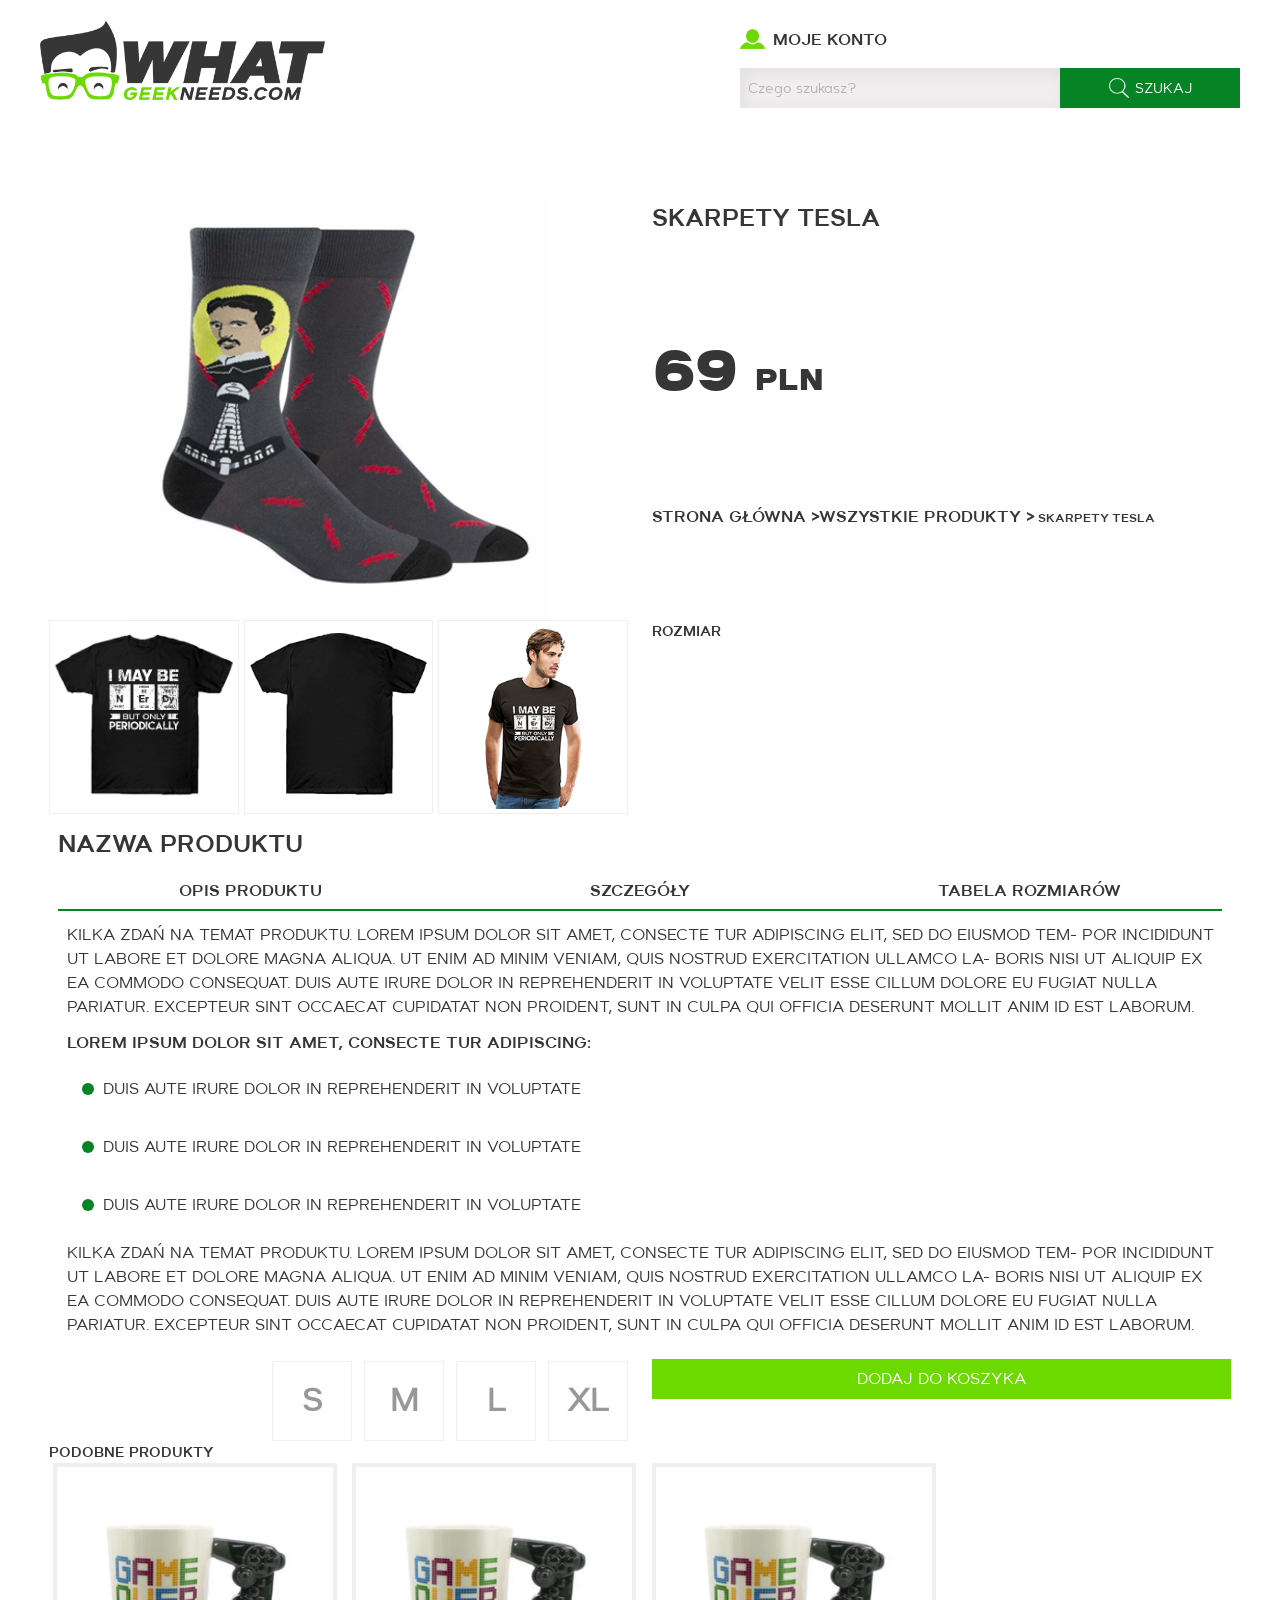
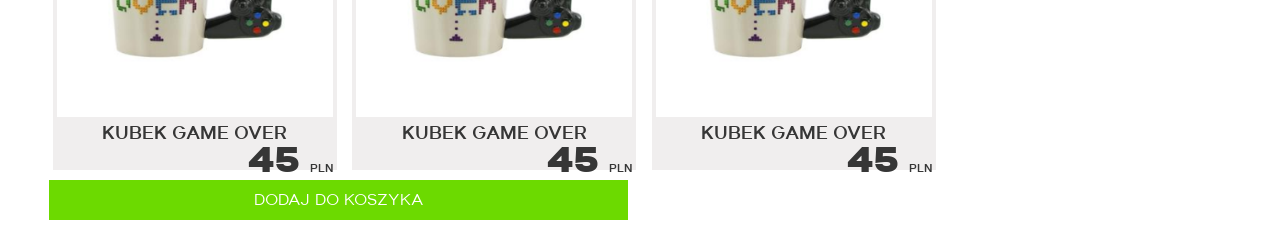
<file: item-pages/tesla-socks/superman_socks.html>
<!DOCTYPE html>
<html lang="pl">

<head>
    <meta charset="UTF-8">
    <meta name="viewport" content="width=device-width, initial-scale=1.0">
    <meta http-equiv="X-UA-Compatible" content="ie=edge">
    <title>Document</title>
    <link rel="stylesheet" href="../../css/main.css">
</head>

<body onload="changeThumbnails(); highlightSize(); highlightThumbnail()">
    <header>
        <div class="header-container">
            <div class="header-logo">
                <a href="../../index.html"><img src="../../img/header/logo.png" alt="Whatgeekneeds logo"></a>
            </div>
            <div class="header-user-login">
                <a href="#">
                    <img src="../../img/header/my_account.png" class="user-icon-image" alt="User icon">
                    <p>moje konto</p>
                </a>
                <button class="hamburger-menu-icon"><img src="../../img/header/hamburger.png" alt="Hamburger menu icon">
                </button>
            </div>
            <div class="header-search-form">
                <input type="text" id="name" placeholder="Czego szukasz?">
                <button type="button" class="btnSearch"><img src="../../img/header/search-icon.png" alt=""> Szukaj</button>
            </div>
        </div>
        <nav class="navigation">
            <div class="navigation-user">
                <a href="#">
                    <img src="../../img/header/nav/user-icon.png" class="user-icon-image" alt="User icon">
                    <h3>moje konto</h3>
                </a>
                <button class="hamburger-menu-icon-visible"><img src="../../img/header/nav/circle.svg" alt="Hamburger menu icon"></a>
            </div>
            <div class="navigation-list">
                <ul>
                    <li><a href="../../all-items.html">Wszystkie produkty</a>
                        <button class="navigation-list-plus"><img src="../../img/header/nav/cross.png" alt="White cross"></button>
                        <ul class="navigation-list-products hidden">
                            <li><a href="#">Gadżety antystresowe</a></li>
                            <li><a href="#">Kubki</a></li>
                            <li><a href="#">T-shirty</a></li>
                            <li><a href="#">Skarpety</a></li>
                        </ul>
                    </li>
                    <li><a href="#">Promocje</a></li>
                    <li><a href="#">Nowości</a></li>
                    <li><a href="#">Blog</a></li>
                    <li><a href="../../rules.html">Regulamin</a></li>
                    <li><a href="../../contact.html">Kontakt</a></li>
                    <li><a href="../../faq.html">Faq</a></li>
                </ul>
            </div>
        </nav>
    </header>
    <section>
        <div class="item-container">
            <h1>SKARPETY TESLA</h1>
            <div class="item-text">
                <span><a href="../../index.html">Strona główna ></a><a href="/all-items.html">Wszystkie produkty ></a>
                    Skarpety Tesla
                </span>
            </div>
            <div class="main-photo">
                <img src="../../item-pages/tesla-socks/tesla_socks.png" id="current" alt="Superman socks">
            </div>
            <div class="thumbnails">
                <ul>
                    <li class="thumbnails_img"><img src="../tshirt/tshirt.png" alt=""></li>
                    <li class="thumbnails_img"><img src="../tshirt/tshirt2.png" alt=""></li>
                    <li class="thumbnails_img"><img src="../tshirt/tshirt3.png" alt=""></li>
                </ul>
            </div>
            <div class="item-price">
                <p>69 <span>pln</span></p>
            </div>
            <span>Rozmiar</span>
            <ul class="item-sizes">
                <li class="size-variant">S</li>
                <li class="size-variant">M</li>
                <li class="size-variant">L</li>
                <li class="size-variant">XL</li>
            </ul>
            <button>Dodaj do koszyka</button>
            <div class="item-description-container">
                <h1>Nazwa produktu</h1>
                <ul class="item-description-list">
                    <li class="description-list-element">Opis produktu</li>
                    <li class="description-list-element">Szczegóły</li>
                    <li class="description-list-element">Tabela rozmiarów</li>
                </ul>
                <div class="item-details">
                    <p>Kilka zdań na temat produktu. Lorem ipsum dolor sit
                        amet, consecte tur adipiscing elit, sed do eiusmod tem-
                        por incididunt ut labore et dolore magna aliqua. Ut enim
                        ad minim veniam, quis nostrud exercitation ullamco la-
                        boris nisi ut aliquip ex ea commodo consequat. Duis aute
                        irure dolor in reprehenderit in voluptate velit esse cillum
                        dolore eu fugiat nulla pariatur. Excepteur sint occaecat
                        cupidatat non proident, sunt in culpa qui officia deserunt
                        mollit anim id est laborum.</p>
                    <span>Lorem ipsum dolor sit amet, consecte tur adipiscing:</span>
                    <ul class="item-property">
                        <li>
                            <div class="green-circle"></div>
                            <p>Duis aute irure dolor in reprehenderit in voluptate</p>
                        </li>
                        <li>
                            <div class="green-circle"></div>
                            <p>Duis aute irure dolor in reprehenderit in voluptate</p>
                        </li>
                        <li>
                            <div class="green-circle"></div>
                            <p>Duis aute irure dolor in reprehenderit in voluptate</p>
                        </li>
                    </ul>
                    <p>Kilka zdań na temat produktu. Lorem ipsum dolor sit
                        amet, consecte tur adipiscing elit, sed do eiusmod tem-
                        por incididunt ut labore et dolore magna aliqua. Ut enim
                        ad minim veniam, quis nostrud exercitation ullamco la-
                        boris nisi ut aliquip ex ea commodo consequat. Duis aute
                        irure dolor in reprehenderit in voluptate velit esse cillum
                        dolore eu fugiat nulla pariatur. Excepteur sint occaecat
                        cupidatat non proident, sunt in culpa qui officia deserunt
                        mollit anim id est laborum.</p>
                </div>

                <div class="item-details hide">
                    <p>Detale-----Kilka zdań na temat produktu. Lorem ipsum dolor sit
                        amet, consecte tur adipiscing elit, sed do eiusmod tem-
                        por incididunt ut labore et dolore magna aliqua. Ut enim
                        ad minim veniam, quis nostrud exercitation ullamco la-
                        boris nisi ut aliquip ex ea commodo consequat. Duis aute
                        irure dolor in reprehenderit in voluptate velit esse cillum
                        dolore eu fugiat nulla pariatur. Excepteur sint occaecat
                        cupidatat non proident, sunt in culpa qui officia deserunt
                        mollit anim id est laborum.</p>
                </div>
                <div class="item-details hide">
                    <p>Rozmiar----Kilka zdań na temat produktu. Lorem ipsum dolor sit
                        amet, consecte tur adipiscing elit, sed do eiusmod tem-
                        por incididunt ut labore et dolore magna aliqua. Ut enim
                        ad minim veniam, quis nostrud exercitation ullamco la-
                        boris nisi ut aliquip ex ea commodo consequat. Duis aute
                        irure dolor in reprehenderit in voluptate velit esse cillum
                        dolore eu fugiat nulla pariatur. Excepteur sint occaecat
                        cupidatat non proident, sunt in culpa qui officia deserunt
                        mollit anim id est laborum.</p>
                </div>
            </div>

            <button>Dodaj do koszyka</button>
            <div class="similiar-items">
                <span>Podobne produkty</span>
                <ul class="similiar-items-list">
                    <li><a href="#">
                            <div class="item-box"><a href="#">
                                    <div class="item-image">
                                        <img src="../../img/items/mug.png" alt="Mug game-over">
                                    </div>
                                    <div class="item-name-price">
                                        <h3>Kubek game over</h3>
                                        <p>45 <span>pln</span></p>
                                    </div>
                                </a>
                            </div>
                        </a> </li>
                    <li><a href="#">
                            <div class="item-box"><a href="#">
                                    <div class="item-image">
                                        <img src="../../img/items/mug.png" alt="Mug game-over">
                                    </div>
                                    <div class="item-name-price">
                                        <h3>Kubek game over</h3>
                                        <p>45 <span>pln</span></p>
                                    </div>
                                </a>
                            </div>
                        </a> </li>
                    <li><a href="#">
                            <div class="item-box"><a href="#">
                                    <div class="item-image">
                                        <img src="../../img/items/mug.png" alt="Mug game-over">
                                    </div>
                                    <div class="item-name-price">
                                        <h3>Kubek game over</h3>
                                        <p>45 <span>pln</span></p>
                                    </div>
                                </a>
                            </div>
                        </a> </li>
                </ul>
            </div>
    </section>
    <footer>
        <div class="footer-container">
            <span class="copyright-text">
                <p>Copyright 2019 whatgeekneeds.com</p>
            </span>
            <span class="social-media">
                <h3>Social Media:</h3>
                <a href="#"><img src="../../img/footer/facebook_logo.png" alt="Facebook Logo"></a>
                <a href="#"><img src="../../img/footer/instagram_logo.png" alt="Instagram Logo"></a>
            </span>
        </div>
    </footer>
    <script src="../../js/app.js"></script>
</body>

</html>
</file>
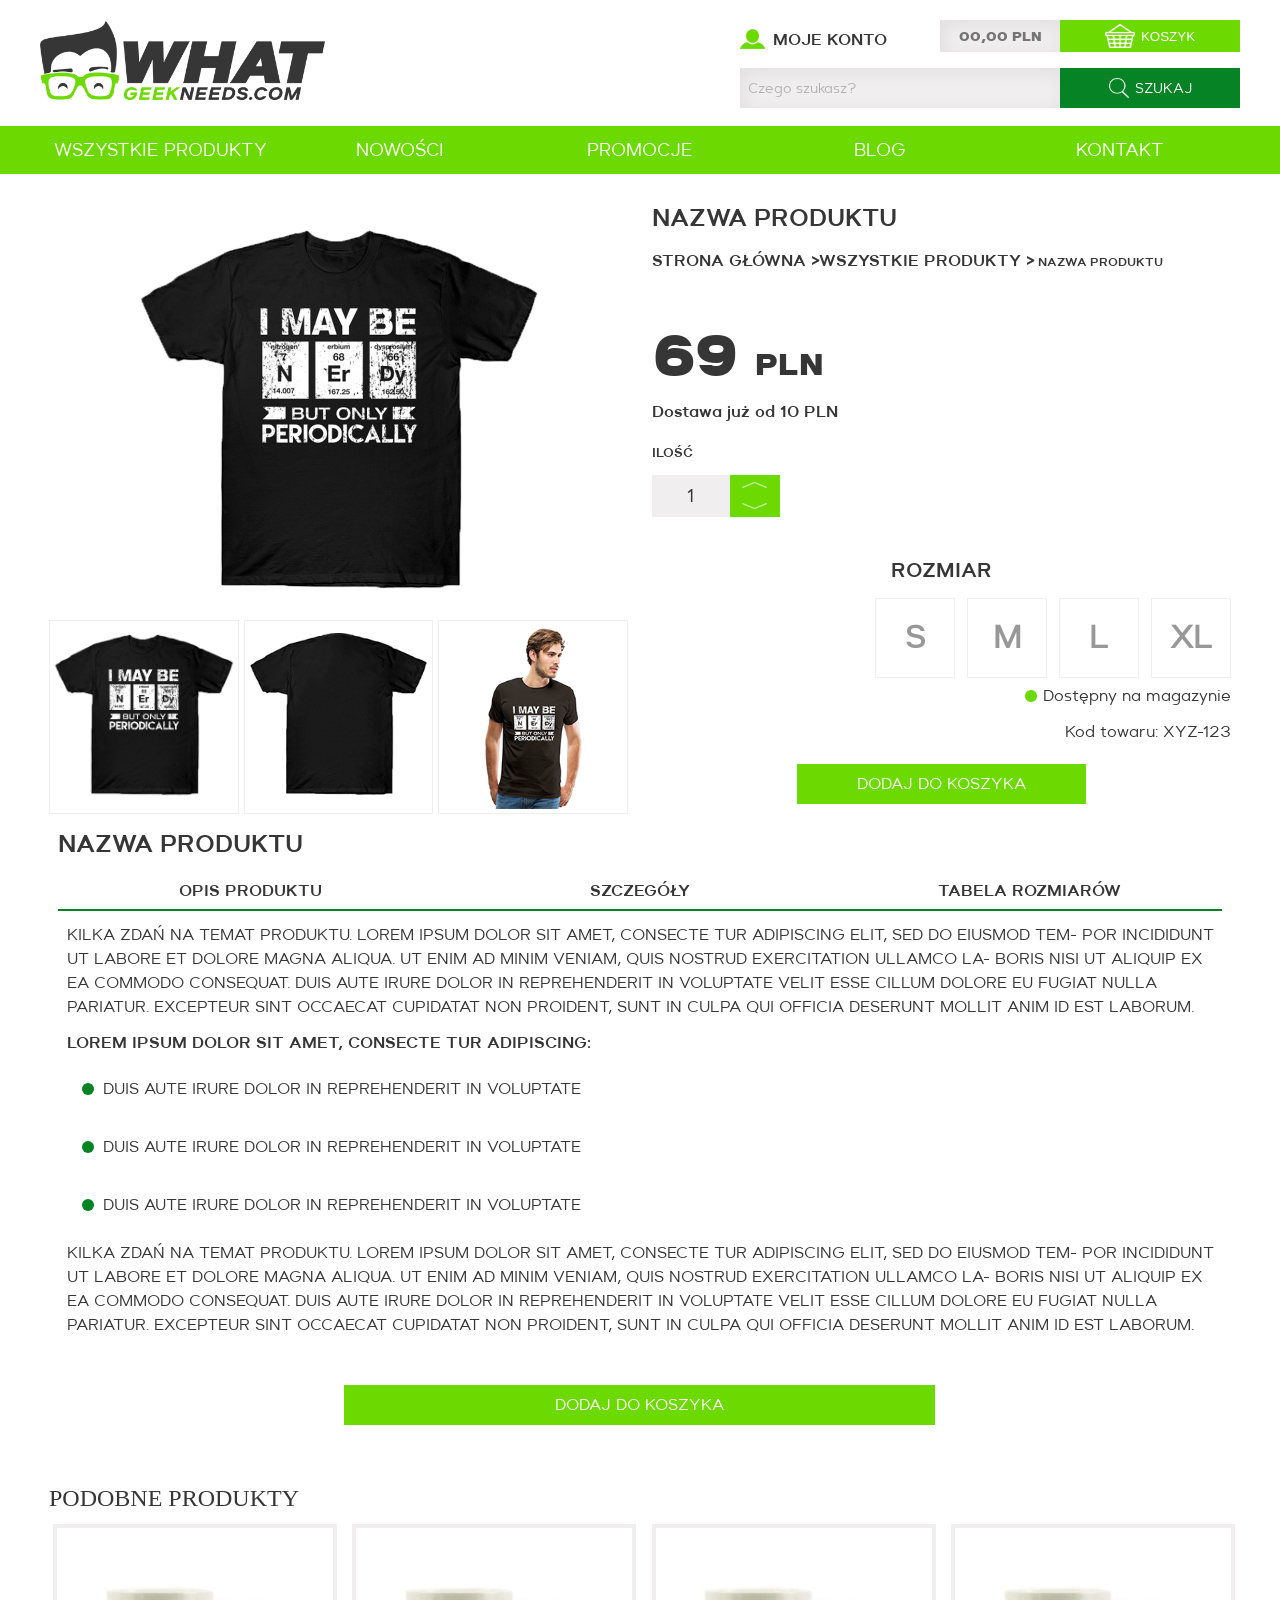
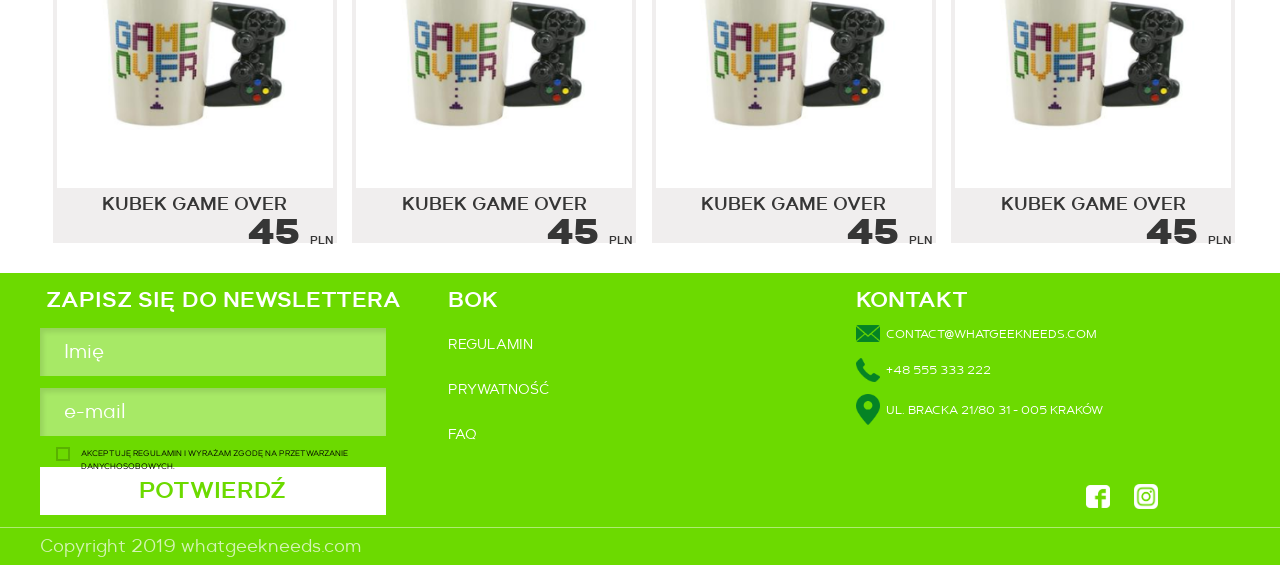
<file: item-pages/tshirt/tshirt.html>
<!DOCTYPE html>
<html lang="pl">

<head>
    <meta charset="UTF-8">
    <meta name="viewport" content="width=device-width, initial-scale=1.0">
    <meta http-equiv="X-UA-Compatible" content="ie=edge">
    <title>Document</title>
    <link rel="stylesheet" href="../../css/main.css">
</head>

<body onload="changeThumbnails(); highlightSize();changeQuantity()">
     <header>
         <div class="header-container">
             <div class="header-logo">
                 <a href="index.html"><img src="../../img/header/logo.png" alt="Whatgeekneeds logo"></a>
             </div>
             <div class="header-user-login">
                 <a href="#">
                     <img src="../../img/header/my_account.png" class="user-icon-image" alt="User icon">
                     <p>moje konto</p>
                 </a>
                 <div class="price-basket">
                     <input type="text" id="name" placeholder="00,00 PLN">
                     <button type="button"><img src="../../img/header/koszyk_kopia.png" alt=""> Koszyk</button>
                 </div>
                 <button class="hamburger-menu-icon"><img src="../../img/header/hamburger.png"
                         alt="Hamburger menu icon">
                 </button>
             </div>
             <div class="header-search-form">
                 <input type="text" id="name" placeholder="Czego szukasz?">
                 <button type="button"><img src="../../img/header/search-icon.png" alt=""> Szukaj</button>
             </div>
         </div>
         <nav class="navigation">
             <div class="navigation-user">
                 <a>
                     <img src="/img/header/nav/user-icon.png" class="user-icon-image" alt="User icon">
                     <h3>moje konto</h3>
                 </a>
                 <button><img class="hamburger-menu-icon-visible" src="../../img/header/nav/circle.svg"
                         alt="Hamburger menu icon"></a>
             </div>
             <div class="navigation-list">
                 <ul>
                     <li><a href="../../all-items.html">Wszystkie produkty</a>
                         <button><img src="../../img/header/nav/cross.png" class="navigation-list-plus"
                                 alt="White cross"></button>

                         <ul class="navigation-list-products hidden">
                             <li><a href="#">Gadżety antystresowe</a></li>
                             <li><a href="#">Kubki</a></li>
                             <li><a href="#">T-shirty</a></li>
                             <li><a href="#">Skarpety</a></li>
                         </ul>
                     </li>
                     <li><a href="#">Promocje</a></li>
                     <li><a href="#">Nowości</a></li>
                     <li><a href="#">Blog</a></li>
                     <li><a href="rules.html">Regulamin</a></li>
                     <li><a href="contact.html">Kontakt</a></li>
                     <li><a href="faq.html">Faq</a></li>
                 </ul>
             </div>
         </nav>
         <nav>
             <div class="navigation-desktop-container">
                 <ul class="navigation-desktop">
                     <li><a href="all-items.html">Wszystkie produkty</a>
                         <ul class=" hidden">
                             <li><a href="#">Gadżety antystresowe</a></li>
                             <li><a href="#">Kubki</a></li>
                             <li><a href="#">shirty</a></li>
                             <li><a href="#">Skarpety</a></li>
                         </ul>
                     </li>
                     <li><a href="#">Nowości</a></li>
                     <li><a href="#">Promocje</a></li>
                     <li><a href="#">Blog</a></li>
                     <li><a href="contact.html">Kontakt</a></li>
                 </ul>
             </div>
         </nav>
     </header>
    <section>
        <div class="item-container">
            <div class="container-top-text">
                <h1>Nazwa produktu</h1>
                <div class="item-text">
                    <span><a href="../../index.html">Strona główna ></a><a href="/all-items.html">Wszystkie produkty
                            ></a> Nazwa
                        produktu
                    </span>
                </div>
            </div>
            <div class="main-photo">
                <img src="../tshirt/tshirt.png" id="current" alt="">
            </div>
            <div class="thumbnails">
                <ul>
                    <li class="size-variant"><img src="../tshirt/tshirt.png" alt=""></li>
                    <li class="size-variant"><img src="../tshirt/tshirt2.png" alt=""></li>
                    <li class="size-variant"><img src="../tshirt/tshirt3.png" alt=""></li>
                </ul>
            </div>
            <div class="item-price">
                <p>69 <span>pln</span></p>
                <div class="delivery-price">
                    <p>Dostawa już od 10 PLN</p>
                    <label for="quantity">Ilość</label>
                    <div class="input-for-quantity">
                        <input type="number" value="1" min="0" max="50" class="input-quantity" />
                        <div id="inc-button" class="inc-button spinner-button"><img src="../../img/items/arrow-inc.png"
                                alt="Arrow Increment"></div>
                        <div id="dec-button" class="dec-button spinner-button"><img src="../../img/items/arrow-dec.png"
                                alt="Arrow Decrement"></div>
                    </div>
                </div>
            </div>
            <div class="sizes-container">
                <span>Rozmiar</span>
                <ul class="item-sizes">
                    <li class="size-variant">S</li>
                    <li class="size-variant">M</li>
                    <li class="size-variant">L</li>
                    <li class="size-variant">XL</li>
                </ul>
                <div class="in-stock">
                    <p><img src="/img/items/available-dot.png" alt=""> Dostępny na magazynie</p>
                    <p>Kod towaru: XYZ-123</p>
                </div>
            </div>
            <div class="first-btn">
                <button>Dodaj do koszyka</button>
            </div>
            <div class="item-description-container">
                <h1>Nazwa produktu</h1>
                <ul class="item-description-list">
                    <li class="description-list-element">Opis produktu</li>
                    <li class="description-list-element">Szczegóły</li>
                    <li class="description-list-element">Tabela rozmiarów</li>
                </ul>
                <div class="item-details">
                    <p>Kilka zdań na temat produktu. Lorem ipsum dolor sit
                        amet, consecte tur adipiscing elit, sed do eiusmod tem-
                        por incididunt ut labore et dolore magna aliqua. Ut enim
                        ad minim veniam, quis nostrud exercitation ullamco la-
                        boris nisi ut aliquip ex ea commodo consequat. Duis aute
                        irure dolor in reprehenderit in voluptate velit esse cillum
                        dolore eu fugiat nulla pariatur. Excepteur sint occaecat
                        cupidatat non proident, sunt in culpa qui officia deserunt
                        mollit anim id est laborum.</p>
                    <span>Lorem ipsum dolor sit amet, consecte tur adipiscing:</span>
                    <ul class="item-property">
                        <li>
                            <div class="green-circle"></div>
                            <p>Duis aute irure dolor in reprehenderit in voluptate</p>
                        </li>
                        <li>
                            <div class="green-circle"></div>
                            <p>Duis aute irure dolor in reprehenderit in voluptate</p>
                        </li>
                        <li>
                            <div class="green-circle"></div>
                            <p>Duis aute irure dolor in reprehenderit in voluptate</p>
                        </li>
                    </ul>
                    <p>Kilka zdań na temat produktu. Lorem ipsum dolor sit
                        amet, consecte tur adipiscing elit, sed do eiusmod tem-
                        por incididunt ut labore et dolore magna aliqua. Ut enim
                        ad minim veniam, quis nostrud exercitation ullamco la-
                        boris nisi ut aliquip ex ea commodo consequat. Duis aute
                        irure dolor in reprehenderit in voluptate velit esse cillum
                        dolore eu fugiat nulla pariatur. Excepteur sint occaecat
                        cupidatat non proident, sunt in culpa qui officia deserunt
                        mollit anim id est laborum.</p>
                </div>

                <div class="item-details hide">
                    <p>Detale-----Kilka zdań na temat produktu. Lorem ipsum dolor sit
                        amet, consecte tur adipiscing elit, sed do eiusmod tem-
                        por incididunt ut labore et dolore magna aliqua. Ut enim
                        ad minim veniam, quis nostrud exercitation ullamco la-
                        boris nisi ut aliquip ex ea commodo consequat. Duis aute
                        irure dolor in reprehenderit in voluptate velit esse cillum
                        dolore eu fugiat nulla pariatur. Excepteur sint occaecat
                        cupidatat non proident, sunt in culpa qui officia deserunt
                        mollit anim id est laborum.</p>
                </div>
                <div class="item-details hide">
                    <p>Rozmiar----Kilka zdań na temat produktu. Lorem ipsum dolor sit
                        amet, consecte tur adipiscing elit, sed do eiusmod tem-
                        por incididunt ut labore et dolore magna aliqua. Ut enim
                        ad minim veniam, quis nostrud exercitation ullamco la-
                        boris nisi ut aliquip ex ea commodo consequat. Duis aute
                        irure dolor in reprehenderit in voluptate velit esse cillum
                        dolore eu fugiat nulla pariatur. Excepteur sint occaecat
                        cupidatat non proident, sunt in culpa qui officia deserunt
                        mollit anim id est laborum.</p>
                </div>
            </div>
            <div class="second-btn">
                <button>Dodaj do koszyka</button>
            </div>
            <div class="similiar">
                <p>Podobne produkty</p>
                <ul class="similiar-items-list">
                    <li><a href="#">
                            <div class="item-box"><a href="#">
                                    <div class="item-image">
                                        <img src="../../img/items/mug.png" alt="Mug game-over">
                                    </div>
                                    <div class="item-name-price">
                                        <h3>Kubek game over</h3>
                                        <p>45 <span>pln</span></p>
                                    </div>
                                </a>
                            </div>
                        </a> </li>
                    <li><a href="#">
                            <div class="item-box"><a href="#">
                                    <div class="item-image">
                                        <img src="../../img/items/mug.png" alt="Mug game-over">
                                    </div>
                                    <div class="item-name-price">
                                        <h3>Kubek game over</h3>
                                        <p>45 <span>pln</span></p>
                                    </div>
                                </a>
                            </div>
                        </a> </li>
                    <li><a href="#">
                            <div class="item-box"><a href="#">
                                    <div class="item-image">
                                        <img src="../../img/items/mug.png" alt="Mug game-over">
                                    </div>
                                    <div class="item-name-price">
                                        <h3>Kubek game over</h3>
                                        <p>45 <span>pln</span></p>
                                    </div>
                                </a>
                            </div>
                        </a> </li>
                    <li><a href="#">
                            <div class="item-box"><a href="#">
                                    <div class="item-image">
                                        <img src="../../img/items/mug.png" alt="Mug game-over">
                                    </div>
                                    <div class="item-name-price">
                                        <h3>Kubek game over</h3>
                                        <p>45 <span>pln</span></p>
                                    </div>
                                </a>
                            </div>
                        </a> </li>
                </ul>
            </div>
    </section>
    <section>
        <div class="newsletter-container">
            <div class="newsletter-wrapper">
                <div class="newsletter-inputs">
                    <h3>Zapisz się do newslettera</h3>
                    <input type="text" class="newsletter-input" id="name" placeholder="Imię">
                    <input type="text" class="newsletter-input" id="e-mail" placeholder="e-mail">
                    <div class="newsletter-container-checkbox">
                        <input id="check1" type="checkbox" class="checkbox-input">
                        <label for="check1">Akceptuję regulamin i wyrażam zgodę na przetwarzanie
                            danychosobowych.</label>
                    </div>
                    <div class="newsletter-btn">
                        <button type="button">Potwierdź</button>
                    </div>
                </div>
                <div class="newsletter-bok">
                    <h3>Bok</h3>
                    <a href="rules.html">Regulamin</a>
                    <a href="#">Prywatność</a>
                    <a href="faq.html">Faq</a>
                </div>
                <div class="newsletter-contact">
                    <div>
                        <h3>Kontakt</h3>
                        <a href="mailto:contact@whatgeekneeds.com"><img src="../../img/contact/envelope.png"
                                alt="Green envelope">contact@whatgeekneeds.com</a>
                        <a href="#"><img src="../../img/contact/phone.png" alt="phone">+48 555 333 222</a>
                        <a href="#"><img src="../../img/contact/localization.png" alt="Maps pointer">ul.
                            Bracka 21/80 31 - 005 Kraków</a>
                    </div>
                    <div class="newsletter-contact-social-media">
                        <a href="#"><img src="../../img/footer/facebook_logo_transparent.png" alt="Facebook Logo"></a>
                        <a href="#"><img src="../../img/footer/instagram_logo_transparent.png" alt="Instagram Logo"></a>
                    </div>
                </div>
                <div class="newsletter-copyright-text">
                    <p>Copyright 2019 whatgeekneeds.com</p>
                </div>
            </div>
        </div>
    </section>
    <footer>
        <div class="footer-container">
            <span class="copyright-text">
                <p>Copyright 2019 whatgeekneeds.com</p>
            </span>
            <span class="social-media">
                <h3>Social Media:</h3>
                <a href="#"><img src="../../img/footer/facebook_logo.png" alt="Facebook Logo"></a>
                <a href="#"><img src="../../img/footer/instagram_logo.png" alt="Instagram Logo"></a>
            </span>
        </div>
    </footer>
    <script src="../../js/app.js"></script>
</body>

</html>
</file>
<file: css/main.css>
@charset "UTF-8";
@font-face {
  font-family: "Suprema - Semi Bold";
  src: url("../fonts/SupremaSemiBold.ttf");
}

@font-face {
  font-family: "Suprema";
  src: url("../fonts/Suprema Regular.ttf");
}

@font-face {
  font-family: "Suprema - Extra Bold";
  src: url("../fonts/SupremaExtraBold.ttf");
}

/* mixins for menu on desktop */
* {
  -webkit-box-sizing: border-box;
          box-sizing: border-box;
  margin: 0;
  padding: 0;
}

body {
  text-transform: uppercase;
  font-weight: 300;
  overflow-x: hidden;
}

img {
  width: 100%;
}

a {
  text-decoration: none;
  color: #363636;
}

ul li {
  list-style: none;
}

button, input {
  border: 0;
  background-color: transparent;
}

button {
  text-transform: uppercase;
}

.contact-container {
  color: #363636;
  margin: 0;
  margin: 0 9px;
}

.contact-container h1 {
  font-size: 14px;
  font-family: "Suprema - Semi Bold";
  font-weight: 400;
  padding: 0;
  margin: 0;
}

.contact-text span {
  font-size: 9px;
}

.contact-text a {
  color: #363636;
  font-weight: 600;
  font-family: "Suprema - Semi Bold";
  font-size: 9px;
}

.contact-text p {
  font-family: "Suprema";
  font-size: 8px;
  margin: 10px;
}

.contact-details {
  font-size: 10px;
  font-family: "Suprema - Semi Bold";
  margin: 10px;
  text-transform: none;
}

.contact-details img {
  margin-right: 8px;
}

.contact-details p {
  display: -webkit-box;
  display: -ms-flexbox;
  display: flex;
  -webkit-box-align: center;
      -ms-flex-align: center;
          align-items: center;
  margin: 12px auto;
  line-height: 10px;
}

.contact-details p:last-child {
  display: none;
}

.envelope,
.phone {
  height: 13px;
  width: 13px;
}

img.pointer {
  height: 19px;
  width: 13px;
}

.contact-map {
  display: none;
}

@media (min-width: 992px) {
  .contact-container {
    height: auto;
    width: 1200px;
    margin: 20px auto;
    position: relative;
    display: block;
    z-index: 1000;
  }
  .contact-container h1 {
    font-size: 24px;
    margin-bottom: 12px;
  }
  .contact-text span {
    font-family: "Suprema - Semi Bold";
    font-size: 18px;
    margin-bottom: 22px;
    display: inline-block;
    text-transform: none;
  }
  .contact-text span a {
    font-size: 18px;
    font-family: "Suprema - Semi Bold";
  }
  .contact-text p {
    font-size: 16px;
  }
  .contact-details-desktop {
    display: -webkit-box;
    display: -ms-flexbox;
    display: flex;
    -webkit-box-pack: justify;
        -ms-flex-pack: justify;
            justify-content: space-between;
    -webkit-box-align: center;
        -ms-flex-align: center;
            align-items: center;
    height: 40vh;
    background-color: #f0eeee;
    position: relative;
    padding: 20px 30px;
    margin: 40px 0;
  }
  .contact-details {
    width: 50%;
    font-size: 22px;
  }
  .contact-details p {
    font-family: "Suprema";
    color: #363636;
    width: 60%;
    line-height: 20px;
  }
  .contact-details p:last-child {
    display: block;
  }
  .green-arrow,
  .envelope,
  .phone {
    height: 30px;
    width: 36px;
  }
  img.pointer {
    height: 36px;
    width: 36px;
  }
  .contact-map {
    width: 50%;
    height: 100%;
    display: -webkit-box;
    display: -ms-flexbox;
    display: flex;
    -webkit-box-pack: center;
        -ms-flex-pack: center;
            justify-content: center;
    -webkit-box-align: center;
        -ms-flex-align: center;
            align-items: center;
  }
  .contact-map img {
    max-width: 100%;
    max-height: 100%;
  }
}

/* Rules page */
.rules-container {
  color: #363636;
  margin: 0 9px;
}

.rules-container h1 {
  font-size: 14px;
  font-family: "Suprema - Semi Bold";
  font-weight: 400;
  padding: 0;
  margin: 0;
}

.rules-text span {
  font-size: 9px;
  font-family: "Suprema - Semi Bold";
}

.rules-text span a {
  color: #363636;
  font-weight: 600;
  font-family: "Suprema - Semi Bold";
  font-size: 9px;
}

.rules-text span p {
  font-family: "Suprema - Semi Bold";
}

.rules-text .rulespage-back-btn {
  display: none;
}

.rules-text p {
  font-family: "Suprema";
  font-size: 8px;
  margin: 10px;
}

@media (min-width: 992px) {
  .rules-container {
    height: auto;
    width: 1200px;
    margin: 20px auto;
    position: relative;
    display: block;
    z-index: 1000;
  }
  .rules-container h1 {
    font-size: 24px;
    margin-bottom: 12px;
  }
  .rules-text span {
    font-family: "Suprema - Semi Bold";
    font-size: 18px;
    margin-bottom: 22px;
    display: inline-block;
    text-transform: none;
  }
  .rules-text span a {
    text-transform: none;
    font-size: 18px;
    font-family: "Suprema - Semi Bold";
  }
  .rules-text p {
    font-size: 14px;
  }
  .rulespage-back-btn {
    width: 30%;
    height: 40px;
    background-color: #6cda00;
    display: block;
    margin: 20px auto;
  }
  .rulespage-back-btn a {
    font-family: "Suprema";
    font-size: 20px;
    color: #ffffff;
  }
}

.item-container,
.item-description-container {
  color: #363636;
  margin: 0 9px;
}

.item-container h1,
.item-container span,
.item-description-container h1,
.item-description-container span {
  font-size: 14px;
  font-family: "Suprema - Semi Bold";
  font-weight: 400;
}

.item-container button,
.item-description-container button {
  width: 100%;
  height: 40px;
  background-color: #6cda00;
  margin: 10px auto;
  color: #ffffff;
  font-size: 16px;
  font-family: "Suprema";
}

.item-container-size-variant-span {
  margin: 6px auto 24px auto;
  color: #363636;
}

.item-text span {
  font-size: 6px;
}

.item-text a {
  color: #363636;
  font-weight: 600;
  font-family: "Suprema - Semi Bold";
  font-size: 8px;
  padding: 0;
  margin: 0;
}

.main-photo {
  border: 1px solid #f0eeee;
  margin: 10px auto;
  width: 100%;
  height: 300px;
}

.main-photo img {
  height: 100%;
}

.thumbnails ul {
  display: -ms-grid;
  display: grid;
  -ms-grid-columns: (1fr)[3];
      grid-template-columns: repeat(3, 1fr);
  -ms-grid-rows: auto;
      grid-template-rows: auto;
  grid-gap: 5px;
}

.thumbnails ul img {
  width: 100%;
  height: auto;
}

.thumbnails ul li {
  border: 1px solid #f0eeee;
}

.item-price {
  color: #363636;
  text-align: end;
}

.item-price p {
  font-size: 40px;
  font-family: "Suprema - Extra Bold";
}

.item-price span {
  font-size: 24px;
  font-family: "Suprema - Extra Bold";
}

.delivery-price {
  display: none;
}

.size {
  border: 2px solid #f0eeee;
}

.highlighted {
  border: 2px solid #6cda00 !important;
}

.item-sizes,
.item-variants {
  display: -webkit-box;
  display: -ms-flexbox;
  display: flex;
  -webkit-box-pack: space-evenly;
      -ms-flex-pack: space-evenly;
          justify-content: space-evenly;
  -webkit-box-align: center;
      -ms-flex-align: center;
          align-items: center;
  width: 100%;
  margin-top: 12px;
}

.item-sizes li,
.item-variants li {
  width: 60px;
  height: 60px;
  display: -webkit-box;
  display: -ms-flexbox;
  display: flex;
  -webkit-box-pack: center;
      -ms-flex-pack: center;
          justify-content: center;
  -webkit-box-align: center;
      -ms-flex-align: center;
          align-items: center;
  color: #999898;
  font-weight: 800;
  font-family: "Suprema";
  font-size: 32px;
  border: 1px solid #f0eeee;
}

.item-sizes li a,
.item-variants li a {
  display: -webkit-box;
  display: -ms-flexbox;
  display: flex;
  -webkit-box-pack: center;
      -ms-flex-pack: center;
          justify-content: center;
  -webkit-box-align: center;
      -ms-flex-align: center;
          align-items: center;
  margin: 0;
}

.in-stock {
  display: none;
}

.item-description-container p {
  font-size: 8px;
  color: #363636;
  font-family: "Suprema";
  margin: auto 10px;
}

.item-description-container span {
  font-size: 8px;
  margin-left: 9px;
}

.item-description-list {
  display: -webkit-box;
  display: -ms-flexbox;
  display: flex;
  -webkit-box-pack: justify;
      -ms-flex-pack: justify;
          justify-content: space-between;
  -webkit-box-align: center;
      -ms-flex-align: center;
          align-items: center;
  width: 100%;
  margin: 10px auto;
  border-bottom: 2px solid #058325;
}

.item-description-list li {
  text-align: center;
  font-family: "Suprema - Semi Bold";
  color: #363636;
  font-size: 8px;
  padding: 6px;
  margin: 0;
  padding: 6px 0;
  font-weight: 800;
  border: 0;
  width: 33%;
}

.hide {
  display: none;
}

.item-description > ul {
  border: 0;
}

.item-property {
  -webkit-box-orient: vertical;
  -webkit-box-direction: normal;
      -ms-flex-direction: column;
          flex-direction: column;
  border-bottom: 0;
}

.item-property li {
  display: -webkit-box;
  display: -ms-flexbox;
  display: flex;
  -webkit-box-pack: center;
      -ms-flex-pack: center;
          justify-content: center;
  -webkit-box-align: center;
      -ms-flex-align: center;
          align-items: center;
  margin: 10px;
  font-size: 8px;
  position: relative;
}

.green-circle {
  width: 8px;
  height: 8px;
  background-color: #058325;
  border-radius: 50%;
}

.item-description-container li:hover {
  background-color: #058325;
  color: #ffffff;
}

ul.similiar-items-list {
  display: -ms-grid;
  display: grid;
  -ms-grid-columns: (32%)[3];
      grid-template-columns: repeat(3, 32%);
  -webkit-box-pack: justify;
      -ms-flex-pack: justify;
          justify-content: space-between;
}

.similiar-items-list > li:last-child {
  display: none;
}

/* Tablets */
@media (min-width: 768px) {
  .item-container h1 {
    font-size: 24px;
  }
  .main-photo {
    display: -webkit-box;
    display: -ms-flexbox;
    display: flex;
    -webkit-box-pack: center;
        -ms-flex-pack: center;
            justify-content: center;
    -webkit-box-align: center;
        -ms-flex-align: center;
            align-items: center;
    height: 70vh;
  }
  .main-photo img {
    width: 50%;
    height: 80%;
  }
  .item-text span {
    font-size: 12px;
  }
  .item-text a {
    font-size: 16px;
  }
  .thumbnails {
    -ms-grid-columns: (220px)[3];
        grid-template-columns: repeat(3, 220px);
  }
  .item-price p {
    font-size: 56px;
  }
  .item-price span {
    font-size: 30px;
  }
  .item-sizes,
  .item-variants {
    -webkit-box-pack: space-evenly;
        -ms-flex-pack: space-evenly;
            justify-content: space-evenly;
  }
  .item-sizes li,
  .item-variants li {
    width: 160px;
    height: 160px;
  }
  .item-description-container p {
    font-size: 10px;
  }
  .item-description-container span {
    font-size: 10px;
  }
  .item-description-list li {
    font-size: 16px;
  }
}

@media (min-width: 768px) and (min-width: 992px) {
  .item-container {
    display: -ms-grid;
    display: grid;
    -ms-grid-columns: (49%)[2];
        grid-template-columns: repeat(2, 49%);
    -ms-grid-rows: auto;
        grid-template-rows: auto;
    grid-row-gap: 0;
    grid-column-gap: 2%;
        grid-template-areas: "main-photo name" "main-photo prices" "main-photo sizes" "thumbnails first-btn" "description description" "second-btn second-btn" "similiar similiar";
  }
  .container-top-text {
    -ms-grid-row: 1;
    -ms-grid-column: 2;
    grid-area: name;
  }
  .container-top-text h1 {
    margin-bottom: 12px;
  }
  .main-photo {
    -ms-grid-row: 1;
    -ms-grid-row-span: 3;
    -ms-grid-column: 1;
    grid-area: main-photo;
    height: 420px;
    margin: 0;
    border: none;
  }
  .main-photo img {
    width: auto;
    height: 100%;
  }
  .thumbnails {
    -ms-grid-row: 4;
    -ms-grid-column: 1;
    grid-area: thumbnails;
  }
  .item-description-container {
    margin-top: 12px;
    -ms-grid-row: 5;
    -ms-grid-column: 1;
    -ms-grid-column-span: 2;
    grid-area: description;
  }
  .second-btn {
    margin: 36px 0 48px 0;
    width: 100%;
    -ms-grid-row: 6;
    -ms-grid-column: 1;
    -ms-grid-column-span: 2;
    grid-area: second-btn;
    text-align: center;
  }
  .second-btn button {
    margin: 0 auto;
    width: 50%;
  }
  .similiar-items {
    -ms-grid-row: 7;
    -ms-grid-column: 1;
    -ms-grid-column-span: 2;
    grid-area: similiar;
  }
  .first-btn {
    -ms-grid-row: 4;
    -ms-grid-column: 2;
    grid-area: first-btn;
    display: -webkit-box;
    display: -ms-flexbox;
    display: flex;
    -webkit-box-align: end;
        -ms-flex-align: end;
            align-items: flex-end;
  }
  .first-btn button {
    width: 50%;
  }
  .item-price {
    -ms-grid-row: 2;
    -ms-grid-column: 2;
    grid-area: prices;
    text-align: left;
    height: auto;
    padding: 0;
  }
  .delivery-price {
    display: -webkit-box;
    display: -ms-flexbox;
    display: flex;
    -webkit-box-orient: vertical;
    -webkit-box-direction: normal;
        -ms-flex-direction: column;
            flex-direction: column;
  }
  .delivery-price p {
    text-transform: none;
    font-family: "Suprema - Semi Bold";
    font-size: 16px;
  }
  .delivery-price label {
    margin-top: 18px;
    margin-bottom: 12px;
    padding: 0;
    font-family: "Suprema - Semi Bold";
  }
  .delivery-price label:before {
    display: none;
  }
  .delivery-price input {
    text-align: center;
    color: #363636;
    font-family: "Suprema";
    font-size: 18px;
    margin-top: 6px;
    width: 80px;
    height: 40px;
    background-color: #f0eeee;
  }
  .input-for-quantity {
    display: block;
    position: relative;
    height: 50px;
    padding: 0;
  }
  .input-for-quantity img {
    width: 50%;
    height: auto;
  }
  input[type=number]::-webkit-inner-spin-button,
  input[type=number]::-webkit-outer-spin-button {
    -webkit-appearance: none;
    margin: 0;
  }
  input[type=number] {
    position: relative;
    left: 0px;
    top: 0px;
    width: 72px;
    height: 42px;
    text-align: center;
    font-size: 14pt;
    background-color: #f0eeee;
    z-index: 1;
    margin: 0;
  }
  .spinner-button {
    left: 78px;
    position: absolute;
    cursor: pointer;
    background-color: #6cda00;
    width: 50px;
    margin: 0px;
    height: 50%;
    display: -webkit-box;
    display: -ms-flexbox;
    display: flex;
    -webkit-box-align: center;
        -ms-flex-align: center;
            align-items: center;
    -webkit-box-pack: center;
        -ms-flex-pack: center;
            justify-content: center;
  }
  #inc-button {
    top: 0px;
  }
  #dec-button {
    bottom: 0;
  }
  .sizes-container {
    -ms-grid-row: 3;
    -ms-grid-column: 2;
    grid-area: sizes;
    text-align: center;
    height: 24px;
  }
  .sizes-container span {
    font-size: 20px;
    font-family: "Suprema - Semi Bold";
  }
  .item-sizes {
    -webkit-box-pack: end;
        -ms-flex-pack: end;
            justify-content: flex-end;
  }
  .item-sizes li {
    margin: 0 0 0 12px;
    width: 80px;
    height: 80px;
  }
  .in-stock {
    display: -webkit-box;
    display: -ms-flexbox;
    display: flex;
    -webkit-box-orient: vertical;
    -webkit-box-direction: normal;
        -ms-flex-direction: column;
            flex-direction: column;
    -webkit-box-align: end;
        -ms-flex-align: end;
            align-items: flex-end;
  }
  .in-stock p {
    display: -webkit-inline-box;
    display: -ms-inline-flexbox;
    display: inline-flex;
    font-size: 16px;
    font-family: "Suprema";
    text-transform: none;
    display: -webkit-box;
    display: -ms-flexbox;
    display: flex;
    -webkit-box-align: center;
        -ms-flex-align: center;
            align-items: center;
    margin: 6px 0;
  }
  .in-stock p img {
    width: 12px;
    height: 12px;
    margin-right: 6px;
  }
  .item-description-container p {
    font-size: 12px;
  }
  .item-description-container span {
    font-size: 16px;
  }
  .item-details p {
    margin: 12px 0 12px 9px;
    font-size: 16px;
  }
  .green-circle {
    width: 12px;
    height: 12px;
  }
  .item-property li {
    display: -webkit-box;
    display: -ms-flexbox;
    display: flex;
    -webkit-box-pack: start;
        -ms-flex-pack: start;
            justify-content: flex-start;
    -webkit-box-align: center;
        -ms-flex-align: center;
            align-items: center;
    margin-left: 24px;
  }
  .similiar {
    -ms-grid-row: 7;
    -ms-grid-column: 1;
    -ms-grid-column-span: 2;
    grid-area: similiar;
  }
  .similiar p {
    font-size: 24px;
    margin: 12px 0;
  }
  .item-name-price p {
    font-size: 35px;
  }
  ul.similiar-items-list {
    -ms-grid-columns: (24%)[4];
        grid-template-columns: repeat(4, 24%);
    -webkit-box-pack: justify;
        -ms-flex-pack: justify;
            justify-content: space-between;
  }
  .similiar-items-list > li:last-child {
    display: block;
  }
}

.faq-container {
  color: #363636;
  margin: 0;
  margin: 0 9px;
  display: block;
  height: auto;
}

.faq-container h1 {
  font-size: 14px;
  font-family: "Suprema - Semi Bold";
  font-weight: 400;
  padding: 0;
  margin: 0;
}

.faq-btn {
  display: block;
  width: 100%;
  background-color: #6cda00;
  height: 24px;
  margin: 10px auto;
  color: #ffffff;
  text-align: left;
  padding-left: 5px;
  font-family: "Suprema - Semi Bold";
}

.active {
  background-color: #058325;
}

.faq-par {
  display: none;
}

.shown {
  display: block;
}

@media (max-width: 992px) {
  .newsletter-container {
    display: none !important;
  }
}

@media (min-width: 992px) {
  .faq-container {
    height: auto;
    width: 1200px;
    margin: 20px auto;
    position: relative;
    display: block;
    z-index: 1000;
  }
  .faq-container h1 {
    font-size: 24px;
    margin-bottom: 12px;
  }
  .rules-text span {
    font-family: "Suprema - Semi Bold";
    font-size: 18px;
    margin-bottom: 22px;
    display: inline-block;
  }
  .rules-text span a {
    text-transform: none;
    font-size: 18px;
    font-family: "Suprema - Semi Bold";
  }
}

/* Section products list */
.products-list-text {
  margin-bottom: 6px;
}

.products-list-text span {
  font-size: 9px;
  font-family: "Suprema";
}

.products-list-text a {
  color: #363636;
  font-weight: 600;
  font-family: "Suprema - Semi Bold";
  font-size: 10px;
  margin: 0;
}

.products-list-text p {
  font-family: "Suprema - Semi Bold";
  font-size: 12px;
  margin: 6px 0;
}

/* Sort and filter menu */
.active-fade {
  opacity: 0.35;
  display: block;
  z-index: 0;
  position: relative;
}

.sort-filter-option-desktop {
  display: none;
}

.sort-filter-option {
  width: 70%;
  border: 3px solid #6cda00;
  background-color: #ffffff;
  padding: 10px;
  position: fixed;
  top: 50%;
  left: 50%;
  -webkit-transform: translate(-50%, -50%);
          transform: translate(-50%, -50%);
  color: #363636;
  opacity: 1;
  z-index: 1002;
  display: none;
}

.sort-filter-option h2 {
  font-size: 14px;
  margin: 12px auto;
  font-family: "Suprema - Semi Bold";
}

.sort-filter-option h3 {
  margin: 5px auto 5px 10px;
  font-size: 8px;
}

.sort-filter-option ul li input {
  display: none;
}

.sort-filter-option li {
  display: -webkit-box;
  display: -ms-flexbox;
  display: flex;
  -webkit-box-pack: start;
      -ms-flex-pack: start;
          justify-content: flex-start;
  -webkit-box-align: center;
      -ms-flex-align: center;
          align-items: center;
  margin-top: 2px;
  margin-left: 20px;
  height: 20px;
}

.sort-filter-option label {
  font-family: "Suprema - Semi Bold";
  font-size: 7px;
  margin: 0;
}

.sort-filter-option label::before {
  left: 0;
  top: -3px;
  background-color: #ffffff;
}

.sort-filter-option button {
  background-color: #6cda00;
  border: none;
  display: -webkit-box;
  display: -ms-flexbox;
  display: flex;
  -webkit-box-pack: center;
      -ms-flex-pack: center;
          justify-content: center;
  -webkit-box-align: center;
      -ms-flex-align: center;
          align-items: center;
}

.sort-filter-option button img {
  width: 10px;
}

.sort-filter-option input {
  -webkit-box-shadow: inset 3px 4px 7px 1px rgba(0, 0, 0, 0.02);
          box-shadow: inset 3px 4px 7px 1px rgba(0, 0, 0, 0.02);
  background-color: #f0eeee;
  height: 32px;
  width: 70%;
  padding: 5px;
  color: #363636;
  font-size: 12px;
  margin-top: 12px;
}

.sort-filter-option input::-webkit-input-placeholder {
  color: #b4b3b3;
}

.sort-filter-option input:-ms-input-placeholder {
  color: #b4b3b3;
}

.sort-filter-option input::-ms-input-placeholder {
  color: #b4b3b3;
}

.sort-filter-option input::placeholder {
  color: #b4b3b3;
}

.checkbox-input-sort:checked + label:before {
  font-size: 10px;
  line-height: 15px;
  background-color: #6cda00;
}

.btn {
  width: 100%;
  height: 32px;
  background-color: #6cda00;
  margin: 10px auto;
  color: #ffffff;
  font-size: 16px;
  line-height: 8px;
  font-family: "Suprema";
}

.close-menu {
  border: none;
  width: 24px;
  height: 24px;
  margin-right: 16px;
  margin-top: 8px;
  border-radius: 50%;
}

.products-list {
  display: -ms-grid;
  display: grid;
  -ms-grid-columns: (48%)[2];
      grid-template-columns: repeat(2, 48%);
  -ms-grid-rows: (200px)[auto];
      grid-template-rows: repeat(auto, 200px);
  grid-gap: 16px 8px;
  -webkit-box-pack: center;
      -ms-flex-pack: center;
          justify-content: center;
}

.item-box {
  width: 100%;
  font-size: 6px;
  text-align: center;
  border: 4px solid #f0eeee;
  background-color: #ffffff;
}

.item-box a {
  margin: 0;
  padding: 0;
}

.item-image {
  height: 80%;
  display: -webkit-box;
  display: -ms-flexbox;
  display: flex;
  -webkit-box-pack: center;
      -ms-flex-pack: center;
          justify-content: center;
  -webkit-box-align: center;
      -ms-flex-align: center;
          align-items: center;
  margin: auto;
}

.item-image img {
  height: 90%;
  width: 90%;
}

.item-name-price {
  background-color: #f0eeee;
  height: 20%;
  color: #363636;
  margin: 2px 0 0 0;
}

.item-name-price h3 {
  font-family: "Suprema - Semi Bold";
  font-size: 9px;
  margin: 0;
  padding: 3px 0 0 0;
  display: block;
}

.item-name-price p {
  font-family: "Suprema - Extra Bold";
  font-size: 14px;
  text-align: end;
  margin-top: 2px;
}

.item-name-price span {
  font-size: 11px;
}

.show-more {
  display: -webkit-box;
  display: -ms-flexbox;
  display: flex;
  -webkit-box-pack: center;
      -ms-flex-pack: center;
          justify-content: center;
  -webkit-box-align: center;
      -ms-flex-align: center;
          align-items: center;
  -webkit-box-orient: vertical;
  -webkit-box-direction: normal;
      -ms-flex-direction: column;
          flex-direction: column;
  margin: 30px auto;
}

.show-more p {
  font-size: 18px;
  font-family: "Suprema - Semi Bold";
  color: #363636;
  margin: 0;
}

.show-more img {
  margin: 10px 0;
  width: 50px;
  height: 50px;
}

/* Section footer */
.footer-container {
  margin-top: 10px;
  width: 100vw;
  height: 42px;
  background: center/cover no-repeat url(../img/footer/płyta_głowna.png), #058325;
  display: -webkit-box;
  display: -ms-flexbox;
  display: flex;
  -webkit-box-pack: justify;
      -ms-flex-pack: justify;
          justify-content: space-between;
  -webkit-box-align: end;
      -ms-flex-align: end;
          align-items: flex-end;
  color: #ffffff;
}

.footer-container span {
  display: -webkit-inline-box;
  display: -ms-inline-flexbox;
  display: inline-flex;
  -webkit-box-align: center;
      -ms-flex-align: center;
          align-items: center;
}

.social-media {
  font-family: "Suprema - Extra Bold";
  font-size: 6px;
  height: 100%;
  width: 50%;
  display: -webkit-box;
  display: -ms-flexbox;
  display: flex;
  -webkit-box-pack: end;
      -ms-flex-pack: end;
          justify-content: flex-end;
  -webkit-box-align: center;
      -ms-flex-align: center;
          align-items: center;
}

.social-media img {
  width: 28px;
  height: 28px;
}

.social-media a {
  margin: auto 5px;
}

.copyright-text {
  width: 50%;
  opacity: 0.3;
  margin-left: 4px;
  margin-bottom: 4px;
  font-family: "Suprema";
  font-size: 6px;
}

/* Small devices */
@media (max-width: 375px) {
  .item-name-price h3 {
    font-size: 8px;
  }
  .item-name-price p {
    font-size: 13px;
    margin-top: 5px;
  }
}

/* Tablets */
@media (min-width: 768px) {
  /* Header Section */
  .user-login-icon a {
    font-size: 18px;
  }
  .user-icon-image {
    margin-right: 3px;
    margin-top: 6px;
    width: 25px;
    height: 20px;
  }
  .hamburger-menu-icon {
    width: 50px;
    height: 30px;
  }
  /* Product list section */
  .products-list-text p {
    font-size: 24px;
  }
  .products-list {
    -ms-grid-rows: (400px)[3];
        grid-template-rows: repeat(3, 400px);
  }
  .item-image {
    height: 85%;
  }
  .item-image img {
    height: 80%;
    width: 80%;
  }
  .item-name-price {
    height: 15%;
  }
  .item-name-price h3 {
    font-size: 18px;
    margin: 0;
  }
  .item-name-price p {
    font-size: 35px;
    margin-top: -9px;
  }
  .show-more p {
    font-size: 38px;
  }
  .show-more img {
    width: 100px;
    height: 100px;
  }
}

@media (min-width: 992px) {
  .products-list-text p {
    font-size: 24px;
  }
  .sort-filter {
    display: none;
  }
  .products-list-text {
    position: relative;
    height: 100%;
  }
  .sort-filter-option-desktop {
    width: 1200px;
    height: auto;
    display: -ms-grid;
    display: grid;
    -ms-grid-columns: 40% 30% 20%;
        grid-template-columns: 40% 30% 20%;
    -ms-grid-rows: auto;
        grid-template-rows: auto;
    -webkit-box-pack: justify;
        -ms-flex-pack: justify;
            justify-content: space-between;
    background-color: #6cda00;
    color: #ffffff;
    margin: 20px 0;
    padding: 10px;
  }
  .sort-filter-option-desktop h2 {
    font-size: 18px;
    margin: 12px auto;
    font-family: "Suprema - Semi Bold";
  }
  .sort-filter-option-desktop h3 {
    margin: 5px auto 5px 10px;
    font-size: 14px;
  }
  .sort-filter-option-desktop ul li input {
    display: none;
  }
  .sort-filter-option-desktop li {
    display: -webkit-box;
    display: -ms-flexbox;
    display: flex;
    -webkit-box-pack: start;
        -ms-flex-pack: start;
            justify-content: flex-start;
    -webkit-box-align: center;
        -ms-flex-align: center;
            align-items: center;
    margin: 10px 0 10px 10px;
    height: 20px;
  }
  .sort-filter-option-desktop input {
    -webkit-box-shadow: inset 3px 4px 7px 1px rgba(0, 0, 0, 0.02);
            box-shadow: inset 3px 4px 7px 1px rgba(0, 0, 0, 0.02);
    background-color: #f0eeee;
    height: 32px;
    width: 70%;
    padding: 5px;
    color: #363636;
    font-size: 12px;
    margin-top: 12px;
  }
  .sort-filter-option-desktop input::-webkit-input-placeholder {
    color: #b4b3b3;
  }
  .sort-filter-option-desktop input:-ms-input-placeholder {
    color: #b4b3b3;
  }
  .sort-filter-option-desktop input::-ms-input-placeholder {
    color: #b4b3b3;
  }
  .sort-filter-option-desktop input::placeholder {
    color: #b4b3b3;
  }
  .sort-filter-option-desktop label {
    padding-left: 26px;
    font-size: 16px;
  }
  .sort-filter-option-desktop label::before {
    left: 0;
    top: -3px;
    background-color: #6cda00;
    border: 2px solid #a7e966;
    width: 18px;
    height: 18px;
  }
  .checkbox-input-sort:checked + label:before {
    font-size: 20px;
    line-height: 30px;
    background-color: #ffffff;
  }
  .sort-checkbox:checked + label:before {
    background-color: #ffffff;
  }
  .sort {
    padding-bottom: 12px;
  }
  .sort button {
    display: none;
  }
  .sort input {
    background-color: #a0e25f;
    width: 50%;
    margin-left: 22px;
  }
  .sort input::-webkit-input-placeholder {
    color: #e9fad9;
  }
  .sort input:-ms-input-placeholder {
    color: #e9fad9;
  }
  .sort input::-ms-input-placeholder {
    color: #e9fad9;
  }
  .sort input::placeholder {
    color: #e9fad9;
  }
  .genders {
    display: -webkit-box;
    display: -ms-flexbox;
    display: flex;
    -webkit-box-align: start;
        -ms-flex-align: start;
            align-items: flex-start;
    -ms-flex-pack: distribute;
        justify-content: space-around;
    -webkit-box-orient: vertical;
    -webkit-box-direction: normal;
        -ms-flex-direction: column;
            flex-direction: column;
    height: 100%;
  }
  .genders button {
    background-color: #ffffff;
    color: #6cda00;
    margin: 0;
    width: 80%;
  }
  .mobile {
    display: none;
  }
}

.basket-container {
  color: #363636;
  margin: 0 9px;
}

.basket-container a {
  color: #363636;
  margin: 0;
  font-size: 8px;
  font-family: "Suprema - Semi Bold";
}

.basket-container input {
  width: 95%;
  height: 30px;
  background-color: #f0eeee;
  -webkit-box-shadow: inset 3px 4px 15px 3px rgba(0, 0, 0, 0.05);
  box-shadow: inset 3px 4px 15px 3px rgba(0, 0, 0, 0.05);
  padding: 8px;
  color: #363636;
  font-family: "Suprema";
  font-weight: 300;
  margin: 5px 0;
}

.basket-container ::-webkit-input-placeholder {
  color: #b4b3b3;
}

.chosen-items h1 {
  font-family: "Suprema - Semi Bold";
}

.chosen-items span {
  font-size: 6px;
  display: block;
  margin: 6px auto;
  font-family: "Suprema - Semi Bold";
}

.item-name-variant {
  font-size: 6px;
}

.item-name-variant p {
  height: 100%;
  margin: 1px 3px;
  padding: 0;
  width: 100%;
}

.item-name-variant p span {
  margin: 0;
}

.item-name {
  font-size: 10px;
  font-weight: 400;
  font-family: "Suprema - Semi Bold";
}

.item-variant,
.item-quantity {
  font-family: "Suprema";
  font-size: 8px;
}

.item-variant span {
  padding-left: 12px;
  font-size: 6px;
}

.item-quantity span {
  padding-left: 26px;
  font-size: 6px;
}

.item-price-basket {
  text-transform: uppercase;
  font-weight: 400;
  font-family: "Suprema - Semi Bold";
  font-size: 12px;
  text-align: end;
}

.items ol {
  counter-reset: item;
  list-style-type: none;
}

.items ol li {
  display: -ms-grid;
  display: grid;
  -ms-grid-columns: 5% 15% 40% 10% 20%;
      grid-template-columns: 5% 15% 40% 10% 20%;
  -webkit-box-pack: justify;
      -ms-flex-pack: justify;
          justify-content: space-between;
  -webkit-box-align: start;
      -ms-flex-align: start;
          align-items: flex-start;
}

.items ol li img {
  width: 90%;
}

.items ol li a {
  margin: 0;
  padding: 0;
}

.items ol li:before {
  content: counter(item) "  ";
  counter-increment: item;
  color: #363636;
  font-weight: 400;
  font-family: "Suprema - Semi Bold";
}

.items ol p {
  display: -webkit-inline-box;
  display: -ms-inline-flexbox;
  display: inline-flex;
}

.input-for-quantity {
  display: none;
}

.btn-edit {
  font-size: 8px;
  height: 16px;
  margin: 0;
}

.trash-icon {
  display: none;
}

.top-span span {
  width: 100%;
  height: 13px;
  background-color: #058325;
  color: #ffffff;
  display: block;
  font-family: "Suprema - Semi Bold";
  font-size: 7px;
  font-weight: 400;
  padding-left: 5px;
  line-height: 13px;
}

.address-data,
.invoice {
  color: #363636;
  font-family: "Suprema - Semi Bold";
  margin: 12px auto;
}

.address-data h2,
.invoice h2 {
  font-size: 14px;
  font-weight: 400;
  text-transform: uppercase;
  margin: 6px auto;
}

.address-data p,
.invoice p {
  font-size: 8px;
  margin: 5px;
}

.address-data label:before,
.invoice label:before {
  background-color: #ffffff;
}

.big-span {
  font-size: 20px;
}

.final-price > div,
.final-price-with-code > div {
  width: 50%;
  padding-left: 20%;
}

.final-price,
.final-price-with-code {
  display: -webkit-box;
  display: -ms-flexbox;
  display: flex;
  -webkit-box-pack: justify;
      -ms-flex-pack: justify;
          justify-content: space-between;
  font-family: "Suprema - Semi Bold";
  font-weight: 400;
  color: #363636;
  text-transform: uppercase;
  margin: 10px auto;
}

.final-price span,
.final-price-with-code span {
  display: inline;
  margin: 0;
  padding: 0;
  line-height: 8px;
}

.final-price p,
.final-price-with-code p {
  font-size: 8px;
  line-height: 8px;
  margin: 0;
  padding: 0;
}

.final-price h1,
.final-price-with-code h1 {
  font-family: "Suprema - Extra Bold";
  font-size: 32px;
  margin: 0;
  padding: 0;
  line-height: 32px;
}

.old-price {
  display: block;
  position: relative;
  font-family: "Suprema - Extra Bold";
  -webkit-text-decoration: #e82222 line-through;
          text-decoration: #e82222 line-through;
}

.save-pln {
  color: #e82222;
}

/*Tablets */
@media (min-width: 768px) {
  .item-price-basket {
    font-size: 16px;
  }
  .item-price-basket span {
    margin: 10px auto;
    font-size: 8px;
  }
  .item-name {
    font-size: 16px;
  }
  .item-variant,
  .item-quantity {
    font-size: 12px;
  }
  .item-variant span {
    font-size: 10px;
  }
  .item-quantity span {
    padding-left: 32px;
    font-size: 10px;
  }
  .btn-edit {
    height: 40px;
    font-size: 14px;
  }
  .final-price span,
  .final-price-with-code span {
    line-height: 12px;
  }
  .final-price p,
  .final-price-with-code p {
    font-size: 12px;
    line-height: 12px;
  }
  .final-price h1,
  .final-price-with-code h1 {
    font-size: 40px;
    line-height: 40px;
  }
}

@media (min-width: 992px) {
  .basket-container {
    width: 1200px;
    margin: 0 auto;
  }
  .basket-container input {
    height: 42px;
    font-size: 22px;
  }
  .basket-container ::-webkit-input-placeholder {
    font-size: 22px;
  }
  .basket-container span {
    font-size: 10px;
  }
  .basket-container a {
    font-size: 12px;
  }
  .chosen-items h1 {
    font-size: 24px;
  }
  .chosen-items a {
    font-size: 16px;
  }
  .chosen-items span {
    font-size: 12px;
    display: block;
    margin: 6px auto;
  }
  .item-price-basket span {
    line-height: 16px;
    margin: 6px 6px 0 6px;
    font-size: 16px;
  }
  .item-price-basket p {
    font-size: 24px;
    line-height: 24px;
  }
  .items ol li {
    margin: 24px auto;
  }
  .items ol li img {
    width: 30%;
  }
  .trash-icon {
    width: 100%;
    height: auto;
    display: -webkit-box;
    display: -ms-flexbox;
    display: flex;
    -webkit-box-pack: end;
        -ms-flex-pack: end;
            justify-content: flex-end;
  }
  .trash-icon img {
    width: 30px !important;
    height: 30px;
  }
  .item-name-variant p:last-child {
    display: none;
  }
  .btn-edit {
    display: none;
  }
  .final-price,
  .final-price-with-code {
    margin: 30px 0;
  }
  .adress-invoice {
    display: -ms-grid;
    display: grid;
    -ms-grid-columns: (49%)[2];
        grid-template-columns: repeat(2, 49%);
    -ms-grid-rows: auto;
        grid-template-rows: auto;
        grid-template-areas: "top-span top-span" "adress invoice" "btn btn";
  }
  .top-span {
    -ms-grid-row: 1;
    -ms-grid-column: 1;
    -ms-grid-column-span: 2;
    grid-area: top-span;
  }
  .top-span span {
    width: 100%;
    height: 30px;
    font-size: 14px;
    line-height: 30px;
  }
  .address-data {
    -ms-grid-row: 2;
    -ms-grid-column: 1;
    grid-area: adress;
  }
  .address-data h2 {
    height: 48px;
    margin-bottom: 0;
  }
  .invoice {
    -ms-grid-row: 2;
    -ms-grid-column: 2;
    grid-area: invoice;
  }
  .invoice div {
    height: 48px;
  }
  .items ol li {
    display: -ms-grid;
    display: grid;
    -ms-grid-columns: 5% 15% 25% 15% 10% 20%;
        grid-template-columns: 5% 15% 25% 15% 10% 20%;
    -webkit-box-pack: justify;
        -ms-flex-pack: justify;
            justify-content: space-between;
    -webkit-box-align: start;
        -ms-flex-align: start;
            align-items: flex-start;
    grid-column-gap: 0;
  }
  .input-for-quantity {
    display: block;
    position: relative;
    height: 42px;
    padding: 0;
  }
  .input-for-quantity img {
    width: 50%;
    height: auto;
  }
  input[type=number]::-webkit-inner-spin-button,
  input[type=number]::-webkit-outer-spin-button {
    -webkit-appearance: none;
    margin: 0;
  }
  input[type=number] {
    position: relative;
    left: 0px;
    top: 0px;
    width: 78px;
    height: 42px;
    text-align: center;
    font-size: 14pt;
    background-color: #f0eeee;
    z-index: 1;
    margin: 0;
  }
  .spinner-button {
    left: 78px;
    position: absolute;
    cursor: pointer;
    background-color: #6cda00;
    width: 50px;
    margin: 0px;
    height: 50%;
    display: -webkit-box;
    display: -ms-flexbox;
    display: flex;
    -webkit-box-align: center;
        -ms-flex-align: center;
            align-items: center;
    -webkit-box-pack: center;
        -ms-flex-pack: center;
            justify-content: center;
  }
  #inc-button {
    top: 0px;
  }
  #dec-button {
    bottom: 0;
  }
  .btn {
    height: 42px;
  }
  .confirm-btn {
    width: 100%;
    -ms-grid-row: 3;
    -ms-grid-column: 1;
    -ms-grid-column-span: 2;
    grid-area: btn;
    text-align: center;
  }
  .confirm-btn button {
    width: 50%;
    margin: 12px auto;
  }
}

.payment-container {
  margin: 0 9px;
}

.payment-container h1 {
  font-size: 14px;
  font-family: "Suprema - Semi Bold";
}

.payment-container span {
  font-family: "Suprema - Semi Bold";
  font-size: 6px;
  color: #363636;
  margin: 6px auto;
}

.payment-container a {
  color: #363636;
  font-size: 8px;
  font-family: "Suprema - Semi Bold";
}

.payment-container p {
  color: #363636;
  font-family: "Suprema - Semi Bold";
  font-size: 10px;
  width: 80%;
  height: 10px;
  line-height: 10px;
  display: -webkit-inline-box;
  display: -ms-inline-flexbox;
  display: inline-flex;
}

.payment-container img {
  display: block;
  height: 10px;
  width: auto;
  margin-right: 5px;
}

.payment-container input {
  display: none;
}

.payment-way span {
  width: 100%;
  height: 13px;
  background-color: #058325;
  color: #ffffff;
  display: block;
  font-size: 7px;
  font-weight: 400;
  padding-left: 5px;
  line-height: 13px;
}

.payment-way p {
  font-size: 10px;
  height: 20px;
  line-height: 20px;
  display: -webkit-inline-box;
  display: -ms-inline-flexbox;
  display: inline-flex;
  position: relative;
}

.payment-way label {
  width: 100%;
  display: -webkit-box;
  display: -ms-flexbox;
  display: flex;
  -webkit-box-pack: flext-start;
      -ms-flex-pack: flext-start;
          justify-content: flext-start;
  -webkit-box-align: center;
      -ms-flex-align: center;
          align-items: center;
  margin: 6px;
  font-size: 7px;
}

.payment-way label img {
  width: 40px;
  height: 20px;
  margin: 0 5px;
  padding: 0;
}

.agreement label {
  width: 100%;
  margin: 6px;
  font-size: 6px;
}

.payment-way label,
.agreement label {
  font-family: "Suprema";
}

.payment-way label:before,
.agreement label:before {
  background-color: #ffffff;
  bottom: 1px;
  content: "";
  display: inline-block;
  height: 10px;
  width: 10px;
  left: 0;
  top: 0;
  position: absolute;
  border: 2px solid #6cda00;
}

.green-checkbox:checked + label:before {
  background-color: #6cda00;
}

@media (min-width: 768px) {
  .payment-container h1 {
    font-size: 18px;
  }
  .payment-container span {
    font-size: 10px;
  }
  .payment-container a {
    font-size: 8px;
  }
  .payment-container p {
    font-size: 12px;
    height: 12px;
    line-height: 12px;
  }
  .payment-container img {
    height: 12px;
  }
  .payment-way span {
    font-size: 9px;
  }
  .payment-way label {
    font-size: 9px;
  }
  .agreement label {
    font-size: 8px;
  }
}

@media (min-width: 992px) {
  .payment-container {
    margin: 0;
  }
  .payment-container h1 {
    font-size: 24px;
  }
  .payment-container span {
    font-size: 12px;
    display: block;
    margin: 6px auto;
  }
  .payment-container a {
    font-size: 16px;
  }
  .payment-container p {
    font-size: 16px;
    height: 24px;
    line-height: 24px;
    margin: 12px auto;
  }
  .payment-container img {
    height: 24px;
  }
  .payment-way span {
    height: 28px;
    font-size: 14px;
    line-height: 28px;
    margin: 6px 0;
  }
  .payment-way label {
    width: 100%;
    display: -webkit-box;
    display: -ms-flexbox;
    display: flex;
    -webkit-box-pack: flext-start;
        -ms-flex-pack: flext-start;
            justify-content: flext-start;
    -webkit-box-align: center;
        -ms-flex-align: center;
            align-items: center;
    margin: 12px auto;
    font-size: 14px;
    height: 48px;
    position: relative;
  }
  .payment-way label img {
    width: 80px;
    height: 35px;
    margin: 0 10px;
    padding: 0;
  }
  .payment-way label:before,
  .agreement label:before {
    top: 10px;
    height: 20px;
    width: 20px;
  }
  .agreement {
    width: 1200px;
    display: -webkit-inline-box;
    display: -ms-inline-flexbox;
    display: inline-flex;
    -webkit-box-align: center;
        -ms-flex-align: center;
            align-items: center;
    -webkit-box-orient: vertical;
    -webkit-box-direction: normal;
        -ms-flex-direction: column;
            flex-direction: column;
    -webkit-box-pack: center;
        -ms-flex-pack: center;
            justify-content: center;
  }
  .agreement div {
    width: 800px;
    margin: 6px auto;
  }
  .agreement label {
    height: 48px;
    position: relative;
    line-height: 48px;
    font-size: 14px;
    padding-left: 54px;
  }
  .agreement label:before {
    left: 0;
  }
}

.delivery-container {
  margin: 0 9px;
}

.delivery-container h1 {
  font-size: 14px;
  font-family: "Suprema - Semi Bold";
}

.delivery-container span {
  font-family: "Suprema - Semi Bold";
  font-size: 6px;
  color: #363636;
}

.delivery-container a {
  font-family: "Suprema - Semi Bold";
  color: #363636;
  font-size: 8px;
}

.delivery-container img {
  display: block;
  height: 10px;
  width: auto;
  margin-right: 5px;
}

.delivery-container p {
  color: #363636;
  font-family: "Suprema - Semi Bold";
  font-size: 10px;
  height: 10px;
  line-height: 10px;
  display: -webkit-inline-box;
  display: -ms-inline-flexbox;
  display: inline-flex;
}

.delivery-way-price,
.item-price-basket {
  display: inline;
  font-family: "Suprema - Semi Bold";
  text-align: end;
}

.delivery-way-price p,
.item-price-basket p {
  font-size: 12px;
}

.delivery-way-price span,
.item-price-basket span {
  font-size: 8px;
  background-color: transparent;
  margin: 0 3px;
}

.delivery-way ul li {
  display: -ms-grid;
  display: grid;
  -ms-grid-columns: 10px auto 50% 20%;
      grid-template-columns: 10px auto 50% 20%;
  height: 48px;
}

.delivery-way ul li img {
  width: 48px;
  height: auto;
  margin: 0 auto;
}

.delivery-way ul li input {
  display: none;
}

.delivery-way label {
  margin: 0;
}

.delivery-way label::before {
  background-color: #ffffff;
  top: 8%;
  height: 14px;
  width: 14px;
}

.delivery-way span:first-child {
  width: 100%;
  height: 13px;
  background-color: #058325;
  color: #ffffff;
  display: block;
  font-size: 7px;
  font-weight: 400;
  padding-left: 5px;
  line-height: 13px;
  margin: 6px 0;
}

.deliver-way-option p {
  font-family: "Suprema";
  text-transform: none;
}

img {
  width: 100%;
}

.items-selected {
  margin-top: 36px;
}

.items-selected h3 {
  font-family: "Suprema - Semi Bold";
  font-size: 12px;
}

.items-selected input {
  width: 95%;
  height: 30px;
  background-color: #f0eeee;
  -webkit-box-shadow: inset 3px 4px 15px 3px rgba(0, 0, 0, 0.05);
  box-shadow: inset 3px 4px 15px 3px rgba(0, 0, 0, 0.05);
  padding: 8px;
  color: #363636;
  font-family: "Suprema";
  font-weight: 300;
  margin: 5px 0;
}

.items-selected ol {
  counter-reset: item;
  list-style-type: none;
}

.items-selected ol li {
  display: -ms-grid;
  display: grid;
  -ms-grid-columns: 10px auto 50% 20%;
      grid-template-columns: 10px auto 50% 20%;
  height: 60px;
  margin: 10px auto;
}

.items-selected ol li img {
  width: 54px;
  height: auto;
  margin: 0 auto;
}

.items-selected ol li a {
  margin: 0;
  padding: 0;
}

.items-selected ol li:before {
  content: counter(item) "  ";
  counter-increment: item;
  font-weight: 400;
  color: #363636;
  font-family: "Suprema - Semi Bold";
  font-size: 18px;
}

.chosen-deliver-way {
  display: -ms-grid;
  display: grid;
  -ms-grid-columns: 10px auto 50% 20%;
      grid-template-columns: 10px auto 50% 20%;
  font-family: "Suprema - Semi Bold";
  font-size: 10px;
}

.promo-code-input:first-child {
  display: none;
}

.promo-code-input {
  margin: 24px 0;
}

.promo-code-input div {
  width: 100%;
}

.promo-code-input input {
  width: 90%;
  margin: 0 auto;
  background-color: #f0eeee;
  font-family: "Suprema";
  padding: 8px;
  border: none;
  display: block;
}

.promo-code-input input::-webkit-input-placeholder {
  font-family: "Suprema";
  color: #b4b3b3;
}

.promo-code-input input:-ms-input-placeholder {
  font-family: "Suprema";
  color: #b4b3b3;
}

.promo-code-input input::-ms-input-placeholder {
  font-family: "Suprema";
  color: #b4b3b3;
}

.promo-code-input input::placeholder {
  font-family: "Suprema";
  color: #b4b3b3;
}

.promo-code-input button {
  display: none;
}

@media (min-width: 768px) {
  .delivery-container span {
    font-size: 12px;
  }
  .delivery-container a {
    font-size: 12px;
  }
  .delivery-way p {
    font-size: 16px;
  }
  .delivery-way span {
    font-size: 12px;
    line-height: 24px;
    height: 4vh;
  }
  .delivery-way img {
    width: 72px;
    height: 40px;
  }
  .delivery-way label p span {
    font-size: 12px;
  }
  .delivery-way label::before {
    top: 10px;
  }
}

@media (min-width: 992px) {
  .delivery-container {
    margin: 0;
  }
  .delivery-container h1 {
    font-size: 24px;
  }
  .delivery-container a {
    font-size: 16px;
  }
  .delivery-container span {
    font-size: 12px;
    display: block;
    margin: 6px auto;
  }
  .delivery-container p {
    font-size: 16px;
    height: 24px;
    line-height: 24px;
    margin: 12px auto;
  }
  .delivery-container img {
    height: 24px;
  }
  .link-to-previous-page {
    margin: 24px 0;
  }
  .link-to-previous-page p {
    font-size: 16px;
  }
  .items-selected h3 {
    font-size: 18px;
    margin-bottom: 48px;
  }
  .items-selected ol li {
    display: -ms-grid;
    display: grid;
    -ms-grid-columns: 30px 180px 600px auto;
        grid-template-columns: 30px 180px 600px auto;
    height: 80px;
  }
  .items-selected img {
    width: 36px;
    height: auto;
    margin: 0 auto;
  }
  .delivery-way ul li {
    display: -ms-grid;
    display: grid;
    -ms-grid-columns: 30px 180px 600px auto;
        grid-template-columns: 30px 180px 600px auto;
    height: 80px;
  }
  .delivery-way ul li img {
    width: auto;
    height: 50px;
    margin: 0 auto;
  }
  .delivery-way label::before {
    top: 10px;
    width: 20px;
    height: 20px;
  }
  .delivery-way span:first-child {
    height: 28px;
    font-size: 14px;
    line-height: 28px;
    margin: 6px 0;
  }
  .item-name-variant,
  .delivery-way-option {
    height: auto;
  }
  .item-name-variant p,
  .delivery-way-option p {
    font-size: 16px;
    line-height: 16px;
  }
  .item-price-basket,
  .delivery-way-price {
    display: -webkit-inline-box;
    display: -ms-inline-flexbox;
    display: inline-flex;
    -webkit-box-pack: start;
        -ms-flex-pack: start;
            justify-content: flex-start;
  }
  .item-price-basket span,
  .delivery-way-price span {
    padding: 0;
    margin: 4px;
    height: auto;
  }
  .item-price-basket p,
  .delivery-way-price p {
    font-size: 24px;
    line-height: 24px;
    height: auto;
    font-family: "Suprema - Semi Bold";
    color: #363636;
    margin: 0;
  }
  .chosen-deliver-way {
    display: -ms-grid;
    display: grid;
    -ms-grid-columns: 30px 180px 600px auto;
        grid-template-columns: 30px 180px 600px auto;
    font-family: "Suprema - Semi Bold";
  }
  .chosen-deliver-way p {
    font-size: 16px;
  }
  .promo-code-input > div {
    width: 50%;
    display: -webkit-inline-box;
    display: -ms-inline-flexbox;
    display: inline-flex;
  }
  .promo-code-input {
    display: -webkit-box;
    display: -ms-flexbox;
    display: flex;
    -webkit-box-pack: justify;
        -ms-flex-pack: justify;
            justify-content: space-between;
    height: 48px;
    margin: 24px 0;
  }
  .promo-code-input input {
    border: 2px solid #6cda00;
    width: 40%;
    height: 48px;
    margin: 0;
    background-color: #f0eeee;
    color: #363636;
    font-size: 22px;
    font-family: "Suprema";
    padding: 8px;
  }
  .promo-code-input input::-webkit-input-placeholder {
    color: #b4b3b3;
  }
  .promo-code-input input:-ms-input-placeholder {
    color: #b4b3b3;
  }
  .promo-code-input input::-ms-input-placeholder {
    color: #b4b3b3;
  }
  .promo-code-input input::placeholder {
    color: #b4b3b3;
  }
  .promo-code-input button {
    display: block;
    background-color: #6cda00;
    width: 40%;
    color: #ffffff;
    font-size: 18px;
  }
  .btn {
    width: 50%;
    margin: 12px auto;
  }
}

/* Section header */
.header-container {
  margin: 0 9px;
  display: -ms-grid;
  display: grid;
  -ms-grid-columns: (1fr)[2];
      grid-template-columns: repeat(2, 1fr);
  -ms-grid-rows: auto;
      grid-template-rows: auto;
      grid-template-areas: "logo user-login" "search search";
  margin-bottom: 10px;
  position: relative;
}

.header-logo {
  -ms-grid-row: 1;
  -ms-grid-column: 1;
  grid-area: logo;
  display: -webkit-box;
  display: -ms-flexbox;
  display: flex;
  -webkit-box-align: center;
      -ms-flex-align: center;
          align-items: center;
}

.header-logo img {
  width: 40vw;
  height: auto;
  margin: 20px 0 30px 8px;
}

.price-basket {
  display: none;
}

.header-user-login,
.header-user-login-desktop,
.navigation-user {
  -ms-grid-row: 1;
  -ms-grid-column: 2;
  grid-area: user-login;
  display: -webkit-box;
  display: -ms-flexbox;
  display: flex;
  -webkit-box-orient: vertical;
  -webkit-box-direction: normal;
      -ms-flex-direction: column;
          flex-direction: column;
  -webkit-box-align: end;
      -ms-flex-align: end;
          align-items: flex-end;
}

.header-user-login p,
.header-user-login-desktop p,
.navigation-user p {
  display: inline;
  font-size: 10px;
  font-family: "Suprema - Semi Bold";
  color: #363636;
  padding: 0;
  margin: 0;
}

.header-user-login a,
.header-user-login-desktop a,
.navigation-user a {
  display: -webkit-box;
  display: -ms-flexbox;
  display: flex;
  -webkit-box-pack: center;
      -ms-flex-pack: center;
          justify-content: center;
  -webkit-box-align: end;
      -ms-flex-align: end;
          align-items: flex-end;
  margin-top: 3px;
}

.header-user-login-desktop {
  display: none;
}

.user-icon-image {
  margin-right: 3px;
  margin-bottom: 3px;
  width: 14px;
  height: 12px;
}

button.hamburger-menu-icon {
  width: 24px;
  height: 16px;
  margin-top: 6px;
}

.header-search-form-desktop {
  display: none;
}

.header-search-form {
  width: 100%;
  -ms-grid-row: 2;
  -ms-grid-column: 1;
  -ms-grid-column-span: 2;
  grid-area: search;
  display: -webkit-inline-box;
  display: -ms-inline-flexbox;
  display: inline-flex;
}

.header-search-form img {
  width: 20px;
  height: 20px;
  margin-right: 6px;
}

.header-search-form input {
  width: 66.66%;
  height: 40px;
  background-color: #f0eeee;
  -webkit-box-shadow: inset 3px 4px 15px 3px rgba(0, 0, 0, 0.05);
          box-shadow: inset 3px 4px 15px 3px rgba(0, 0, 0, 0.05);
  padding: 8px;
  color: #b4b3b3;
  font-family: "Suprema - Extra Bold";
  font-weight: 300;
}

.header-search-form input::-webkit-input-placeholder {
  color: #b4b3b3;
  font-family: "Suprema";
  font-size: 14px;
}

.header-search-form input:-ms-input-placeholder {
  color: #b4b3b3;
  font-family: "Suprema";
  font-size: 14px;
}

.header-search-form input::-ms-input-placeholder {
  color: #b4b3b3;
  font-family: "Suprema";
  font-size: 14px;
}

.header-search-form input::placeholder {
  color: #b4b3b3;
  font-family: "Suprema";
  font-size: 14px;
}

.header-search-form button {
  width: 33.33%;
  height: 40px;
  background-color: #058325;
  display: -webkit-box;
  display: -ms-flexbox;
  display: flex;
  -webkit-box-pack: center;
      -ms-flex-pack: center;
          justify-content: center;
  -webkit-box-align: center;
      -ms-flex-align: center;
          align-items: center;
  font-family: "Suprema";
  font-size: 14px;
  color: #ffffff;
}

/* Navigation*/
.navigation-desktop {
  display: none;
}

.hidden {
  display: none;
}

.navigation {
  display: block;
  position: absolute;
  background-color: #6cda00;
  width: 100vw;
  height: 100vh;
  -webkit-transition: 0.5s -webkit-transform ease-in-out;
  transition: 0.5s -webkit-transform ease-in-out;
  transition: 0.5s transform ease-in-out;
  transition: 0.5s transform ease-in-out, 0.5s -webkit-transform ease-in-out;
  top: -100vh;
  left: 0;
  z-index: 2;
}

.hamburger-menu-icon-visible {
  background-color: transparent;
  border: none;
  width: 24px;
  height: 24px;
  margin-top: 8px;
  margin-right: 6px;
}

.navigation-user {
  display: -webkit-box;
  display: -ms-flexbox;
  display: flex;
  -webkit-box-orient: vertical;
  -webkit-box-direction: normal;
      -ms-flex-direction: column;
          flex-direction: column;
  -webkit-box-align: end;
      -ms-flex-align: end;
          align-items: flex-end;
  color: #ffffff;
  height: 70px;
  font-family: "Suprema - Semi Bold";
}

.navigation-user h3 {
  font-size: 10px;
  color: #ffffff;
  margin-right: 5px;
}

.navigation-list ul {
  margin: 0;
  padding: 0;
}

.navigation-list a {
  margin: 0;
  padding: 0;
}

.navigation-list li {
  list-style: none;
  border-top: 1px solid #aeeb73;
  padding: 8px 10px;
}

.navigation-list button {
  border: 0;
  background-color: transparent;
}

.navigation-list-plus {
  width: 8px;
  height: 8px;
  margin: auto 10px;
  -webkit-transform: rotate(45deg);
          transform: rotate(45deg);
}

.rotated {
  -webkit-transform: rotate(90deg);
          transform: rotate(90deg);
}

.navigation-list span,
a {
  color: #ffffff;
  font-family: "Suprema";
  font-size: 14px;
}

.navigation-list-products li {
  border: none;
  margin-left: 20px;
  padding: 4px;
}

.navigation-list-products li a {
  font-size: 10px;
}

.navigation-list:nth-last-child(1) {
  border-bottom: 1px solid #aeeb73;
}

/* Section hidden on small devices */
.slider-top-product {
  display: none;
}

/*Section banner */
.section-banner-container {
  display: -webkit-box;
  display: -ms-flexbox;
  display: flex;
  -webkit-box-pack: center;
      -ms-flex-pack: center;
          justify-content: center;
  -webkit-box-align: center;
      -ms-flex-align: center;
          align-items: center;
  margin: 0 9px;
}

.section-banner-container a {
  padding: 0;
  margin: 0;
}

.top-product {
  display: none;
}

/* Section products list */
.products-list-text {
  margin: 0 9px;
}

.products-list-text p {
  font-family: "Suprema - Semi Bold";
  font-size: 14px;
  margin: 18px 6px;
}

.products-list {
  margin: 0 9px;
  display: -ms-grid;
  display: grid;
  -ms-grid-columns: (48%)[2];
      grid-template-columns: repeat(2, 48%);
  -ms-grid-rows: (200px)[3];
      grid-template-rows: repeat(3, 200px);
  grid-gap: 16px 8px;
  -webkit-box-pack: center;
      -ms-flex-pack: center;
          justify-content: center;
}

.products-list > div:last-child {
  display: none;
}

.products-list > div:nth-child(7) {
  display: none;
}

.products-list > div:nth-child(8) {
  display: none;
}

.products-list > div:nth-child(9) {
  display: none;
}

.products-list-desktop {
  display: none;
}

.item-box {
  height: 100%;
  width: 100%;
  font-size: 6px;
  text-align: center;
  border: 4px solid #f0eeee;
  background-color: #ffffff;
  position: relative;
  margin-left: 4px;
  margin-right: 4px;
}

.item-box a {
  margin: 0;
  padding: 0;
}

.item-box-on-hover {
  display: none;
}

.item-image {
  height: 83%;
  display: -webkit-box;
  display: -ms-flexbox;
  display: flex;
  -webkit-box-pack: center;
      -ms-flex-pack: center;
          justify-content: center;
  -webkit-box-align: center;
      -ms-flex-align: center;
          align-items: center;
  margin: auto;
}

.item-image img {
  height: 90%;
  width: 90%;
}

.item-name-price {
  background-color: #f0eeee;
  height: 17%;
  width: 100%;
  color: #363636;
  margin: 2px 0 0 0;
}

.item-name-price h3 {
  font-family: "Suprema - Semi Bold";
  font-size: 9px;
  margin: 0;
  padding: 3px 0 0 0;
  display: block;
}

.item-name-price p {
  font-family: "Suprema - Extra Bold";
  font-size: 14px;
  text-align: end;
  margin-top: 2px;
}

.item-name-price span {
  font-size: 11px;
}

.show-more {
  display: -webkit-box;
  display: -ms-flexbox;
  display: flex;
  -webkit-box-pack: center;
      -ms-flex-pack: center;
          justify-content: center;
  -webkit-box-align: center;
      -ms-flex-align: center;
          align-items: center;
  -webkit-box-orient: vertical;
  -webkit-box-direction: normal;
      -ms-flex-direction: column;
          flex-direction: column;
  margin: 30px auto;
}

.show-more p {
  font-size: 18px;
  font-family: "Suprema - Semi Bold";
  color: #363636;
  margin: 0;
}

.show-more img {
  margin: 10px 0;
  width: 50px;
  height: 50px;
}

.products-list-text {
  display: none;
}

.products-sliders {
  display: none;
}

/* Section blog */
.section-blog-container {
  height: 136px;
  margin: 0 9px;
  position: relative;
}

.section-blog-container img {
  height: 30px;
  width: 80px;
  margin: 10px 0 0 12px;
}

.section-blog-container h3 {
  color: #ffffff;
  font-family: "Suprema - Extra Bold";
  font-size: 15px;
  margin: 12px;
}

.section-blog-container p {
  font-family: "Suprema";
  font-weight: 300;
  color: #bababa;
  font-size: 8px;
  text-align: end;
  margin-right: 4px;
}

.section-blog-container::after {
  content: "";
  background: center/cover no-repeat url(../img/blog/blog_bg.png);
  opacity: 0.8;
  top: 0;
  left: 0;
  bottom: 0;
  right: 0;
  position: absolute;
  z-index: -1;
  -webkit-filter: brightness(25%);
          filter: brightness(25%);
}

/* Section Newsletter */
/* Hidden on mobile */
.newsletter-contact,
.newsletter-bok,
.newsletter-copyright-text {
  display: none;
}

.newsletter-container {
  width: 100%;
  height: 163px;
  background-color: #6cda00;
  font-family: "Suprema";
  font-size: 6px;
  display: -webkit-box;
  display: -ms-flexbox;
  display: flex;
  -webkit-box-orient: vertical;
  -webkit-box-direction: normal;
      -ms-flex-direction: column;
          flex-direction: column;
  -webkit-box-align: start;
      -ms-flex-align: start;
          align-items: flex-start;
  margin-top: 10px;
  position: relative;
}

.newsletter-container button {
  margin-left: 13px;
  width: 90%;
  margin-bottom: 6px;
  height: 18px;
  background-color: #ffffff;
  font-family: "Suprema - Semi Bold";
  font-weight: 400;
  font-size: 13px;
  color: #6cda00;
  text-transform: uppercase;
  margin-bottom: 12px;
}

.newsletter-container input::-webkit-input-placeholder {
  color: #ffffff;
}

.newsletter-container input:-ms-input-placeholder {
  color: #ffffff;
}

.newsletter-container input::-ms-input-placeholder {
  color: #ffffff;
}

.newsletter-container input::placeholder {
  color: #ffffff;
}

.newsletter-wrapper {
  width: 100%;
  height: 100%;
  display: -webkit-box;
  display: -ms-flexbox;
  display: flex;
  position: relative;
}

.newsletter-inputs {
  -webkit-box-orient: vertical;
  -webkit-box-direction: normal;
      -ms-flex-direction: column;
          flex-direction: column;
  -webkit-box-pack: end;
      -ms-flex-pack: end;
          justify-content: flex-end;
  width: 100%;
}

.newsletter-inputs h3 {
  color: #ffffff;
  font-size: 12px;
  width: 180%;
  margin: 6px 0 0 6px;
}

.newsletter-image {
  display: -webkit-box;
  display: -ms-flexbox;
  display: flex;
  -webkit-box-pack: center;
      -ms-flex-pack: center;
          justify-content: center;
  -webkit-box-align: center;
      -ms-flex-align: center;
          align-items: center;
  width: 100%;
}

.newsletter-image img {
  width: 80%;
}

.newsletter-input {
  width: 90%;
  height: 48px;
  -webkit-box-shadow: inset 3px 4px 5px rgba(0, 0, 0, 0.1);
          box-shadow: inset 3px 4px 5px rgba(0, 0, 0, 0.1);
  background-color: #a7e966;
  font-family: "Suprema";
  margin: 6px 13px;
  padding: 8px;
}

.newsletter-container-checkbox {
  height: 20px;
  margin-top: 5px;
  margin-left: 16px;
}

.newsletter-container-checkbox label {
  width: 100%;
  -webkit-box-align: center;
      -ms-flex-align: center;
          align-items: center;
  position: relative;
  padding-left: 25px;
  font-size: 5px;
  font-family: "Suprema";
}

.newsletter-container-checkbox label:before {
  border: 2px solid #59b201;
}

input[type=checkbox] {
  display: none;
}

label {
  display: inline-block;
  font-family: sans-serif;
  font-size: 13px;
  margin-right: 15px;
  padding-left: 25px;
  position: relative;
}

label:before {
  background-color: #6cda00;
  bottom: 1px;
  color: #ffffff;
  content: "";
  display: inline-block;
  height: 10px;
  width: 10px;
  left: 0;
  top: 0;
  position: absolute;
  text-align: center;
  border: 2px solid #6cda00;
}

.checkbox-input:checked + label:before {
  content: "\2713";
  font-size: 10px;
  line-height: 15px;
}

/* Section footer */
.footer-container {
  margin-top: 10px;
  width: 100%;
  height: 42px;
  background: center/cover no-repeat url(../img/footer/płyta_głowna.png), #058325;
  display: -webkit-box;
  display: -ms-flexbox;
  display: flex;
  -webkit-box-pack: justify;
      -ms-flex-pack: justify;
          justify-content: space-between;
  -webkit-box-align: end;
      -ms-flex-align: end;
          align-items: flex-end;
  color: #ffffff;
}

.footer-container span {
  display: -webkit-inline-box;
  display: -ms-inline-flexbox;
  display: inline-flex;
  -webkit-box-align: center;
      -ms-flex-align: center;
          align-items: center;
}

.social-media {
  height: 100%;
  width: 50%;
  display: -webkit-box;
  display: -ms-flexbox;
  display: flex;
  -webkit-box-pack: end;
      -ms-flex-pack: end;
          justify-content: flex-end;
  -webkit-box-align: center;
      -ms-flex-align: center;
          align-items: center;
}

.social-media img {
  width: 28px;
  height: 28px;
}

.social-media h3 {
  font-family: "Suprema - Extra Bold";
  font-size: 8px;
}

.social-media a {
  margin: auto 5px;
}

.copyright-text {
  width: 50%;
  opacity: 0.3;
  margin-left: 4px;
  margin-bottom: 4px;
  font-family: "Suprema";
  font-size: 6px;
}

/* Small devices */
@media (max-width: 375px) {
  .item-name-price h3 {
    font-size: 8px;
  }
  .item-name-price p {
    font-size: 13px;
  }
}

/* Tablets */
@media (min-width: 768px) {
  /* Section header */
  .user-login-icon a {
    font-size: 18px;
  }
  .user-icon-image {
    margin-right: 3px;
    margin-top: 6px;
    width: 25px;
    height: 20px;
  }
  .hamburger-menu-icon {
    width: 50px;
    height: 30px;
  }
  /* Product list section */
  .products-list-text p {
    font-size: 24px;
  }
  .products-list {
    -ms-grid-rows: (400px)[3];
        grid-template-rows: repeat(3, 400px);
  }
  .item-image {
    height: 83%;
  }
  .item-image img {
    height: 80%;
    width: 80%;
  }
  .item-name-price {
    height: 17%;
  }
  .item-name-price h3 {
    font-size: 18px;
    margin: 0;
  }
  .item-name-price p {
    font-size: 35px;
    margin-top: -9px;
  }
  .show-more p {
    font-size: 38px;
  }
  .show-more a {
    margin: 0;
    padding: 0;
  }
  .show-more img {
    width: 100px;
    height: 100px;
  }
  /* Section blog */
  .section-blog-container {
    height: 204px;
  }
  .section-blog-container img {
    height: 50px;
    width: 140px;
    margin: 10px 0 0 12px;
  }
  .section-blog-container h3 {
    font-size: 30px;
  }
  .section-blog-container p {
    font-size: 16px;
    text-align: end;
    margin-right: 10px;
  }
  /* Section newsletter */
  .newsletter-container {
    height: 240px;
  }
  .newsletter-container h3 {
    font-size: 22px;
    margin-top: 10px;
  }
  .newsletter-container button {
    margin-left: 13px;
    height: 20%;
    font-size: 23px;
  }
  .newsletter-container img {
    width: 60%;
    height: auto;
    margin-bottom: 18px;
  }
  .newsletter-container-checkbox label {
    font-size: 8px;
  }
  /* Section footer */
  .footer-container {
    height: 64px;
    -webkit-box-align: end;
        -ms-flex-align: end;
            align-items: flex-end;
  }
  .copyright-text {
    font-size: 16px;
    line-height: 4px;
    height: auto;
  }
  .social-media {
    margin-right: 8px;
  }
  .social-media h3 {
    font-size: 20px;
  }
  .social-media img {
    width: 40px;
    height: 40px;
  }
}

/* Desktop */
@media (min-width: 992px) {
  header,
  section,
  article {
    width: 1200px;
    margin: 20px auto;
  }
  /* Section header */
  header {
    height: 160px;
    margin: 20px auto;
  }
  .header-container {
    display: -ms-grid;
    display: grid;
    -ms-grid-columns: (1fr)[2];
        grid-template-columns: repeat(2, 1fr);
    -ms-grid-rows: auto;
        grid-template-rows: auto;
    grid-gap: 16px 8px;
    -webkit-box-pack: center;
        -ms-flex-pack: center;
            justify-content: center;
    grid-template-rows: auto;
        grid-template-areas: "logo user-login" "logo search";
    justify-items: flex-end;
    margin: 0 0 18px 0;
  }
  .header-search-form {
    -ms-grid-row: 2;
    -ms-grid-column: 2;
    grid-area: search;
    display: -webkit-box;
    display: -ms-flexbox;
    display: flex;
    -webkit-box-pack: end;
        -ms-flex-pack: end;
            justify-content: flex-end;
    width: 500px;
    margin-right: 0;
  }
  .header-search-form input {
    width: 320px;
  }
  .header-search-form button {
    width: 180px;
  }
  .header-user-login {
    -ms-grid-row: 1;
    -ms-grid-column: 2;
    grid-area: user-login;
    display: -webkit-box;
    display: -ms-flexbox;
    display: flex;
    -webkit-box-pack: justify;
        -ms-flex-pack: justify;
            justify-content: space-between;
    -webkit-box-orient: horizontal;
    -webkit-box-direction: normal;
        -ms-flex-direction: row;
            flex-direction: row;
    width: 500px;
  }
  .header-user-login p {
    font-size: 16px;
    margin-left: 5px;
  }
  .header-logo {
    display: -webkit-box;
    display: -ms-flexbox;
    display: flex;
    -webkit-box-pack: start;
        -ms-flex-pack: start;
            justify-content: flex-start;
    -webkit-box-align: center;
        -ms-flex-align: center;
            align-items: center;
    -ms-grid-row: 1;
    -ms-grid-row-span: 2;
    -ms-grid-column: 1;
    grid-area: logo;
    width: 100%;
  }
  .header-logo img {
    width: auto;
    height: 80px;
    margin: 0;
  }
  .hamburger-menu-icon {
    display: none;
  }
  .header-user-login-desktop > div {
    width: 100%;
    margin: 10px auto;
  }
  .price-basket {
    display: -webkit-box;
    display: -ms-flexbox;
    display: flex;
    -webkit-box-pack: end;
        -ms-flex-pack: end;
            justify-content: flex-end;
    -webkit-box-orient: horizontal;
    -webkit-box-direction: normal;
        -ms-flex-direction: row;
            flex-direction: row;
  }
  .price-basket input {
    background-color: #f0eeee;
    -webkit-box-shadow: inset 3px 4px 15px 3px rgba(0, 0, 0, 0.05);
            box-shadow: inset 3px 4px 15px 3px rgba(0, 0, 0, 0.05);
    text-align: center;
    color: #b4b3b3;
    font-family: "Suprema - Extra Bold";
    font-weight: 300;
    height: 32px;
    width: 120px;
    margin: 0 0 0 6px;
  }
  .price-basket button {
    color: #ffffff;
    width: 180px;
    height: 32px;
    background-color: #6cda00;
    display: -webkit-box;
    display: -ms-flexbox;
    display: flex;
    -webkit-box-pack: center;
        -ms-flex-pack: center;
            justify-content: center;
    -webkit-box-align: center;
        -ms-flex-align: center;
            align-items: center;
    margin: auto 0;
  }
  .price-basket button img {
    margin-right: 6px;
    width: 30px;
    height: auto;
  }
  /* Navigation on desktop */
  .hidden {
    display: none;
  }
  .navigation-desktop {
    display: -webkit-box;
    display: -ms-flexbox;
    display: flex;
    -webkit-box-pack: center;
        -ms-flex-pack: center;
            justify-content: center;
    -webkit-box-align: center;
        -ms-flex-align: center;
            align-items: center;
    width: 100%;
    position: absolute;
    left: 0;
    background: #6cda00;
  }
  .navigation-desktop li {
    position: relative;
    width: 240px;
    height: 48px;
    text-align: center;
    cursor: pointer;
  }
  .navigation-desktop a {
    font-weight: 400;
    font-family: "Suprema";
    color: #ffffff;
    text-transform: uppercase;
    font-size: 18px;
    line-height: 48px;
  }
  .navigation-desktop-container li:first-child:hover .hidden {
    display: -webkit-box;
    display: -ms-flexbox;
    display: flex;
  }
  .hidden:hover .hidden {
    display: -webkit-box;
    display: -ms-flexbox;
    display: flex;
  }
  .hidden {
    -webkit-box-orient: vertical;
    -webkit-box-direction: normal;
        -ms-flex-direction: column;
            flex-direction: column;
    background-color: rgba(108, 218, 0, 0.7);
    position: absolute;
    left: 0;
    z-index: 99;
    top: 50px;
    width: 240px;
  }
  .hidden li {
    margin: 6px 0;
    text-align: start !important;
    width: 100%;
    height: 24px;
  }
  .hidden li a {
    font-size: 16px;
    line-height: 16px;
    margin-left: 6px;
  }
  /* Section banner */
  .slider-top-product {
    height: 500px;
    display: -ms-grid;
    display: grid;
    -ms-grid-columns: (1fr)[2];
        grid-template-columns: repeat(2, 1fr);
    -ms-grid-rows: auto;
        grid-template-rows: auto;
    grid-gap: 16px 8px;
    -webkit-box-pack: center;
        -ms-flex-pack: center;
            justify-content: center;
    grid-column-gap: 8px;
    margin-top: 0;
    -webkit-box-align: start;
        -ms-flex-align: start;
            align-items: flex-start;
    -webkit-box-pack: justify;
        -ms-flex-pack: justify;
            justify-content: space-between;
  }
  /* Slider */
  #i1,
  #i2,
  #i3 {
    display: none !important;
  }
  .slider-container {
    margin: 0 auto;
    position: relative;
    padding-bottom: 38%;
    -webkit-user-select: none;
       -moz-user-select: none;
        -ms-user-select: none;
            user-select: none;
    width: 790px;
    height: 480px;
    z-index: 1;
  }
  .slider-container label::before {
    display: none;
  }
  .slide_img {
    position: absolute;
    width: 100%;
    height: 100%;
  }
  .slide_img img {
    height: 100%;
  }
  .nav_slide {
    width: 100%;
    bottom: 12px;
    height: 11px;
    position: absolute;
    text-align: center;
    z-index: 99;
    cursor: default;
  }
  .dots {
    top: -5px;
    height: 12px;
    width: 12px;
    margin: 0 4px;
    position: relative;
    border-radius: 50%;
    display: inline-block;
    background-color: #303030;
    -webkit-transition: .4s;
    transition: .4s;
    padding: 0;
  }
  .dots:hover {
    cursor: pointer;
    background-color: #898888;
    -webkit-transition: .25s;
    transition: .25s;
  }
  .slide_img {
    z-index: -1;
  }
  #i1:checked ~ #one,
  #i2:checked ~ #two,
  #i3:checked ~ #three,
  #i4:checked ~ #four,
  #i5:checked ~ #five {
    z-index: 9;
    -webkit-animation: scroll 1s ease-in-out;
            animation: scroll 1s ease-in-out;
  }
  #i1:checked ~ .nav_slide #dot1,
  #i2:checked ~ .nav_slide #dot2,
  #i3:checked ~ .nav_slide #dot3,
  #i4:checked ~ .nav_slide #dot4,
  #i5:checked ~ .nav_slide #dot5 {
    background-color: #898888;
  }
  /*--              --*/
  .top-product {
    display: -webkit-box;
    display: -ms-flexbox;
    display: flex;
    -webkit-box-pack: center;
        -ms-flex-pack: center;
            justify-content: center;
    -webkit-box-align: center;
        -ms-flex-align: center;
            align-items: center;
    width: 100%;
    height: 480px;
    position: relative;
  }
  .top-product img {
    height: 100%;
    width: auto;
  }
  .top-product-text {
    position: absolute;
    width: 200px !important;
    height: 40px !important;
    top: 40px;
    left: -7px;
    z-index: 99;
  }
  .item-name-price h3 {
    width: 100%;
    height: 50%;
  }
  .top-product-price {
    width: 100%;
    height: 50%;
    display: -webkit-box;
    display: -ms-flexbox;
    display: flex;
    -webkit-box-pack: end;
        -ms-flex-pack: end;
            justify-content: flex-end;
    -webkit-box-align: end;
        -ms-flex-align: end;
            align-items: flex-end;
  }
  .top-product-price-new {
    color: #e82222;
    margin: 0 6px;
    line-height: 35px;
  }
  .top-product-price-new p {
    font-size: 35px !important;
  }
  .top-product-price-new span {
    font-size: 24px !important;
  }
  .top-product-price-old {
    display: block;
    position: relative;
    font-size: 24px !important;
    line-height: 24px;
    -webkit-text-decoration: #e82222 line-through;
            text-decoration: #e82222 line-through;
  }
  /* Section products list */
  .products-list {
    display: -ms-grid;
    display: grid;
    -ms-grid-columns: (25%)[4];
        grid-template-columns: repeat(4, 25%);
    -ms-grid-rows: (380px)[2];
        grid-template-rows: repeat(2, 380px);
    grid-gap: 16px 8px;
    -webkit-box-pack: center;
        -ms-flex-pack: center;
            justify-content: center;
  }
  .products-list > div:last-child {
    display: block;
  }
  .products-list > div:nth-child(7) {
    display: block;
  }
  .products-list > div:nth-child(8) {
    display: block;
  }
  .products-list > div:nth-child(9) {
    display: block;
  }
  .item-name-price p {
    font-size: 35px;
  }
  .show-more p {
    font-size: 18px;
  }
  .show-more a {
    margin: 0;
    padding: 0;
  }
  .show-more img {
    width: 48px;
    height: auto;
  }
  .products-sliders {
    display: block;
  }
  .multiple-items {
    width: 100%;
    height: 380px;
    position: relative;
    display: -ms-grid;
    display: grid;
    -ms-grid-columns: (25%)[4];
        grid-template-columns: repeat(4, 25%);
  }
  .section-banner-container {
    display: none !important;
  }
  .item-box:hover {
    border-color: #6cda00;
  }
  .item-box:hover .item-box-on-hover {
    display: -webkit-box;
    display: -ms-flexbox;
    display: flex;
    -webkit-box-orient: vertical;
    -webkit-box-direction: normal;
        -ms-flex-direction: column;
            flex-direction: column;
    -webkit-box-pack: center;
        -ms-flex-pack: center;
            justify-content: center;
    width: 100%;
    height: 84%;
    position: absolute;
    top: 0;
    left: 0;
    background-color: rgba(108, 218, 0, 0.8);
    z-index: 100;
  }
  .item-box:hover .item-box-on-hover button {
    width: 80%;
    height: 40px;
    background-color: #ffffff;
    margin: 24px auto 18px auto;
  }
  .item-box:hover .item-box-on-hover button a {
    color: #6cda00;
    font-family: "Suprema - Semi Bold";
    font-size: 20px;
  }
  .item-box:hover .item-name-price {
    color: white;
    background-color: #6cda00;
  }
  .item-box:hover .top-product-price p {
    color: #ffffff;
  }
  /*Section Blog */
  .section-blog-container {
    height: 240px;
    margin: 18px auto;
    display: -webkit-box;
    display: -ms-flexbox;
    display: flex;
    -webkit-box-orient: vertical;
    -webkit-box-direction: normal;
        -ms-flex-direction: column;
            flex-direction: column;
    -webkit-box-pack: justify;
        -ms-flex-pack: justify;
            justify-content: space-between;
  }
  .section-blog-container p {
    margin-bottom: 12px;
  }
  /* Footer on desktop */
  .newsletter-container {
    height: auto;
    width: 100%;
    position: absolute;
    left: 0;
    background: #6cda00;
    display: -webkit-box;
    display: -ms-flexbox;
    display: flex;
    -webkit-box-pack: center;
        -ms-flex-pack: center;
            justify-content: center;
    border-bottom: 1px solid #ffffff;
    margin-bottom: 12px;
  }
  .newsletter-container p {
    position: relative;
  }
  .newsletter-container button {
    margin-left: 0;
  }
  .newsletter-wrapper {
    width: 1200px;
    display: -ms-grid;
    display: grid;
    -ms-grid-columns: (32%)[3];
        grid-template-columns: repeat(3, 32%);
    grid-column-gap: 2%;
    -webkit-box-pack: center;
        -ms-flex-pack: center;
            justify-content: center;
    margin: 0 auto;
    -ms-flex-negative: 1;
        flex-shrink: 1;
  }
  .newsletter-wrapper h3 {
    font-family: "Suprema - Semi Bold";
    color: #ffffff;
    left: 0;
    font-size: 22px;
    margin-bottom: 6px;
  }
  .newsletter-image {
    display: none !important;
  }
  .newsletter-inputs,
  .newsletter-contact,
  .newsletter-bok {
    display: -webkit-box;
    display: -ms-flexbox;
    display: flex;
    width: 100%;
  }
  .newsletter-inputs {
    width: 100% !important;
  }
  .newsletter-inputs input::-webkit-input-placeholder {
    color: #ffffff;
    font-size: 20px;
  }
  .newsletter-inputs input:-ms-input-placeholder {
    color: #ffffff;
    font-size: 20px;
  }
  .newsletter-inputs input::-ms-input-placeholder {
    color: #ffffff;
    font-size: 20px;
  }
  .newsletter-inputs input::placeholder {
    color: #ffffff;
    font-size: 20px;
  }
  .newsletter-input {
    font-size: 20px;
    margin-left: 0;
    padding-left: 24px;
  }
  .newsletter-btn button {
    height: 48px;
  }
  .newsletter-bok {
    display: -webkit-box;
    display: -ms-flexbox;
    display: flex;
    -webkit-box-orient: vertical;
    -webkit-box-direction: normal;
        -ms-flex-direction: column;
            flex-direction: column;
    width: 100%;
  }
  .newsletter-bok a {
    margin: 12px 0;
  }
  .newsletter-contact {
    -webkit-box-orient: vertical;
    -webkit-box-direction: normal;
        -ms-flex-direction: column;
            flex-direction: column;
    -webkit-box-pack: justify;
        -ms-flex-pack: justify;
            justify-content: space-between;
    width: 100%;
  }
  .newsletter-contact a {
    margin-bottom: 12px;
    line-height: 24px;
    font-size: 12px;
    display: -webkit-box;
    display: -ms-flexbox;
    display: flex;
    -webkit-box-align: center;
        -ms-flex-align: center;
            align-items: center;
  }
  .newsletter-contact a img {
    margin: auto 6px auto 0;
    width: 24px;
    height: auto;
  }
  .newsletter-contact-social-media {
    display: -webkit-inline-box;
    display: -ms-inline-flexbox;
    display: inline-flex;
    -webkit-box-pack: end;
        -ms-flex-pack: end;
            justify-content: flex-end;
    margin-right: 15%;
    margin-bottom: 6px;
  }
  .newsletter-contact-social-media a {
    margin-right: 18px;
  }
  .newsletter-copyright-text {
    display: block;
    width: 1200px;
    position: relative;
  }
  .newsletter-copyright-text p {
    font-family: "Suprema";
    text-transform: none;
    font-size: 18px;
    margin: 6px auto;
    color: #ffffff;
    opacity: 0.7;
  }
  .newsletter-copyright-text::before,
  .newsletter-copyright-text::after {
    position: absolute;
    content: "";
    width: 100vw;
    height: 1px;
    background-color: #aeeb73;
    top: 0;
  }
  .newsletter-copyright-text::after {
    right: 0;
  }
  /* Section Footer */
  .footer-container {
    display: none;
  }
}
/*# sourceMappingURL=main.css.map */
</file>
